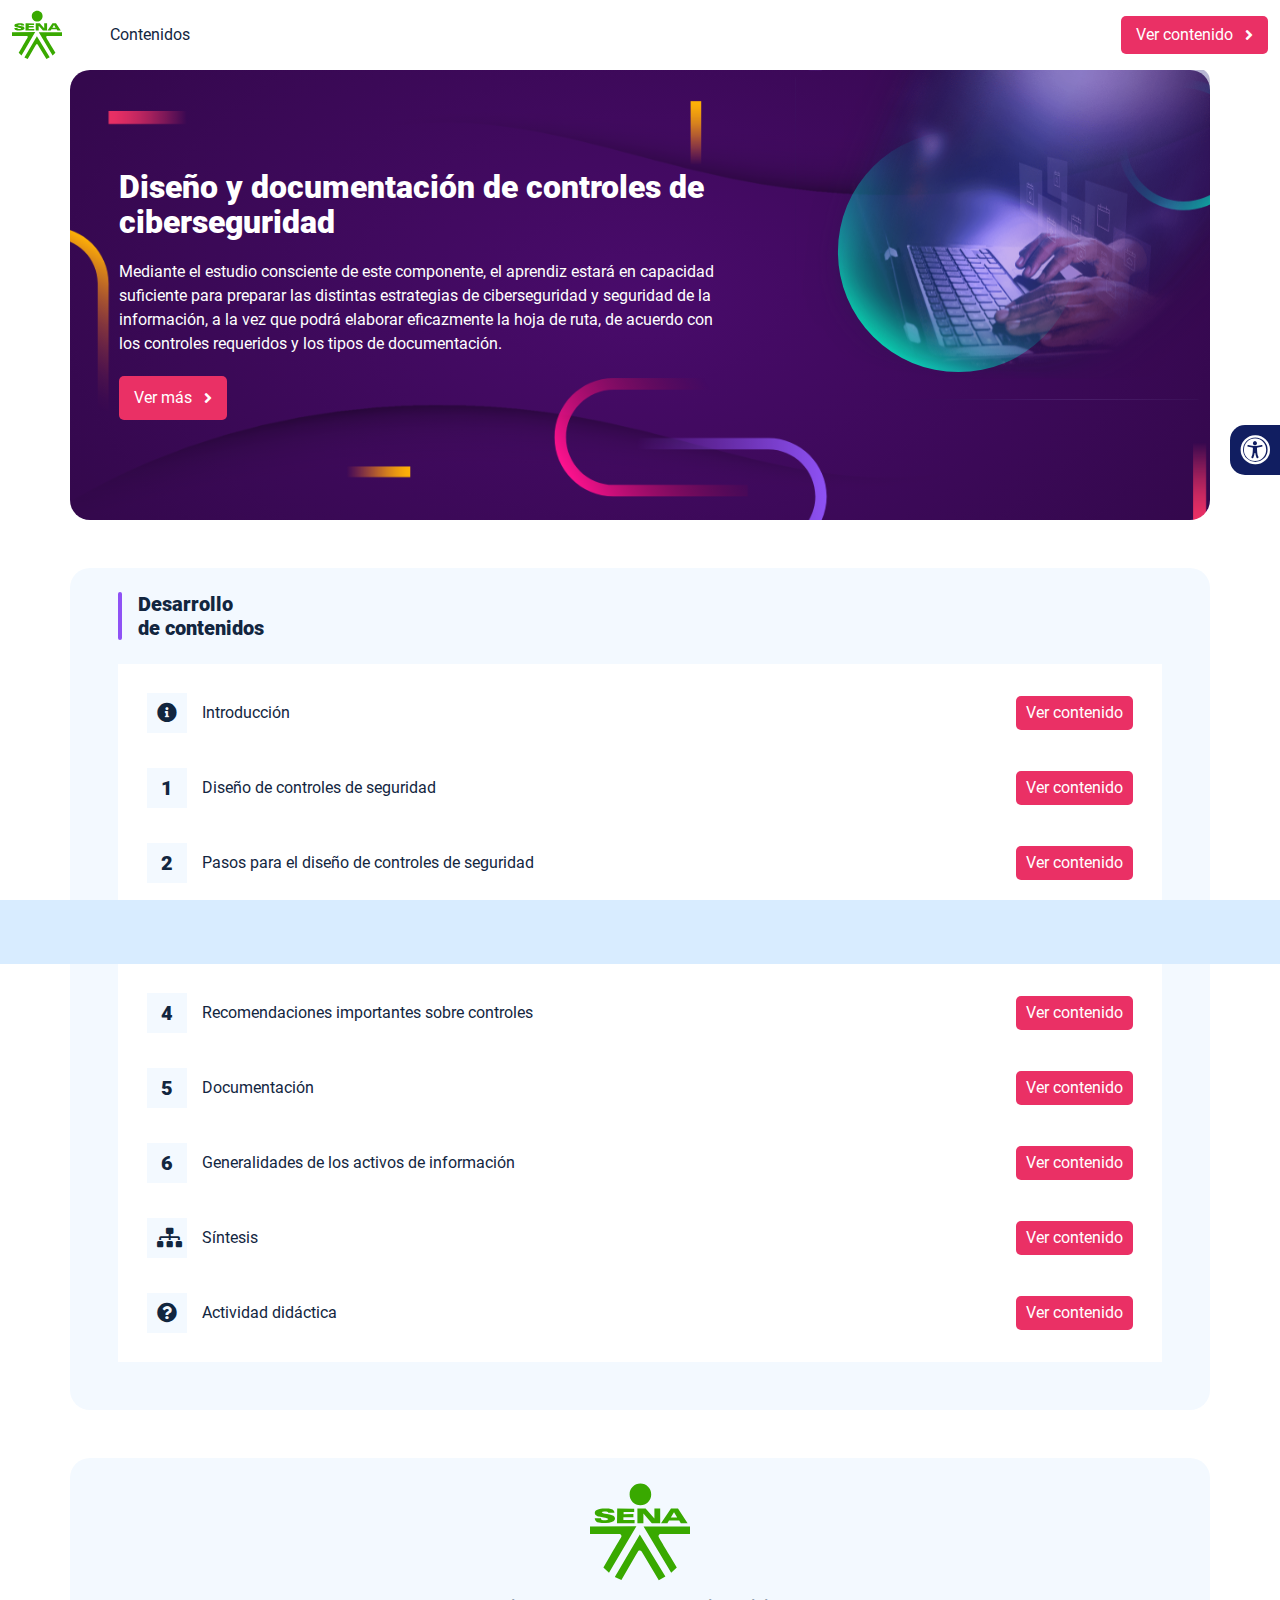
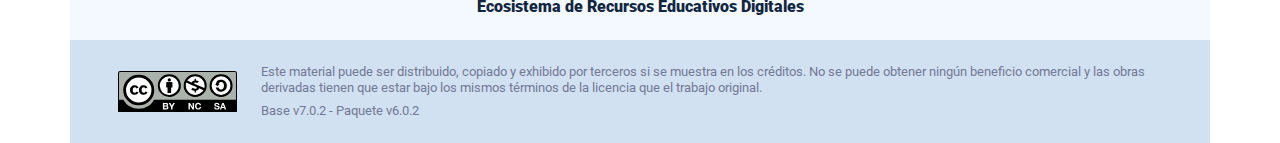
<file: index.html>
<!DOCTYPE html><html lang=""><head><meta charset="utf-8"><meta http-equiv="X-UA-Compatible" content="IE=edge"><meta name="viewport" content="width=device-width,initial-scale=1"><link rel="icon" href="favicon.ico"><title>Diseño y documentación de controles de ciberseguridad</title><link href="css/chunk-110f1f0b.52141945.css" rel="prefetch"><link href="css/chunk-179248a2.52141945.css" rel="prefetch"><link href="css/chunk-2a9fce91.52141945.css" rel="prefetch"><link href="css/chunk-515a8379.da194529.css" rel="prefetch"><link href="css/chunk-59974754.761ff2f7.css" rel="prefetch"><link href="css/chunk-5d1ce150.52141945.css" rel="prefetch"><link href="css/chunk-60cbc06b.09438581.css" rel="prefetch"><link href="css/chunk-623f2040.52141945.css" rel="prefetch"><link href="css/chunk-6a43ec24.52141945.css" rel="prefetch"><link href="css/chunk-6e1e538a.3ba0a060.css" rel="prefetch"><link href="css/chunk-6e613899.52141945.css" rel="prefetch"><link href="css/chunk-766a929b.65260a39.css" rel="prefetch"><link href="css/chunk-7794bb60.52141945.css" rel="prefetch"><link href="css/comple.42ceea7e.css" rel="prefetch"><link href="css/creditos.0fb9ba6f.css" rel="prefetch"><link href="css/glosario.e6608166.css" rel="prefetch"><link href="css/intro.c459fce1.css" rel="prefetch"><link href="css/referencias.092f24f9.css" rel="prefetch"><link href="css/tema2.c94cb2d8.css" rel="prefetch"><link href="css/tema3.4459e556.css" rel="prefetch"><link href="js/actividad.664279de.js" rel="prefetch"><link href="js/chunk-0206bfa0.4e4e9358.js" rel="prefetch"><link href="js/chunk-110f1f0b.e9d2396b.js" rel="prefetch"><link href="js/chunk-13a6037e.18c8b515.js" rel="prefetch"><link href="js/chunk-179248a2.a7c6b5bb.js" rel="prefetch"><link href="js/chunk-18f95272.522886c1.js" rel="prefetch"><link href="js/chunk-2a9fce91.ac62848a.js" rel="prefetch"><link href="js/chunk-2c06842c.a0b1f3f8.js" rel="prefetch"><link href="js/chunk-2d0c5615.563c7a50.js" rel="prefetch"><link href="js/chunk-2d0e96ec.aec2be44.js" rel="prefetch"><link href="js/chunk-2d208d90.50eca3c9.js" rel="prefetch"><link href="js/chunk-2d21d0e2.922d9eaa.js" rel="prefetch"><link href="js/chunk-2d22c123.1e2d2dac.js" rel="prefetch"><link href="js/chunk-2e80bb9a.b5b7ff0d.js" rel="prefetch"><link href="js/chunk-319206de.4b48841b.js" rel="prefetch"><link href="js/chunk-36769079.5c84a32c.js" rel="prefetch"><link href="js/chunk-4cdd78c0.79a8f9aa.js" rel="prefetch"><link href="js/chunk-515a8379.fe65e27a.js" rel="prefetch"><link href="js/chunk-53ccb27e.f252d68a.js" rel="prefetch"><link href="js/chunk-55d286b8.dd9dc7e0.js" rel="prefetch"><link href="js/chunk-59974754.6b676ade.js" rel="prefetch"><link href="js/chunk-5d1ce150.3fa85d4b.js" rel="prefetch"><link href="js/chunk-60cbc06b.a20fa46f.js" rel="prefetch"><link href="js/chunk-623f2040.ff7f5db3.js" rel="prefetch"><link href="js/chunk-659152b8.3365e423.js" rel="prefetch"><link href="js/chunk-6a43ec24.bf0bf759.js" rel="prefetch"><link href="js/chunk-6e1e538a.60f1790b.js" rel="prefetch"><link href="js/chunk-6e613899.d18866c0.js" rel="prefetch"><link href="js/chunk-766a929b.55c448fa.js" rel="prefetch"><link href="js/chunk-7794bb60.ce3ee071.js" rel="prefetch"><link href="js/chunk-c796899c.c41c409f.js" rel="prefetch"><link href="js/chunk-e8a7823a.e2ae0da6.js" rel="prefetch"><link href="js/chunk-fde47172.661c8197.js" rel="prefetch"><link href="js/comple.e8d8cfac.js" rel="prefetch"><link href="js/creditos.3c54068e.js" rel="prefetch"><link href="js/glosario.d899868c.js" rel="prefetch"><link href="js/intro.17408cd6.js" rel="prefetch"><link href="js/referencias.8ac46166.js" rel="prefetch"><link href="js/sintesis.d1fe974b.js" rel="prefetch"><link href="js/tema1.a1bfb187.js" rel="prefetch"><link href="js/tema2.6507eb92.js" rel="prefetch"><link href="js/tema3.bdcf3b30.js" rel="prefetch"><link href="js/tema4.cd4bafc8.js" rel="prefetch"><link href="js/tema5.b1ef9509.js" rel="prefetch"><link href="js/tema6.526f908b.js" rel="prefetch"><link href="css/app.ad75113f.css" rel="preload" as="style"><link href="css/chunk-vendors.3714d23d.css" rel="preload" as="style"><link href="js/app.56b010fa.js" rel="preload" as="script"><link href="js/chunk-vendors.85c32519.js" rel="preload" as="script"><link href="css/chunk-vendors.3714d23d.css" rel="stylesheet"><link href="css/app.ad75113f.css" rel="stylesheet"></head><body><noscript><strong>We're sorry but Diseño y documentación de controles de ciberseguridad doesn't work properly without JavaScript enabled. Please enable it to continue.</strong></noscript><div id="app"></div><script src="js/chunk-vendors.85c32519.js"></script><script src="js/app.56b010fa.js"></script></body></html>
</file>
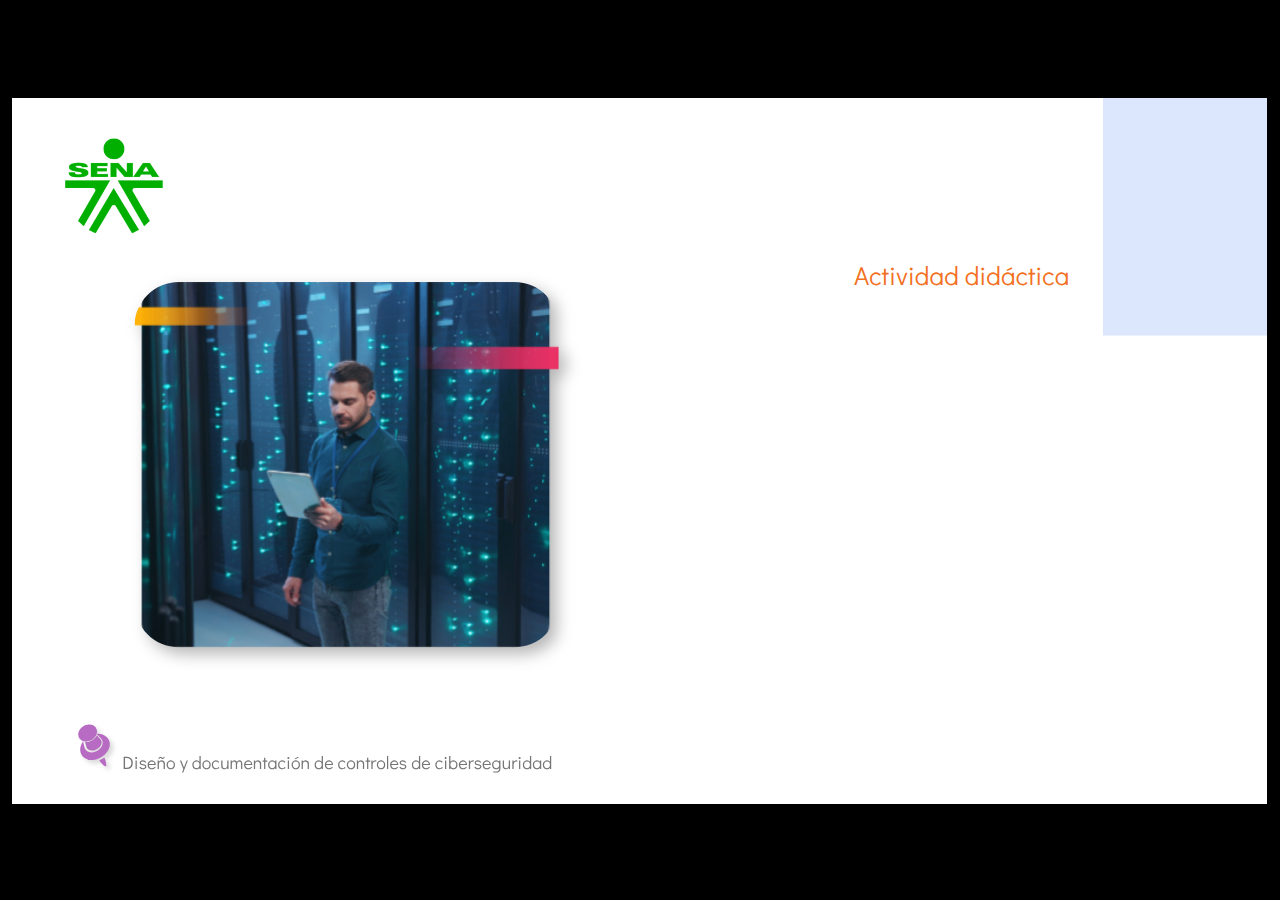
<file: actividades/index.html>
﻿<!doctype html>
<html lang="es">
<head>
  <meta charset="utf-8">
  <!-- Creado con Storyline 360 x64 - http://www.articulate.com  -->
  <!-- version: 3.83.31444.0 -->
  <title>Actividad did&#225;ctica</title>
  <meta http-equiv="x-ua-compatible" content="IE=edge"/>
  <meta name="viewport" content="width=device-width,initial-scale=1,user-scalable=no,shrink-to-fit=no,minimal-ui"/>
  <meta name="apple-mobile-web-app-capable" content="yes"/>
  <link rel="shortcut icon" href="favicon.ico" type="image/x-icon" id="favicon"/>
  <style>
    html, body { height: 100%; padding: 0; margin: 0 }
    #app { height: 100%; width: 100%; }
  </style>

  <script>
    window.DS = {};
    window.globals = {
      DATA_PATH_BASE: '',
      HAS_FRAME: true,
      HAS_SLIDE: true,

      lmsPresent: false,
      tinCanPresent: false,
      cmi5Present: false,
      aoSupport: false,
      scale: 'show all',
      captureRc: false,
      browserSize: 'optimal',
      bgColor: '#000000',
      features: 'BackgroundAudioTriggers,BackgroundAudioVolumeVariable,ConnectionMessages,DropInBase,DropInVectors,LayerPresentAsDialog,MultiLineTextEntry,MultipleQuizTracking,PlayerTooltips,UpdatedThemeEditor',
      themeName: 'classic',
      preloaderColor: '#FFFFFF',
      suppressAnalytics: false,
      productChannel: 'stable',
      publishSource: 'storyline',
      aid: 'aid|5304b41d-7af7-4125-b8d1-83eb222823e2',
      cid: 'f3536a6d-5872-4a82-8f5c-3dd19a65b731',
      playerVersion: '3.83.31444.0',
      publishTimestamp: '2023-12-18T18:12:12.7841664Z',
      maxIosVideoElements: 10,
      connectionSettings: { mode: 'disabled' },

      
      parseParams: function(qs) {
        if (window.globals.parsedParams != null) {
          return window.globals.parsedParams;
        }
        qs = (qs || window.location.search.substr(1)).split('+').join(' ');
        var params = {},
            tokens,
            re = /[?&]?([^=]+)=([^&]*)/g;

        while (tokens = re.exec(qs)) {
          params[decodeURIComponent(tokens[1]).trim()] =
            decodeURIComponent(tokens[2]).trim();
        }
        window.globals.parsedParams = params;
        return params;
      }

    };
  </script>
  <script>
    var isIe11 = ('ActiveXObject' in window || window.MSBlobBuilder != null)
      && window.msCrypto != null && !window.ActiveXObject;
    if (isIe11) {
      window.globals.unsupportedBrowser = true;
      document.write(atob('[base64]'));
    }
  </script>
  
  <script>window.THREE = { };</script>
  
</head>
<body style="background: #000000" class="cs-HTML theme-classic">
  <!-- 360 -->
  <script>!function(){var e,i=/iPhone/i,o=/iPod/i,n=/iPad/i,t=/\biOS-universal(?:.+)Mac\b/i,r=/\bAndroid(?:.+)Mobile\b/i,a=/Android/i,d=/(?:SD4930UR|\bSilk(?:.+)Mobile\b)/i,p=/Silk/i,l=/Windows Phone/i,u=/\bWindows(?:.+)ARM\b/i,b=/BlackBerry/i,s=/BB10/i,c=/Opera Mini/i,f=/\b(CriOS|Chrome)(?:.+)Mobile/i,h=/Mobile(?:.+)Firefox\b/i,v=function(e){return void 0!==e&&"MacIntel"===e.platform&&"number"==typeof e.maxTouchPoints&&e.maxTouchPoints>1&&"undefined"==typeof MSStream};e=function(e){var m={userAgent:"",platform:"",maxTouchPoints:0};e||"undefined"==typeof navigator?"string"==typeof e?m.userAgent=e:e&&e.userAgent&&(m={userAgent:e.userAgent,platform:e.platform,maxTouchPoints:e.maxTouchPoints||0}):m={userAgent:navigator.userAgent,platform:navigator.platform,maxTouchPoints:navigator.maxTouchPoints||0};var g=m.userAgent,y=g.split("[FBAN");void 0!==y[1]&&(g=y[0]),void 0!==(y=g.split("Twitter"))[1]&&(g=y[0]);var A=function(e){return function(i){return i.test(e)}}(g),w={apple:{phone:A(i)&&!A(l),ipod:A(o),tablet:!A(i)&&(A(n)||v(m))&&!A(l),universal:A(t),device:(A(i)||A(o)||A(n)||A(t)||v(m))&&!A(l)},amazon:{phone:A(d),tablet:!A(d)&&A(p),device:A(d)||A(p)},android:{phone:!A(l)&&A(d)||!A(l)&&A(r),tablet:!A(l)&&!A(d)&&!A(r)&&(A(p)||A(a)),device:!A(l)&&(A(d)||A(p)||A(r)||A(a))||A(/\bokhttp\b/i)},windows:{phone:A(l),tablet:A(u),device:A(l)||A(u)},other:{blackberry:A(b),blackberry10:A(s),opera:A(c),firefox:A(h),chrome:A(f),device:A(b)||A(s)||A(c)||A(h)||A(f)},any:!1,phone:!1,tablet:!1};return w.any=w.apple.device||w.android.device||w.windows.device||w.other.device,w.phone=w.apple.phone||w.android.phone||w.windows.phone,w.tablet=w.apple.tablet||w.android.tablet||w.windows.tablet,w}(),"object"==typeof exports&&"undefined"!=typeof module?module.exports=e:"function"==typeof define&&define.amd?define((function(){return e})):this.isMobile=e}();
    window.isMobile.apple.tablet = window.isMobile.apple.tablet ||
      (navigator.platform === 'MacIntel' && navigator.maxTouchPoints > 1);
    window.isMobile.apple.device = window.isMobile.apple.device || window.isMobile.apple.tablet;
    window.isMobile.tablet = window.isMobile.tablet || window.isMobile.apple.tablet;
    window.isMobile.any = window.isMobile.any || window.isMobile.apple.tablet;
  </script>

  <div id="focus-sink" tabindex="-1"></div>

  <div id="preso"></div>
  <script>
    (function() {

      var classTypes = [ 'desktop', 'mobile', 'phone', 'tablet' ];

      var addDeviceClasses = function(prefix, testObj) {
        var curr, i;
        for (i = 0; i < classTypes.length; i++) {
          curr = classTypes[i];
          if (testObj[curr]) {
            document.body.classList.add(prefix + curr);
          }
        }
      };

      var params = window.globals.parseParams(),
          isDevicePreview = params.devicepreview === '1',
          isPhoneOverride = params.deviceType === 'phone' || (isDevicePreview && params.phone == '1'),
          isTabletOverride = (params.deviceType === 'tablet' || isDevicePreview) && !isPhoneOverride,
          isMobileOverride = isPhoneOverride || isTabletOverride;

      var deviceView = {
        desktop: !window.isMobile.any && !isMobileOverride,
        mobile: window.isMobile.any || isMobileOverride,
        phone: isPhoneOverride || (window.isMobile.phone && !isTabletOverride),
        tablet: isTabletOverride || window.isMobile.tablet
      };

      window.globals.deviceView = deviceView;
      window.isMobile.desktop = !window.isMobile.any;
      window.isMobile.mobile = window.isMobile.any;

      addDeviceClasses('view-', deviceView);

    })();
  </script>
  
  <script src='story_content/user.js' type=text/javascript></script>
  <div class="slide-loader"></div>

  <script>
    if (window.globals.deviceView.isMobile) { var doc = document, loader = doc.body.querySelector('.slide-loader'); [ 1, 2, 3 ].forEach(function(n) { var d = doc.createElement('div'); d.style.backgroundColor = window.globals.preloaderColor; d.classList.add('mobile-loader-dot'); d.classList.add('dot' + n); loader.appendChild(d); }); }
  </script>

  <div class="mobile-load-title-overlay" style="display: none">
    <div class="mobile-load-title">Actividad did&#225;ctica</div>
  </div>

  <div class="mobile-chrome-warning"></div>

  
<style>
  .warn-connection-dialog {
    display: none;
    background: transparent;
    pointer-events: all;
    position: fixed;
    left: 0;
    top: 0;
    width: 100%;
    height: 100%;
    z-index: 999;
  }

  .warn-connection-content {
    pointer-events: all;
    border-radius: 4px;
    background: white;
    border: 1px solid #E7E7E7;
    color: #333333;
    box-shadow: 0 2px 4px rgba(0, 0, 0, 0.25);
    transition: all 150ms ease-out;
    position: absolute;
    white-space: nowrap;
  }

  .view-phone.is-landscape .warn-connection-content {
    left: 23px;
    bottom: 23px;
  }

  .view-tablet.is-landscape .warn-connection-content {
    left: 50%;
    top: 20px;
    transform: translateX(-50%);
  }

  .view-mobile.is-portrait .warn-connection-content {
    transform: translate(-50%, calc(-100% - 15px));
  }

  .warn-connection-content p {
    display: inline-block;
    margin: 0 8px 0 0;
    line-height: 33px;
    font-size: 11px;
  }

  .warn-connection-content svg {
    position: relative;
    vertical-align: middle;
    margin: 0 2px 2px 8px;
  }

  .view-desktop .warn-connection-content {
    left: 1.5em;
    bottom: 1.5em;
  }

  .view-desktop .warn-connection-content p {
    font-size: 1.1em;
  }

  .is-offline .warn-connection-dialog {
    display: block;
  }

  .is-offline .cs-panel * {
    pointer-events: none !important;
  }

  .is-offline .cs-panel {
    pointer-events: all !important;
  }

  .is-offline #nav-controls * {
    pointer-events: none !important;
  }

  .is-offline #nav-controls {
    pointer-events: all !important;
  }
</style>

<div class="warn-connection-dialog" role="alertdialog" aria-modal="true" tabindex="0" aria-labelledby="warn-connection-message">
  <div class="warn-connection-content">
    <svg width="17" height="15" viewBox="0 0 17 15" xmlns="http://www.w3.org/2000/svg">
      <path fill="#8F0000" stroke="white" d="M16.07,12.98 L15.88,12.23 L9.51,1.21 C8.97,0.26,7.6,0.26,7.06,1.21 L0.69,12.23 C0.15,13.16,0.81,14.36,1.91,14.36 H14.65 C15.47,14.36,16.05,13.7,16.07,12.98 Z"/>
      <path fill="white" stroke="white" d="M8.58,5.5 C8.35,5.28,8.5,5.35,8.21,5.32 C8.09,5.35,7.97,5.49,7.96,5.67 C7.97,5.79,7.98,5.92,7.98,6.04 L7.98,6.04 C7.99,6.17,8,6.31,8.01,6.43 L8.01,6.44 C8.03,6.92,8.06,7.41,8.09,7.9 L8.09,7.9 C8.12,8.39,8.14,8.88,8.17,9.37 C8.17,9.39,8.18,9.42,8.2,9.44 C8.23,9.46,8.25,9.47,8.28,9.47 C8.31,9.47,8.34,9.46,8.35,9.44 C8.37,9.43,8.38,9.4,8.39,9.35 L8.39,9.34 C8.39,9.24,8.4,9.15,8.4,9.05 L8.4,9.05 C8.41,8.96,8.41,8.86,8.42,8.75 C8.43,8.44,8.45,8.12,8.47,7.81 L8.47,7.81 C8.49,7.49,8.51,7.18,8.53,6.87 C8.55,6.46,8.56,6.05,8.59,5.64 L8.6,5.62 C8.6,5.57,8.59,5.53,8.58,5.5 L8.21,5.32 Z"/>
      <circle fill="white" stroke="white" cx="8.3" cy="11.35" r="0.3"/>
    </svg>
    <p id="warn-connection-message">You are offline. Trying to reconnect...</p>
  </div>
</div>

<script>
  (function() {
    window.DS.connection = {
      warningShown: false,
      assets: {},
      loadingAssetGroup: false,
      retryDelay: 500
    };

    var connectionSettings = window.globals.connectionSettings || {};

    // The `window.globals.features` variable must be set in `webpack.dev.config` when testing locally - it is not enough
    // to have it in the data - but it must be set there as well.
    var useConnectionMessages = window.AbortController != null &&
      window.location.protocol != 'file:' &&
      window.globals.features.indexOf('ConnectionMessages') != -1 &&
      connectionSettings.mode === 'normal';

    window.DS.connection.useConnectionMessages = useConnectionMessages;

    var assetCount = 0;
    var checkLoadedId;


    if (useConnectionMessages && connectionSettings != null) {
      var contentEl = document.querySelector('.warn-connection-content');
      var messageEl = contentEl.querySelector('p');

      if (connectionSettings.useDarkTheme) {
        contentEl.style.borderColor = '#BABBBA';
        contentEl.style.backgroundColor = '#282828';
        contentEl.style.color = '#FFFFFF';
      }

      if (connectionSettings.message != null) {
        messageEl.textContent = window.decodeURIComponent(connectionSettings.message);
      }
    }

    function checkAssetsReady() {
      for (var i in DS.connection.assets) {
        if (!DS.connection.assets[i].success) {
          return false;
        }
      }
      return true;
    }

    function stopAssetGroup() {
      if (!useConnectionMessages) { return; }

      assetCount = 0;

      DS.connection.oldAssetGroup = DS.connection.assets;
      DS.connection.assets = {};
      DS.connection.loadingAssetGroup = false;
      clearInterval(checkLoadedId);
    }

    function startAssetGroup() {
      if (!useConnectionMessages) { return; }
      var ticks = 0;
      clearInterval(checkLoadedId);
      checkLoadedId = setInterval(function() {
        var loaded = 0;
        if (assetCount === 0 && loaded === 0) {
          clearInterval(checkLoadedId);
          return;
        }

        for (var i in DS.connection.assets) {
          if (DS.connection.assets[i].success) {
            loaded++;
          }
        }

        if (assetCount === loaded && checkAssetsReady()) {
          for (var i in DS.connection.assets) {
            if (DS.connection.assets[i].action) {
              DS.connection.assets[i].action();
            }
          }
          hideWarning();
          stopAssetGroup();
        }
      }, 100)
    }

    function requiredAsset(url, action, retry, type) {
      if (!useConnectionMessages) { return; }
      if (DS.connection.assets[url]) { return; }

      DS.connection.assets[url] = {
        success: false, action: action, retry: retry, type: type
      };
      assetCount = Object.keys(DS.connection.assets).length;
      if (!DS.connection.loadingAssetGroup) {
        startAssetGroup();
      }
      DS.connection.loadingAssetGroup = true;
    }

    function assetLoaded(url) {
      if (!useConnectionMessages) { return; }
      if (DS.connection.assets[url]) {
        DS.connection.assets[url].success = true;
      }
    }

    function assetFailed(url) {
      if (!useConnectionMessages) { return; }
      if (!DS.connection.assets[url]) {
        if (/\.js$/.test(url) && url.indexOf('transcripts') === -1) {
          setTimeout(function() {
            if (DS.connection.lastSlideLoaded != null) {
              DS.connection.lastSlideLoaded();
            }
          }, DS.connection.retryDelay);
        }
        return;
      }
      if (!DS.connection.warningShown) { showWarning(); }
      if (DS.connection.assets[url].retry) {
        setTimeout(function() {
          if (!DS.connection.assets[url].success) {
            DS.connection.assets[url].retry()
          }
        }, DS.connection.retryDelay);
      }
    }

    function hideWarning() {
      document.body.classList.remove('is-offline');
      DS.connection.warningShown = false;
      enableKeys();
    }
    DS.connection.hideWarning = hideWarning

    function showWarning(btn) {
      document.body.classList.add('is-offline')
      DS.connection.warningShown = true;
      updateWarningPosition();
      disableKeys();
    }

    function updateWarningPosition() {
      if (!DS.connection.warningShown) {
        return;
      }

      var isPortrait = document.body.classList.contains('is-portrait');
      var isMobile = document.body.classList.contains('view-mobile');
      var warningEl = document.querySelector('.warn-connection-content');

      if (isPortrait && isMobile) {
        var slide = document.querySelector('.primary-slide');
        var slideRect = slide != null
          ? slide.getBoundingClientRect()
          : { top: window.innerHeight, left: 0, width: window.innerWidth };

        warningEl.style.top = `${slideRect.top}px`
        warningEl.style.left = `${slideRect.left + slideRect.width / 2}px`
      } else {
        warningEl.style.top = null;
        warningEl.style.left = null;
      }

      window.requestAnimationFrame(updateWarningPosition);
    }

    function onDisableKeyDown(e) {
      e.preventDefault();
      e.stopImmediatePropagation();
    }

    function onDisableKeyUp(e) {
      e.preventDefault();
      e.stopImmediatePropagation();
    }

    var accStyle = document.createElement('style');
    var warnDialogEl = document.querySelector('.warn-connection-dialog');

    function disableKeys() {
      if (DS.views && DS.views.nsStack && DS.views.nsStack.length === 1) {
        DS.views.nsStack[0].tabReachable = false
        DS.views.nsStack[0].updateTabIndex(true, true);
      }

      accStyle.innerHTML = '.acc-shadow-dom { display: none; }';
      document.body.appendChild(accStyle);

      warnDialogEl.parentNode.append(warnDialogEl);
      warnDialogEl.focus();
    }

    function enableKeys() {
      accStyle.remove();
      if (DS.views && DS.views.nsStack && DS.views.nsStack.length === 1 && DS.views.nsStack[0].name === '_frame') {
        DS.views.nsStack[0].tabReachable = true;
        DS.views.nsStack[0].updateTabIndex();
      }
    }

    // these will all be noops if the feature flag isn't set in
    // the data and `window.globals.features`
    DS.connection.requiredAsset = requiredAsset;
    DS.connection.assetLoaded = assetLoaded;
    DS.connection.assetFailed = assetFailed;
    DS.connection.stopAssetGroup = stopAssetGroup;
    DS.connection.startAssetGroup = startAssetGroup;
  })();
</script>


  <script>
    
    if (window.autoSpider && window.vInterfaceObject) {
      document.querySelector('.mobile-load-title-overlay').style.display = 'none';
    }
  </script>

  

  <link rel="stylesheet" href="html5/data/css/output.min.css" data-noprefix/>
</body>
<script src="html5/lib/scripts/bootstrapper.min.js"></script>
</html>
</file>
<file: css/chunk-110f1f0b.52141945.css>
.actividad[data-v-c4e6906c]{background-color:#f2f2f2}.horizontal-scroll__wrapper[data-v-c4e6906c]{overflow:hidden}.horizontal-scroll[data-v-c4e6906c]{display:flex;transition:transform .5s ease-in-out;align-items:center;flex-wrap:nowrap}.horizontal-scroll[data-v-c4e6906c]:not(.row){width:100%}.horizontal-scroll--item-fw[data-v-c4e6906c]>div{flex-grow:0;flex-shrink:0;width:100%;margin:0!important}
</file>
<file: css/chunk-179248a2.52141945.css>
.actividad[data-v-c4e6906c]{background-color:#f2f2f2}.horizontal-scroll__wrapper[data-v-c4e6906c]{overflow:hidden}.horizontal-scroll[data-v-c4e6906c]{display:flex;transition:transform .5s ease-in-out;align-items:center;flex-wrap:nowrap}.horizontal-scroll[data-v-c4e6906c]:not(.row){width:100%}.horizontal-scroll--item-fw[data-v-c4e6906c]>div{flex-grow:0;flex-shrink:0;width:100%;margin:0!important}
</file>
<file: css/chunk-2a9fce91.52141945.css>
.actividad[data-v-c4e6906c]{background-color:#f2f2f2}.horizontal-scroll__wrapper[data-v-c4e6906c]{overflow:hidden}.horizontal-scroll[data-v-c4e6906c]{display:flex;transition:transform .5s ease-in-out;align-items:center;flex-wrap:nowrap}.horizontal-scroll[data-v-c4e6906c]:not(.row){width:100%}.horizontal-scroll--item-fw[data-v-c4e6906c]>div{flex-grow:0;flex-shrink:0;width:100%;margin:0!important}
</file>
<file: css/chunk-515a8379.da194529.css>
.actividad{background-color:#f2f2f2}.banner-interno{position:relative}.banner-interno__fondo{position:absolute;top:0;bottom:-50px;left:0;right:0;background-color:#fff;background-size:cover;background-position:50%}.banner-interno__titulo{display:flex;align-items:center}.banner-interno__titulo__icono{display:block;width:32px;height:32px;border-radius:50%;background-color:#fff;position:relative}.banner-interno__titulo__icono i{color:#fff;position:absolute;left:50%;top:50%;transform:translate(-50%,-50%)}.banner-interno__titulo h1,.banner-interno__titulo h2,.banner-interno__titulo h3,.banner-interno__titulo h4,.banner-interno__titulo h5,.banner-interno__titulo h6{color:#fff;line-height:1.1em}
</file>
<file: css/chunk-59974754.761ff2f7.css>
.actividad{background-color:#f2f2f2}.aside-menu{position:fixed;top:70px;min-height:calc(100vh - 70px);max-height:calc(100vh - 70px);background-color:#f3f9ff;transition:flex .5s ease-in-out,width .5s ease-in-out;overflow-x:hidden;z-index:100001;width:300px}.aside-menu__black-background{position:fixed;inset:0;top:70px;background:rgba(0,0,0,.8);cursor:pointer}.aside-menu a{color:#111e61}.aside-menu__content{width:300px;display:flex;flex-direction:column;justify-content:space-between;min-height:calc(100vh - 70px);max-height:calc(100vh - 70px);border-right:1px solid #d8ecff;position:absolute;background:#fff}@media (max-height:800px){.aside-menu__content{min-height:800px;max-height:800px;overflow-y:auto}}.aside-menu__header{padding:10px;text-align:center;background-color:#d8ecff}.aside-menu__header h4{margin:0}.aside-menu__menu{overflow-y:auto;flex-grow:1;list-style:none;padding-left:0;margin-bottom:0}.aside-menu__menu__item--active .aside-menu__menu__item__lnk,.aside-menu__menu__item--active .aside-menu__sec-menu__item__lnk{background-color:#d8ecff;font-weight:700}.aside-menu__menu__item--sub-menu:hover,.aside-menu__menu__item:hover,.aside-menu__sec-menu__item:hover{background-color:#d8ecff}.aside-menu__menu__item--sub-menu{padding-left:10px}.aside-menu__menu__item--sub-menu--active .aside-menu__menu__item__lnk,.aside-menu__menu__item--sub-menu--active .aside-menu__sec-menu__item__lnk{background-color:#d8ecff;font-weight:700;position:relative}.aside-menu__menu__item--sub-menu--active .aside-menu__menu__item__lnk:before,.aside-menu__menu__item--sub-menu--active .aside-menu__sec-menu__item__lnk:before{content:"";display:block;position:absolute;left:0;bottom:0;top:0;width:4px;border-radius:2px;background-color:#8f52f5}.aside-menu__menu__item__lnk,.aside-menu__sec-menu__item__lnk{display:flex;align-items:center;padding:10px 15px;line-height:1.1em}.aside-menu__menu__item__lnk i,.aside-menu__menu__item__lnk span,.aside-menu__sec-menu__item__lnk i,.aside-menu__sec-menu__item__lnk span{margin-right:10px}.aside-menu__menu__item__lnk i:last-child,.aside-menu__menu__item__lnk span:last-child,.aside-menu__sec-menu__item__lnk i:last-child,.aside-menu__sec-menu__item__lnk span:last-child{margin-right:0}.aside-menu__sec-menu{background-color:#d8ecff;padding:10px 0;flex-shrink:0;margin-bottom:0}.aside-menu__sec-menu__item{padding:10px 15px}.aside-menu__sec-menu__item__lnk{padding:0;border-radius:1em}.aside-menu__sec-menu__item__lnk i{display:block;width:2em;height:2em;padding:.5em 0;text-align:center;background-color:#fff;border-radius:50%}.aside-menu__sec-menu__item__lnk:hover{background-color:#fff}@media (max-width:576px){.aside-menu__sec-menu{padding-bottom:110px}}.main-menu-enter-active{animation:main-menu-open-animation .3s}.main-menu-enter-active .aside-menu__black-background{animation:main-menu-background-animation .3s}.main-menu-leave-active{animation:main-menu-open-animation .3s reverse}.main-menu-leave-active .aside-menu__black-background{animation:main-menu-background-animation .3s reverse}@keyframes main-menu-open-animation{0%{width:0}to{width:300px}}@keyframes main-menu-background-animation{0%{opacity:0}to{opacity:1}}
</file>
<file: css/chunk-5d1ce150.52141945.css>
.actividad[data-v-c4e6906c]{background-color:#f2f2f2}.horizontal-scroll__wrapper[data-v-c4e6906c]{overflow:hidden}.horizontal-scroll[data-v-c4e6906c]{display:flex;transition:transform .5s ease-in-out;align-items:center;flex-wrap:nowrap}.horizontal-scroll[data-v-c4e6906c]:not(.row){width:100%}.horizontal-scroll--item-fw[data-v-c4e6906c]>div{flex-grow:0;flex-shrink:0;width:100%;margin:0!important}
</file>
<file: css/chunk-60cbc06b.09438581.css>
.actividad[data-v-7e5a4120]{background-color:#f2f2f2}.header[data-v-7e5a4120]{position:sticky;top:0;padding-top:10px;padding-bottom:10px;background-color:#fff;z-index:10010;line-height:1.1em}.header__logo[data-v-7e5a4120]{width:50px}@media (max-width:576px){.header__componente-formativo[data-v-7e5a4120]{font-size:.8em}}.header__menu[data-v-7e5a4120]{cursor:pointer}.header__menu span[data-v-7e5a4120]{font-size:.7em;display:block;line-height:1em;text-align:center;color:#111e61}.header__menu__btn[data-v-7e5a4120]{width:30px;height:30px;position:relative;margin-bottom:4px}.header__menu__btn .line-1[data-v-7e5a4120],.header__menu__btn .line-2[data-v-7e5a4120],.header__menu__btn .line-3[data-v-7e5a4120]{height:4px;width:30px;background-color:#111e61;transform-origin:center center;position:absolute;left:0;border-radius:2px}.header__menu__btn .line-1[data-v-7e5a4120]{top:4px;animation:line-1-inactive-data-v-7e5a4120 .5s ease-in-out forwards}.header__menu__btn .line-2[data-v-7e5a4120]{top:13px;animation:line-2-inactive-data-v-7e5a4120 .5s ease-in-out forwards}.header__menu__btn .line-3[data-v-7e5a4120]{top:22px;animation:line-3-inactive-data-v-7e5a4120 .5s ease-in-out forwards}.header__menu__btn[data-v-7e5a4120]:hover{cursor:pointer}.header__menu__btn--open .line-1[data-v-7e5a4120]{animation:line-1-active-data-v-7e5a4120 .5s ease-in-out forwards}.header__menu__btn--open .line-2[data-v-7e5a4120]{animation:line-2-active-data-v-7e5a4120 .5s ease-in-out forwards}.header__menu__btn--open .line-3[data-v-7e5a4120]{animation:line-3-active-data-v-7e5a4120 .5s ease-in-out forwards}@keyframes line-1-active-data-v-7e5a4120{0%{transform:translate(0) rotate(0)}50%{transform:translateY(9px) rotate(0)}to{transform:translateY(9px) rotate(45deg)}}@keyframes line-2-active-data-v-7e5a4120{0%{transform:scale(1)}to{transform:scale(0)}}@keyframes line-3-active-data-v-7e5a4120{0%{transform:translate(0) rotate(0)}50%{transform:translateY(-9px) rotate(0)}to{transform:translateY(-9px) rotate(-45deg)}}@keyframes line-1-inactive-data-v-7e5a4120{0%{transform:translateY(9px) rotate(45deg)}50%{transform:translateY(9px) rotate(0)}to{transform:translate(0) rotate(0)}}@keyframes line-2-inactive-data-v-7e5a4120{0%{transform:scale(0)}to{transform:scale(1)}}@keyframes line-3-inactive-data-v-7e5a4120{0%{transform:translateY(-9px) rotate(-45deg)}50%{transform:translateY(-9px) rotate(0)}to{transform:translate(0) rotate(0)}}
</file>
<file: css/chunk-623f2040.52141945.css>
.actividad[data-v-c4e6906c]{background-color:#f2f2f2}.horizontal-scroll__wrapper[data-v-c4e6906c]{overflow:hidden}.horizontal-scroll[data-v-c4e6906c]{display:flex;transition:transform .5s ease-in-out;align-items:center;flex-wrap:nowrap}.horizontal-scroll[data-v-c4e6906c]:not(.row){width:100%}.horizontal-scroll--item-fw[data-v-c4e6906c]>div{flex-grow:0;flex-shrink:0;width:100%;margin:0!important}
</file>
<file: css/chunk-6a43ec24.52141945.css>
.actividad[data-v-c4e6906c]{background-color:#f2f2f2}.horizontal-scroll__wrapper[data-v-c4e6906c]{overflow:hidden}.horizontal-scroll[data-v-c4e6906c]{display:flex;transition:transform .5s ease-in-out;align-items:center;flex-wrap:nowrap}.horizontal-scroll[data-v-c4e6906c]:not(.row){width:100%}.horizontal-scroll--item-fw[data-v-c4e6906c]>div{flex-grow:0;flex-shrink:0;width:100%;margin:0!important}
</file>
<file: css/chunk-6e1e538a.3ba0a060.css>
.actividad[data-v-4f6b7c58]{background-color:#f2f2f2}.accesibilidad[data-v-4f6b7c58]{position:fixed;right:0;top:50vh;height:50px;background-color:#111e61;border-top-left-radius:15px;border-bottom-left-radius:15px;transform:translateY(-50%) translateX(100%) translateX(-50px);overflow:hidden;transition:transform .3s ease-in-out,height .3s ease-in-out}.accesibilidad[data-v-4f6b7c58]:hover{transform:translateY(-50%) translateX(0);height:12.75rem}.accesibilidad [data-v-4f6b7c58]{color:#fff}.accesibilidad__menu__content .accesibilidad__menu__item[data-v-4f6b7c58]{cursor:pointer}.accesibilidad__menu__content .accesibilidad__menu__item[data-v-4f6b7c58]:hover{background-color:#273685}.accesibilidad__menu__content .accesibilidad__menu__item[data-v-4f6b7c58]:last-child{border:none}.accesibilidad__menu__item[data-v-4f6b7c58]{display:flex;align-items:center;padding:10px;border-bottom:1px solid #273685;line-height:1em;-moz-user-select:none;user-select:none}.accesibilidad__menu i[data-v-4f6b7c58]{font-size:30px;font-style:normal;margin-right:10px;line-height:1em}.accesibilidad__menu img[data-v-4f6b7c58]{width:30px;margin-right:10px}
</file>
<file: css/chunk-6e613899.52141945.css>
.actividad[data-v-c4e6906c]{background-color:#f2f2f2}.horizontal-scroll__wrapper[data-v-c4e6906c]{overflow:hidden}.horizontal-scroll[data-v-c4e6906c]{display:flex;transition:transform .5s ease-in-out;align-items:center;flex-wrap:nowrap}.horizontal-scroll[data-v-c4e6906c]:not(.row){width:100%}.horizontal-scroll--item-fw[data-v-c4e6906c]>div{flex-grow:0;flex-shrink:0;width:100%;margin:0!important}
</file>
<file: css/chunk-766a929b.65260a39.css>
.actividad{background-color:#f2f2f2}.barra-avance{display:flex;align-items:center;justify-content:space-between;position:fixed;bottom:0;left:0;width:100%;padding:10px;background-color:#d8ecff;transition:transform .5s ease-in-out;z-index:100000}.barra-avance__barra{margin:0 20px;flex:1;position:relative;max-width:800px}.barra-avance__barra--amarilla,.barra-avance__barra--blanca{height:4px}.barra-avance__barra--amarilla:after,.barra-avance__barra--amarilla:before,.barra-avance__barra--blanca:after,.barra-avance__barra--blanca:before{content:"";display:block;width:10px;height:10px;border-radius:50%;position:absolute;top:50%}.barra-avance__barra--amarilla:before,.barra-avance__barra--blanca:before{left:0;transform:translate(-50%,-50%)}.barra-avance__barra--amarilla:after,.barra-avance__barra--blanca:after{right:0;transform:translate(50%,-50%)}.barra-avance__barra--blanca{background-color:#fff}.barra-avance__barra--blanca:after,.barra-avance__barra--blanca:before{background-color:#fff}.barra-avance__barra--amarilla{position:absolute;width:100%;top:0;background-color:#ea3065}.barra-avance__barra--amarilla:after,.barra-avance__barra--amarilla:before{background-color:#ea3065}.barra-avance__boton--regresar{background-color:#b0c0d2}.barra-avance__boton--regresar span{color:#111e61!important}.barra-avance__boton--disable{opacity:0;pointer-events:none}.barra-avance--open{transform:translateY(0)}.barra-avance--close{transform:translateY(100%)}
</file>
<file: css/chunk-7794bb60.52141945.css>
.actividad[data-v-c4e6906c]{background-color:#f2f2f2}.horizontal-scroll__wrapper[data-v-c4e6906c]{overflow:hidden}.horizontal-scroll[data-v-c4e6906c]{display:flex;transition:transform .5s ease-in-out;align-items:center;flex-wrap:nowrap}.horizontal-scroll[data-v-c4e6906c]:not(.row){width:100%}.horizontal-scroll--item-fw[data-v-c4e6906c]>div{flex-grow:0;flex-shrink:0;width:100%;margin:0!important}
</file>
<file: css/comple.42ceea7e.css>
.banner-interno{position:relative}.banner-interno__fondo{position:absolute;top:0;bottom:-50px;left:0;right:0;background-color:#fff;background-size:cover;background-position:50%}.banner-interno__titulo{display:flex;align-items:center}.banner-interno__titulo__icono{display:block;width:32px;height:32px;border-radius:50%;background-color:#fff;position:relative}.banner-interno__titulo__icono i{color:#fff;position:absolute;left:50%;top:50%;transform:translate(-50%,-50%)}.banner-interno__titulo h1,.banner-interno__titulo h2,.banner-interno__titulo h3,.banner-interno__titulo h4,.banner-interno__titulo h5,.banner-interno__titulo h6{color:#fff;line-height:1.1em}.actividad{background-color:#f2f2f2}.complementario__enlaces{display:flex;justify-content:center;flex-wrap:wrap}.complementario__enlaces a{margin:0 5px}.complementario__btn{font-size:1.5em;line-height:1em}table{width:calc(100% - 1px);min-width:800px}table thead{background-color:#d8ecff}table thead th{border-color:#d8ecff}table td,table th{padding:25px 20px;text-align:center}
</file>
<file: css/creditos.0fb9ba6f.css>
.banner-interno{position:relative}.banner-interno__fondo{position:absolute;top:0;bottom:-50px;left:0;right:0;background-color:#fff;background-size:cover;background-position:50%}.banner-interno__titulo{display:flex;align-items:center}.banner-interno__titulo__icono{display:block;width:32px;height:32px;border-radius:50%;background-color:#fff;position:relative}.banner-interno__titulo__icono i{color:#fff;position:absolute;left:50%;top:50%;transform:translate(-50%,-50%)}.banner-interno__titulo h1,.banner-interno__titulo h2,.banner-interno__titulo h3,.banner-interno__titulo h4,.banner-interno__titulo h5,.banner-interno__titulo h6{color:#fff;line-height:1.1em}.actividad{background-color:#f2f2f2}.creditos-vista .tarjeta.credito{background-color:#d2e1f1}.creditos{color:#727997;overflow-x:auto}.creditos__item{min-width:490px}.creditos p{line-height:1.3em;margin-bottom:0;color:#727997}.creditos__titulo{font-weight:700;background-color:#d2e1f1;padding:5px 10px;border-top-radius:5px;border-top-left-radius:5px;border-top-right-radius:5px}.creditos table td,.creditos table th{border-color:#d2e1f1}
</file>
<file: css/glosario.e6608166.css>
.banner-interno{position:relative}.banner-interno__fondo{position:absolute;top:0;bottom:-50px;left:0;right:0;background-color:#fff;background-size:cover;background-position:50%}.banner-interno__titulo{display:flex;align-items:center}.banner-interno__titulo__icono{display:block;width:32px;height:32px;border-radius:50%;background-color:#fff;position:relative}.banner-interno__titulo__icono i{color:#fff;position:absolute;left:50%;top:50%;transform:translate(-50%,-50%)}.banner-interno__titulo h1,.banner-interno__titulo h2,.banner-interno__titulo h3,.banner-interno__titulo h4,.banner-interno__titulo h5,.banner-interno__titulo h6{color:#fff;line-height:1.1em}.actividad{background-color:#f2f2f2}.glosario__letra-item{display:flex}.glosario__letra-item__texto{padding-top:5px}.glosario__letra-item__letra__icono{width:32px;height:32px;position:relative;line-height:1em;border-radius:50%;background-color:#d2e1f1}.glosario__letra-item__letra__icono span{position:absolute;left:50%;top:50%;transform:translate(-50%,-50%);font-size:1.1em;font-weight:900}
</file>
<file: css/intro.c459fce1.css>
.actividad[data-v-4cff09a6]{background-color:#f2f2f2}
</file>
<file: css/referencias.092f24f9.css>
.banner-interno{position:relative}.banner-interno__fondo{position:absolute;top:0;bottom:-50px;left:0;right:0;background-color:#fff;background-size:cover;background-position:50%}.banner-interno__titulo{display:flex;align-items:center}.banner-interno__titulo__icono{display:block;width:32px;height:32px;border-radius:50%;background-color:#fff;position:relative}.banner-interno__titulo__icono i{color:#fff;position:absolute;left:50%;top:50%;transform:translate(-50%,-50%)}.banner-interno__titulo h1,.banner-interno__titulo h2,.banner-interno__titulo h3,.banner-interno__titulo h4,.banner-interno__titulo h5,.banner-interno__titulo h6{color:#fff;line-height:1.1em}.actividad{background-color:#f2f2f2}.referencias__item:last-child hr{display:none}.referencias__item a{color:#2196f3;text-decoration:underline;overflow-wrap:break-word}
</file>
<file: css/tema2.c94cb2d8.css>
.actividad[data-v-0ff5adf1]{background-color:#f2f2f2}.psicologia-color .cuadros-p[data-v-0ff5adf1]{min-height:750px!important}.cuadros-p:hover .cuadros-p_titulo[data-v-0ff5adf1]{place-self:center;margin-top:0!important}@media (max-width:1000px){.psicologia-color[data-v-0ff5adf1]{display:block!important}.cuadros-p[data-v-0ff5adf1]:hover{min-height:1100px!important}}.tabs-b.color-acento-contenido .tabs-b__tab--active[data-v-0ff5adf1]{border-top-color:#ea3065!important}
</file>
<file: css/tema3.4459e556.css>
.actividad{background-color:#f2f2f2}@media (max-width:700px){.slyder-a__btn--atrs,.slyder-a__btn--sigt{top:25%!important}}
</file>
<file: css/app.ad75113f.css>
*{box-sizing:inherit}:after,:before{box-sizing:inherit}html{height:100%;line-height:1.15;box-sizing:border-box;-webkit-font-smoothing:antialiased;-moz-osx-font-smoothing:grayscale;-webkit-text-size-adjust:100%;-ms-text-size-adjust:100%;text-rendering:optimizeLegibility}a,abbr,acronym,address,applet,article,aside,audio,b,big,blockquote,body,canvas,caption,center,cite,code,dd,del,details,dfn,div,dl,dt,em,embed,fieldset,figcaption,figure,footer,form,h1,h2,h3,h4,h5,h6,header,hgroup,html,i,iframe,img,ins,kbd,label,legend,li,mark,menu,nav,object,ol,output,p,pre,q,ruby,s,samp,section,small,span,strike,strong,sub,summary,sup,table,tbody,td,tfoot,th,thead,time,tr,tt,u,ul,var,video{margin:0;padding:0;border:0;outline:0;background:transparent;vertical-align:baseline}article,aside,details,figcaption,figure,footer,header,main,menu,nav,section,summary{display:block}[hidden],template{display:none}hr{box-sizing:content-box;height:0;border-bottom:1px solid #e8e8e8;border-left:0;border-right:0;border-top:0;margin:1.5em 0;overflow:visible}[hidden]{display:none}a{font-family:Roboto,sans-serif;font-size:1em;font-weight:400;text-decoration:none;color:#12263f;background-color:transparent;transition:all .15s ease-in-out;-webkit-text-decoration-skip:objects}a:active,a:hover{outline-width:0}a:active,a:focus,a:hover{color:#000}[type=button],[type=reset],[type=submit],button{-moz-appearance:none;appearance:none;cursor:pointer;display:inline-block;vertical-align:middle;border:0;border-radius:5px;color:#fff;background-color:#ea3065;font-family:Roboto,sans-serif;font-weight:400;font-size:1em;-webkit-font-smoothing:antialiased;line-height:1em;white-space:nowrap;text-decoration:none;text-transform:none;padding:.75em 1.5em;margin:0;-moz-user-select:none;user-select:none;overflow:visible;transition:background-color .15s ease-in-out}[type=button]:focus,[type=button]:hover,[type=reset]:focus,[type=reset]:hover,[type=submit]:focus,[type=submit]:hover,button:focus,button:hover{background-color:#ea3065;color:#fff}[type=button]:disabled,[type=reset]:disabled,[type=submit]:disabled,button:disabled{cursor:not-allowed;opacity:.5}[type=button]:disabled:hover,[type=reset]:disabled:hover,[type=submit]:disabled:hover,button:disabled:hover{background-color:#ea3065}input,select,textarea{margin:0;display:block;font-family:Roboto,sans-serif;font-size:16px}input{overflow:visible}[type=color],[type=date],[type=datetime-local],[type=datetime],[type=email],[type=month],[type=number],[type=password],[type=search],[type=tel],[type=text],[type=time],[type=url],[type=week],input:not([type]),select,select[multiple],textarea{background-color:#fff;border:1px solid #e8e8e8;border-radius:5px;box-shadow:inset 0 1px 3px rgba(0,0,0,.06);box-sizing:inherit;margin-bottom:.75em;padding:.5em;transition:border-color .15s ease-in-out;width:100%}[type=color]:hover,[type=date]:hover,[type=datetime-local]:hover,[type=datetime]:hover,[type=email]:hover,[type=month]:hover,[type=number]:hover,[type=password]:hover,[type=search]:hover,[type=tel]:hover,[type=text]:hover,[type=time]:hover,[type=url]:hover,[type=week]:hover,input:not([type]):hover,select:hover,select[multiple]:hover,textarea:hover{border-color:shade(#e8e8e8,20%)}[type=color]:focus,[type=date]:focus,[type=datetime-local]:focus,[type=datetime]:focus,[type=email]:focus,[type=month]:focus,[type=number]:focus,[type=password]:focus,[type=search]:focus,[type=tel]:focus,[type=text]:focus,[type=time]:focus,[type=url]:focus,[type=week]:focus,input:not([type]):focus,select:focus,select[multiple]:focus,textarea:focus{border-color:#8f52f5;box-shadow:inset 0 1px 3px rgba(0,0,0,.06),0 0 5px rgba(36,6,54,.7);outline:none}[type=color]:disabled,[type=date]:disabled,[type=datetime-local]:disabled,[type=datetime]:disabled,[type=email]:disabled,[type=month]:disabled,[type=number]:disabled,[type=password]:disabled,[type=search]:disabled,[type=tel]:disabled,[type=text]:disabled,[type=time]:disabled,[type=url]:disabled,[type=week]:disabled,input:not([type]):disabled,select:disabled,select[multiple]:disabled,textarea:disabled{background-color:shade(#fff,5%);cursor:not-allowed}[type=color]:disabled:hover,[type=date]:disabled:hover,[type=datetime-local]:disabled:hover,[type=datetime]:disabled:hover,[type=email]:disabled:hover,[type=month]:disabled:hover,[type=number]:disabled:hover,[type=password]:disabled:hover,[type=search]:disabled:hover,[type=tel]:disabled:hover,[type=text]:disabled:hover,[type=time]:disabled:hover,[type=url]:disabled:hover,[type=week]:disabled:hover,input:not([type]):disabled:hover,select:disabled:hover,select[multiple]:disabled:hover,textarea:disabled:hover{border:1px solid #e8e8e8}select{text-transform:none;max-width:100%;border-radius:5px}::-webkit-file-upload-button{background-color:#ea3065;border:none;cursor:pointer;color:#fff;border-radius:5px;padding:.75em 1.5em}::-webkit-file-upload-button:hover{background-color:#ea3065}optgroup{font-weight:700}fieldset{border:1px solid #e8e8e8;background-color:transparent;padding:1.5em;-webkit-margin-start:0;-webkit-margin-end:0;-webkit-padding-before:1.5em;-webkit-padding-start:1.5em;-webkit-padding-end:1.5em;-webkit-padding-after:1.5em}legend{box-sizing:border-box;color:inherit;display:table;max-width:100%;padding:0;white-space:normal;font-weight:600;-webkit-padding-start:0;-webkit-padding-end:0}label,legend{margin-bottom:.375em}label{display:block;font-size:1em;font-family:Roboto,sans-serif;font-weight:900}textarea{overflow:auto;resize:vertical}[type=checkbox],[type=radio]{box-sizing:border-box;padding:0;display:inline;margin-right:.375em}[type=number]::-webkit-inner-spin-button,[type=number]::-webkit-outer-spin-button{height:auto}[type=search]{-webkit-appearance:textfield;outline-offset:-2px}[type=search]::-webkit-search-cancel-button,[type=search]::-webkit-search-decoration{-webkit-appearance:none;-moz-appearance:none}::-moz-placeholder{color:#999}::placeholder{color:#999}::-webkit-file-upload-button{-webkit-appearance:button;-moz-appearance:button;font:inherit}[type=file]{margin-bottom:.75em;width:100%}[type=button],[type=reset],[type=submit],button{-webkit-appearance:button}[type=button]::-moz-focus-inner,[type=reset]::-moz-focus-inner,[type=submit]::-moz-focus-inner,button::-moz-focus-inner{border-style:none;padding:0}[type=button]:-moz-focusring,[type=reset]:-moz-focusring,[type=submit]:-moz-focusring,button:-moz-focusring{outline:1px dotted ButtonText}progress{vertical-align:baseline}ol,ul{list-style:none;margin-bottom:1em}dt{font-weight:700}figure,img,picture,svg{margin:0;width:100%;max-width:100%}figcaption{display:block;background-color:#e8e8e8;padding:.75em 1.5em;font-size:.8em;font-weight:700}img,svg{display:block;border-style:none}svg:not(:root){overflow:hidden}audio,canvas,progress,video{display:inline-block}audio:not([controls]){display:none;height:0}template{display:none}table{border-collapse:collapse;border-spacing:0;table-layout:fixed;width:100%}td,th,tr{vertical-align:middle}td,th{border:1px solid #e8e8e8;padding:.75em}th{font-size:.875em;line-height:1.2}td{line-height:1.5}body{font-size:16px;font-weight:400;line-height:1.5}body,h1,h2,h3,h4,h5,h6{color:#12263f;font-family:Roboto,sans-serif}h1,h2,h3,h4,h5,h6{font-weight:900;line-height:1.2;margin:0 0 .75em}h1{font-size:2em}h2{font-size:1.5em}h3{font-size:1.25em}h4{font-size:1.125em}h5{font-size:1em}h6{font-size:.875em}p{font-family:Roboto,sans-serif;font-size:1em;font-weight:400;line-height:1.5;color:#12263f;margin-bottom:1em}b,strong{font-weight:700}dfn,em,i{font-style:italic}br{line-height:2em}u{text-decoration:underline}code,kbd,pre,samp{color:#727997;font-family:Lucida Console,Courier New,monospace;font-size:1em}sub,sup{font-size:75%;line-height:0;position:relative;vertical-align:baseline}sub{bottom:-.25em}sup{top:-.5em}small{font-size:80%}mark{background-color:#ffeb3b;color:#000}abbr[title]{border-bottom:none;text-decoration:underline;text-decoration:underline dotted}blockquote,q{quotes:none}::selection{background:#2196f3!important;color:#fff!important;text-shadow:none}::-moz-selection{background:#2196f3!important;color:#fff!important;text-shadow:none}img::selection{background:transparent}img::-moz-selection{background:transparent}body{-webkit-tap-highlight-color:#2196F3!important}details,menu{display:block}summary{display:list-item}@media print{*{background:transparent!important;color:#000!important;box-shadow:none!important;text-shadow:none!important}:after,:before,:first-letter,:first-line{background:transparent!important;color:#000!important;box-shadow:none!important;text-shadow:none!important}a,a:visited{text-decoration:underline}a[href]:after{content:" (" attr(href) ")"}a abbr[title]:after{content:" (" attr(title) ")"}a[href^="#"]:after,a[href^="javascript:"]:after{content:""}blockquote,pre{border:1px solid #999;page-break-inside:avoid}thead{display:table-header-group}img,tr{page-break-inside:avoid}img{max-width:100%!important}h2,h3,p{orphans:3;widows:3}h2,h3{page-break-after:avoid}}[data-aos][data-aos][data-aos-duration="50"],body[data-aos-duration="50"] [data-aos]{transition-duration:50ms}[data-aos][data-aos][data-aos-delay="50"],body[data-aos-delay="50"] [data-aos]{transition-delay:0s}[data-aos][data-aos][data-aos-delay="50"].aos-animate,body[data-aos-delay="50"] [data-aos].aos-animate{transition-delay:50ms}[data-aos][data-aos][data-aos-duration="100"],body[data-aos-duration="100"] [data-aos]{transition-duration:.1s}[data-aos][data-aos][data-aos-delay="100"],body[data-aos-delay="100"] [data-aos]{transition-delay:0s}[data-aos][data-aos][data-aos-delay="100"].aos-animate,body[data-aos-delay="100"] [data-aos].aos-animate{transition-delay:.1s}[data-aos][data-aos][data-aos-duration="150"],body[data-aos-duration="150"] [data-aos]{transition-duration:.15s}[data-aos][data-aos][data-aos-delay="150"],body[data-aos-delay="150"] [data-aos]{transition-delay:0s}[data-aos][data-aos][data-aos-delay="150"].aos-animate,body[data-aos-delay="150"] [data-aos].aos-animate{transition-delay:.15s}[data-aos][data-aos][data-aos-duration="200"],body[data-aos-duration="200"] [data-aos]{transition-duration:.2s}[data-aos][data-aos][data-aos-delay="200"],body[data-aos-delay="200"] [data-aos]{transition-delay:0s}[data-aos][data-aos][data-aos-delay="200"].aos-animate,body[data-aos-delay="200"] [data-aos].aos-animate{transition-delay:.2s}[data-aos][data-aos][data-aos-duration="250"],body[data-aos-duration="250"] [data-aos]{transition-duration:.25s}[data-aos][data-aos][data-aos-delay="250"],body[data-aos-delay="250"] [data-aos]{transition-delay:0s}[data-aos][data-aos][data-aos-delay="250"].aos-animate,body[data-aos-delay="250"] [data-aos].aos-animate{transition-delay:.25s}[data-aos][data-aos][data-aos-duration="300"],body[data-aos-duration="300"] [data-aos]{transition-duration:.3s}[data-aos][data-aos][data-aos-delay="300"],body[data-aos-delay="300"] [data-aos]{transition-delay:0s}[data-aos][data-aos][data-aos-delay="300"].aos-animate,body[data-aos-delay="300"] [data-aos].aos-animate{transition-delay:.3s}[data-aos][data-aos][data-aos-duration="350"],body[data-aos-duration="350"] [data-aos]{transition-duration:.35s}[data-aos][data-aos][data-aos-delay="350"],body[data-aos-delay="350"] [data-aos]{transition-delay:0s}[data-aos][data-aos][data-aos-delay="350"].aos-animate,body[data-aos-delay="350"] [data-aos].aos-animate{transition-delay:.35s}[data-aos][data-aos][data-aos-duration="400"],body[data-aos-duration="400"] [data-aos]{transition-duration:.4s}[data-aos][data-aos][data-aos-delay="400"],body[data-aos-delay="400"] [data-aos]{transition-delay:0s}[data-aos][data-aos][data-aos-delay="400"].aos-animate,body[data-aos-delay="400"] [data-aos].aos-animate{transition-delay:.4s}[data-aos][data-aos][data-aos-duration="450"],body[data-aos-duration="450"] [data-aos]{transition-duration:.45s}[data-aos][data-aos][data-aos-delay="450"],body[data-aos-delay="450"] [data-aos]{transition-delay:0s}[data-aos][data-aos][data-aos-delay="450"].aos-animate,body[data-aos-delay="450"] [data-aos].aos-animate{transition-delay:.45s}[data-aos][data-aos][data-aos-duration="500"],body[data-aos-duration="500"] [data-aos]{transition-duration:.5s}[data-aos][data-aos][data-aos-delay="500"],body[data-aos-delay="500"] [data-aos]{transition-delay:0s}[data-aos][data-aos][data-aos-delay="500"].aos-animate,body[data-aos-delay="500"] [data-aos].aos-animate{transition-delay:.5s}[data-aos][data-aos][data-aos-duration="550"],body[data-aos-duration="550"] [data-aos]{transition-duration:.55s}[data-aos][data-aos][data-aos-delay="550"],body[data-aos-delay="550"] [data-aos]{transition-delay:0s}[data-aos][data-aos][data-aos-delay="550"].aos-animate,body[data-aos-delay="550"] [data-aos].aos-animate{transition-delay:.55s}[data-aos][data-aos][data-aos-duration="600"],body[data-aos-duration="600"] [data-aos]{transition-duration:.6s}[data-aos][data-aos][data-aos-delay="600"],body[data-aos-delay="600"] [data-aos]{transition-delay:0s}[data-aos][data-aos][data-aos-delay="600"].aos-animate,body[data-aos-delay="600"] [data-aos].aos-animate{transition-delay:.6s}[data-aos][data-aos][data-aos-duration="650"],body[data-aos-duration="650"] [data-aos]{transition-duration:.65s}[data-aos][data-aos][data-aos-delay="650"],body[data-aos-delay="650"] [data-aos]{transition-delay:0s}[data-aos][data-aos][data-aos-delay="650"].aos-animate,body[data-aos-delay="650"] [data-aos].aos-animate{transition-delay:.65s}[data-aos][data-aos][data-aos-duration="700"],body[data-aos-duration="700"] [data-aos]{transition-duration:.7s}[data-aos][data-aos][data-aos-delay="700"],body[data-aos-delay="700"] [data-aos]{transition-delay:0s}[data-aos][data-aos][data-aos-delay="700"].aos-animate,body[data-aos-delay="700"] [data-aos].aos-animate{transition-delay:.7s}[data-aos][data-aos][data-aos-duration="750"],body[data-aos-duration="750"] [data-aos]{transition-duration:.75s}[data-aos][data-aos][data-aos-delay="750"],body[data-aos-delay="750"] [data-aos]{transition-delay:0s}[data-aos][data-aos][data-aos-delay="750"].aos-animate,body[data-aos-delay="750"] [data-aos].aos-animate{transition-delay:.75s}[data-aos][data-aos][data-aos-duration="800"],body[data-aos-duration="800"] [data-aos]{transition-duration:.8s}[data-aos][data-aos][data-aos-delay="800"],body[data-aos-delay="800"] [data-aos]{transition-delay:0s}[data-aos][data-aos][data-aos-delay="800"].aos-animate,body[data-aos-delay="800"] [data-aos].aos-animate{transition-delay:.8s}[data-aos][data-aos][data-aos-duration="850"],body[data-aos-duration="850"] [data-aos]{transition-duration:.85s}[data-aos][data-aos][data-aos-delay="850"],body[data-aos-delay="850"] [data-aos]{transition-delay:0s}[data-aos][data-aos][data-aos-delay="850"].aos-animate,body[data-aos-delay="850"] [data-aos].aos-animate{transition-delay:.85s}[data-aos][data-aos][data-aos-duration="900"],body[data-aos-duration="900"] [data-aos]{transition-duration:.9s}[data-aos][data-aos][data-aos-delay="900"],body[data-aos-delay="900"] [data-aos]{transition-delay:0s}[data-aos][data-aos][data-aos-delay="900"].aos-animate,body[data-aos-delay="900"] [data-aos].aos-animate{transition-delay:.9s}[data-aos][data-aos][data-aos-duration="950"],body[data-aos-duration="950"] [data-aos]{transition-duration:.95s}[data-aos][data-aos][data-aos-delay="950"],body[data-aos-delay="950"] [data-aos]{transition-delay:0s}[data-aos][data-aos][data-aos-delay="950"].aos-animate,body[data-aos-delay="950"] [data-aos].aos-animate{transition-delay:.95s}[data-aos][data-aos][data-aos-duration="1000"],body[data-aos-duration="1000"] [data-aos]{transition-duration:1s}[data-aos][data-aos][data-aos-delay="1000"],body[data-aos-delay="1000"] [data-aos]{transition-delay:0s}[data-aos][data-aos][data-aos-delay="1000"].aos-animate,body[data-aos-delay="1000"] [data-aos].aos-animate{transition-delay:1s}[data-aos][data-aos][data-aos-duration="1050"],body[data-aos-duration="1050"] [data-aos]{transition-duration:1.05s}[data-aos][data-aos][data-aos-delay="1050"],body[data-aos-delay="1050"] [data-aos]{transition-delay:0s}[data-aos][data-aos][data-aos-delay="1050"].aos-animate,body[data-aos-delay="1050"] [data-aos].aos-animate{transition-delay:1.05s}[data-aos][data-aos][data-aos-duration="1100"],body[data-aos-duration="1100"] [data-aos]{transition-duration:1.1s}[data-aos][data-aos][data-aos-delay="1100"],body[data-aos-delay="1100"] [data-aos]{transition-delay:0s}[data-aos][data-aos][data-aos-delay="1100"].aos-animate,body[data-aos-delay="1100"] [data-aos].aos-animate{transition-delay:1.1s}[data-aos][data-aos][data-aos-duration="1150"],body[data-aos-duration="1150"] [data-aos]{transition-duration:1.15s}[data-aos][data-aos][data-aos-delay="1150"],body[data-aos-delay="1150"] [data-aos]{transition-delay:0s}[data-aos][data-aos][data-aos-delay="1150"].aos-animate,body[data-aos-delay="1150"] [data-aos].aos-animate{transition-delay:1.15s}[data-aos][data-aos][data-aos-duration="1200"],body[data-aos-duration="1200"] [data-aos]{transition-duration:1.2s}[data-aos][data-aos][data-aos-delay="1200"],body[data-aos-delay="1200"] [data-aos]{transition-delay:0s}[data-aos][data-aos][data-aos-delay="1200"].aos-animate,body[data-aos-delay="1200"] [data-aos].aos-animate{transition-delay:1.2s}[data-aos][data-aos][data-aos-duration="1250"],body[data-aos-duration="1250"] [data-aos]{transition-duration:1.25s}[data-aos][data-aos][data-aos-delay="1250"],body[data-aos-delay="1250"] [data-aos]{transition-delay:0s}[data-aos][data-aos][data-aos-delay="1250"].aos-animate,body[data-aos-delay="1250"] [data-aos].aos-animate{transition-delay:1.25s}[data-aos][data-aos][data-aos-duration="1300"],body[data-aos-duration="1300"] [data-aos]{transition-duration:1.3s}[data-aos][data-aos][data-aos-delay="1300"],body[data-aos-delay="1300"] [data-aos]{transition-delay:0s}[data-aos][data-aos][data-aos-delay="1300"].aos-animate,body[data-aos-delay="1300"] [data-aos].aos-animate{transition-delay:1.3s}[data-aos][data-aos][data-aos-duration="1350"],body[data-aos-duration="1350"] [data-aos]{transition-duration:1.35s}[data-aos][data-aos][data-aos-delay="1350"],body[data-aos-delay="1350"] [data-aos]{transition-delay:0s}[data-aos][data-aos][data-aos-delay="1350"].aos-animate,body[data-aos-delay="1350"] [data-aos].aos-animate{transition-delay:1.35s}[data-aos][data-aos][data-aos-duration="1400"],body[data-aos-duration="1400"] [data-aos]{transition-duration:1.4s}[data-aos][data-aos][data-aos-delay="1400"],body[data-aos-delay="1400"] [data-aos]{transition-delay:0s}[data-aos][data-aos][data-aos-delay="1400"].aos-animate,body[data-aos-delay="1400"] [data-aos].aos-animate{transition-delay:1.4s}[data-aos][data-aos][data-aos-duration="1450"],body[data-aos-duration="1450"] [data-aos]{transition-duration:1.45s}[data-aos][data-aos][data-aos-delay="1450"],body[data-aos-delay="1450"] [data-aos]{transition-delay:0s}[data-aos][data-aos][data-aos-delay="1450"].aos-animate,body[data-aos-delay="1450"] [data-aos].aos-animate{transition-delay:1.45s}[data-aos][data-aos][data-aos-duration="1500"],body[data-aos-duration="1500"] [data-aos]{transition-duration:1.5s}[data-aos][data-aos][data-aos-delay="1500"],body[data-aos-delay="1500"] [data-aos]{transition-delay:0s}[data-aos][data-aos][data-aos-delay="1500"].aos-animate,body[data-aos-delay="1500"] [data-aos].aos-animate{transition-delay:1.5s}[data-aos][data-aos][data-aos-duration="1550"],body[data-aos-duration="1550"] [data-aos]{transition-duration:1.55s}[data-aos][data-aos][data-aos-delay="1550"],body[data-aos-delay="1550"] [data-aos]{transition-delay:0s}[data-aos][data-aos][data-aos-delay="1550"].aos-animate,body[data-aos-delay="1550"] [data-aos].aos-animate{transition-delay:1.55s}[data-aos][data-aos][data-aos-duration="1600"],body[data-aos-duration="1600"] [data-aos]{transition-duration:1.6s}[data-aos][data-aos][data-aos-delay="1600"],body[data-aos-delay="1600"] [data-aos]{transition-delay:0s}[data-aos][data-aos][data-aos-delay="1600"].aos-animate,body[data-aos-delay="1600"] [data-aos].aos-animate{transition-delay:1.6s}[data-aos][data-aos][data-aos-duration="1650"],body[data-aos-duration="1650"] [data-aos]{transition-duration:1.65s}[data-aos][data-aos][data-aos-delay="1650"],body[data-aos-delay="1650"] [data-aos]{transition-delay:0s}[data-aos][data-aos][data-aos-delay="1650"].aos-animate,body[data-aos-delay="1650"] [data-aos].aos-animate{transition-delay:1.65s}[data-aos][data-aos][data-aos-duration="1700"],body[data-aos-duration="1700"] [data-aos]{transition-duration:1.7s}[data-aos][data-aos][data-aos-delay="1700"],body[data-aos-delay="1700"] [data-aos]{transition-delay:0s}[data-aos][data-aos][data-aos-delay="1700"].aos-animate,body[data-aos-delay="1700"] [data-aos].aos-animate{transition-delay:1.7s}[data-aos][data-aos][data-aos-duration="1750"],body[data-aos-duration="1750"] [data-aos]{transition-duration:1.75s}[data-aos][data-aos][data-aos-delay="1750"],body[data-aos-delay="1750"] [data-aos]{transition-delay:0s}[data-aos][data-aos][data-aos-delay="1750"].aos-animate,body[data-aos-delay="1750"] [data-aos].aos-animate{transition-delay:1.75s}[data-aos][data-aos][data-aos-duration="1800"],body[data-aos-duration="1800"] [data-aos]{transition-duration:1.8s}[data-aos][data-aos][data-aos-delay="1800"],body[data-aos-delay="1800"] [data-aos]{transition-delay:0s}[data-aos][data-aos][data-aos-delay="1800"].aos-animate,body[data-aos-delay="1800"] [data-aos].aos-animate{transition-delay:1.8s}[data-aos][data-aos][data-aos-duration="1850"],body[data-aos-duration="1850"] [data-aos]{transition-duration:1.85s}[data-aos][data-aos][data-aos-delay="1850"],body[data-aos-delay="1850"] [data-aos]{transition-delay:0s}[data-aos][data-aos][data-aos-delay="1850"].aos-animate,body[data-aos-delay="1850"] [data-aos].aos-animate{transition-delay:1.85s}[data-aos][data-aos][data-aos-duration="1900"],body[data-aos-duration="1900"] [data-aos]{transition-duration:1.9s}[data-aos][data-aos][data-aos-delay="1900"],body[data-aos-delay="1900"] [data-aos]{transition-delay:0s}[data-aos][data-aos][data-aos-delay="1900"].aos-animate,body[data-aos-delay="1900"] [data-aos].aos-animate{transition-delay:1.9s}[data-aos][data-aos][data-aos-duration="1950"],body[data-aos-duration="1950"] [data-aos]{transition-duration:1.95s}[data-aos][data-aos][data-aos-delay="1950"],body[data-aos-delay="1950"] [data-aos]{transition-delay:0s}[data-aos][data-aos][data-aos-delay="1950"].aos-animate,body[data-aos-delay="1950"] [data-aos].aos-animate{transition-delay:1.95s}[data-aos][data-aos][data-aos-duration="2000"],body[data-aos-duration="2000"] [data-aos]{transition-duration:2s}[data-aos][data-aos][data-aos-delay="2000"],body[data-aos-delay="2000"] [data-aos]{transition-delay:0s}[data-aos][data-aos][data-aos-delay="2000"].aos-animate,body[data-aos-delay="2000"] [data-aos].aos-animate{transition-delay:2s}[data-aos][data-aos][data-aos-duration="2050"],body[data-aos-duration="2050"] [data-aos]{transition-duration:2.05s}[data-aos][data-aos][data-aos-delay="2050"],body[data-aos-delay="2050"] [data-aos]{transition-delay:0s}[data-aos][data-aos][data-aos-delay="2050"].aos-animate,body[data-aos-delay="2050"] [data-aos].aos-animate{transition-delay:2.05s}[data-aos][data-aos][data-aos-duration="2100"],body[data-aos-duration="2100"] [data-aos]{transition-duration:2.1s}[data-aos][data-aos][data-aos-delay="2100"],body[data-aos-delay="2100"] [data-aos]{transition-delay:0s}[data-aos][data-aos][data-aos-delay="2100"].aos-animate,body[data-aos-delay="2100"] [data-aos].aos-animate{transition-delay:2.1s}[data-aos][data-aos][data-aos-duration="2150"],body[data-aos-duration="2150"] [data-aos]{transition-duration:2.15s}[data-aos][data-aos][data-aos-delay="2150"],body[data-aos-delay="2150"] [data-aos]{transition-delay:0s}[data-aos][data-aos][data-aos-delay="2150"].aos-animate,body[data-aos-delay="2150"] [data-aos].aos-animate{transition-delay:2.15s}[data-aos][data-aos][data-aos-duration="2200"],body[data-aos-duration="2200"] [data-aos]{transition-duration:2.2s}[data-aos][data-aos][data-aos-delay="2200"],body[data-aos-delay="2200"] [data-aos]{transition-delay:0s}[data-aos][data-aos][data-aos-delay="2200"].aos-animate,body[data-aos-delay="2200"] [data-aos].aos-animate{transition-delay:2.2s}[data-aos][data-aos][data-aos-duration="2250"],body[data-aos-duration="2250"] [data-aos]{transition-duration:2.25s}[data-aos][data-aos][data-aos-delay="2250"],body[data-aos-delay="2250"] [data-aos]{transition-delay:0s}[data-aos][data-aos][data-aos-delay="2250"].aos-animate,body[data-aos-delay="2250"] [data-aos].aos-animate{transition-delay:2.25s}[data-aos][data-aos][data-aos-duration="2300"],body[data-aos-duration="2300"] [data-aos]{transition-duration:2.3s}[data-aos][data-aos][data-aos-delay="2300"],body[data-aos-delay="2300"] [data-aos]{transition-delay:0s}[data-aos][data-aos][data-aos-delay="2300"].aos-animate,body[data-aos-delay="2300"] [data-aos].aos-animate{transition-delay:2.3s}[data-aos][data-aos][data-aos-duration="2350"],body[data-aos-duration="2350"] [data-aos]{transition-duration:2.35s}[data-aos][data-aos][data-aos-delay="2350"],body[data-aos-delay="2350"] [data-aos]{transition-delay:0s}[data-aos][data-aos][data-aos-delay="2350"].aos-animate,body[data-aos-delay="2350"] [data-aos].aos-animate{transition-delay:2.35s}[data-aos][data-aos][data-aos-duration="2400"],body[data-aos-duration="2400"] [data-aos]{transition-duration:2.4s}[data-aos][data-aos][data-aos-delay="2400"],body[data-aos-delay="2400"] [data-aos]{transition-delay:0s}[data-aos][data-aos][data-aos-delay="2400"].aos-animate,body[data-aos-delay="2400"] [data-aos].aos-animate{transition-delay:2.4s}[data-aos][data-aos][data-aos-duration="2450"],body[data-aos-duration="2450"] [data-aos]{transition-duration:2.45s}[data-aos][data-aos][data-aos-delay="2450"],body[data-aos-delay="2450"] [data-aos]{transition-delay:0s}[data-aos][data-aos][data-aos-delay="2450"].aos-animate,body[data-aos-delay="2450"] [data-aos].aos-animate{transition-delay:2.45s}[data-aos][data-aos][data-aos-duration="2500"],body[data-aos-duration="2500"] [data-aos]{transition-duration:2.5s}[data-aos][data-aos][data-aos-delay="2500"],body[data-aos-delay="2500"] [data-aos]{transition-delay:0s}[data-aos][data-aos][data-aos-delay="2500"].aos-animate,body[data-aos-delay="2500"] [data-aos].aos-animate{transition-delay:2.5s}[data-aos][data-aos][data-aos-duration="2550"],body[data-aos-duration="2550"] [data-aos]{transition-duration:2.55s}[data-aos][data-aos][data-aos-delay="2550"],body[data-aos-delay="2550"] [data-aos]{transition-delay:0s}[data-aos][data-aos][data-aos-delay="2550"].aos-animate,body[data-aos-delay="2550"] [data-aos].aos-animate{transition-delay:2.55s}[data-aos][data-aos][data-aos-duration="2600"],body[data-aos-duration="2600"] [data-aos]{transition-duration:2.6s}[data-aos][data-aos][data-aos-delay="2600"],body[data-aos-delay="2600"] [data-aos]{transition-delay:0s}[data-aos][data-aos][data-aos-delay="2600"].aos-animate,body[data-aos-delay="2600"] [data-aos].aos-animate{transition-delay:2.6s}[data-aos][data-aos][data-aos-duration="2650"],body[data-aos-duration="2650"] [data-aos]{transition-duration:2.65s}[data-aos][data-aos][data-aos-delay="2650"],body[data-aos-delay="2650"] [data-aos]{transition-delay:0s}[data-aos][data-aos][data-aos-delay="2650"].aos-animate,body[data-aos-delay="2650"] [data-aos].aos-animate{transition-delay:2.65s}[data-aos][data-aos][data-aos-duration="2700"],body[data-aos-duration="2700"] [data-aos]{transition-duration:2.7s}[data-aos][data-aos][data-aos-delay="2700"],body[data-aos-delay="2700"] [data-aos]{transition-delay:0s}[data-aos][data-aos][data-aos-delay="2700"].aos-animate,body[data-aos-delay="2700"] [data-aos].aos-animate{transition-delay:2.7s}[data-aos][data-aos][data-aos-duration="2750"],body[data-aos-duration="2750"] [data-aos]{transition-duration:2.75s}[data-aos][data-aos][data-aos-delay="2750"],body[data-aos-delay="2750"] [data-aos]{transition-delay:0s}[data-aos][data-aos][data-aos-delay="2750"].aos-animate,body[data-aos-delay="2750"] [data-aos].aos-animate{transition-delay:2.75s}[data-aos][data-aos][data-aos-duration="2800"],body[data-aos-duration="2800"] [data-aos]{transition-duration:2.8s}[data-aos][data-aos][data-aos-delay="2800"],body[data-aos-delay="2800"] [data-aos]{transition-delay:0s}[data-aos][data-aos][data-aos-delay="2800"].aos-animate,body[data-aos-delay="2800"] [data-aos].aos-animate{transition-delay:2.8s}[data-aos][data-aos][data-aos-duration="2850"],body[data-aos-duration="2850"] [data-aos]{transition-duration:2.85s}[data-aos][data-aos][data-aos-delay="2850"],body[data-aos-delay="2850"] [data-aos]{transition-delay:0s}[data-aos][data-aos][data-aos-delay="2850"].aos-animate,body[data-aos-delay="2850"] [data-aos].aos-animate{transition-delay:2.85s}[data-aos][data-aos][data-aos-duration="2900"],body[data-aos-duration="2900"] [data-aos]{transition-duration:2.9s}[data-aos][data-aos][data-aos-delay="2900"],body[data-aos-delay="2900"] [data-aos]{transition-delay:0s}[data-aos][data-aos][data-aos-delay="2900"].aos-animate,body[data-aos-delay="2900"] [data-aos].aos-animate{transition-delay:2.9s}[data-aos][data-aos][data-aos-duration="2950"],body[data-aos-duration="2950"] [data-aos]{transition-duration:2.95s}[data-aos][data-aos][data-aos-delay="2950"],body[data-aos-delay="2950"] [data-aos]{transition-delay:0s}[data-aos][data-aos][data-aos-delay="2950"].aos-animate,body[data-aos-delay="2950"] [data-aos].aos-animate{transition-delay:2.95s}[data-aos][data-aos][data-aos-duration="3000"],body[data-aos-duration="3000"] [data-aos]{transition-duration:3s}[data-aos][data-aos][data-aos-delay="3000"],body[data-aos-delay="3000"] [data-aos]{transition-delay:0s}[data-aos][data-aos][data-aos-delay="3000"].aos-animate,body[data-aos-delay="3000"] [data-aos].aos-animate{transition-delay:3s}[data-aos]{pointer-events:none}[data-aos].aos-animate{pointer-events:auto}[data-aos][data-aos][data-aos-easing=linear],body[data-aos-easing=linear] [data-aos]{transition-timing-function:cubic-bezier(.25,.25,.75,.75)}[data-aos][data-aos][data-aos-easing=ease],body[data-aos-easing=ease] [data-aos]{transition-timing-function:ease}[data-aos][data-aos][data-aos-easing=ease-in],body[data-aos-easing=ease-in] [data-aos]{transition-timing-function:ease-in}[data-aos][data-aos][data-aos-easing=ease-out],body[data-aos-easing=ease-out] [data-aos]{transition-timing-function:ease-out}[data-aos][data-aos][data-aos-easing=ease-in-out],body[data-aos-easing=ease-in-out] [data-aos]{transition-timing-function:ease-in-out}[data-aos][data-aos][data-aos-easing=ease-in-back],body[data-aos-easing=ease-in-back] [data-aos]{transition-timing-function:cubic-bezier(.6,-.28,.735,.045)}[data-aos][data-aos][data-aos-easing=ease-out-back],body[data-aos-easing=ease-out-back] [data-aos]{transition-timing-function:cubic-bezier(.175,.885,.32,1.275)}[data-aos][data-aos][data-aos-easing=ease-in-out-back],body[data-aos-easing=ease-in-out-back] [data-aos]{transition-timing-function:cubic-bezier(.68,-.55,.265,1.55)}[data-aos][data-aos][data-aos-easing=ease-in-sine],body[data-aos-easing=ease-in-sine] [data-aos]{transition-timing-function:cubic-bezier(.47,0,.745,.715)}[data-aos][data-aos][data-aos-easing=ease-out-sine],body[data-aos-easing=ease-out-sine] [data-aos]{transition-timing-function:cubic-bezier(.39,.575,.565,1)}[data-aos][data-aos][data-aos-easing=ease-in-out-sine],body[data-aos-easing=ease-in-out-sine] [data-aos]{transition-timing-function:cubic-bezier(.445,.05,.55,.95)}[data-aos][data-aos][data-aos-easing=ease-in-quad],body[data-aos-easing=ease-in-quad] [data-aos]{transition-timing-function:cubic-bezier(.55,.085,.68,.53)}[data-aos][data-aos][data-aos-easing=ease-out-quad],body[data-aos-easing=ease-out-quad] [data-aos]{transition-timing-function:cubic-bezier(.25,.46,.45,.94)}[data-aos][data-aos][data-aos-easing=ease-in-out-quad],body[data-aos-easing=ease-in-out-quad] [data-aos]{transition-timing-function:cubic-bezier(.455,.03,.515,.955)}[data-aos][data-aos][data-aos-easing=ease-in-cubic],body[data-aos-easing=ease-in-cubic] [data-aos]{transition-timing-function:cubic-bezier(.55,.085,.68,.53)}[data-aos][data-aos][data-aos-easing=ease-out-cubic],body[data-aos-easing=ease-out-cubic] [data-aos]{transition-timing-function:cubic-bezier(.25,.46,.45,.94)}[data-aos][data-aos][data-aos-easing=ease-in-out-cubic],body[data-aos-easing=ease-in-out-cubic] [data-aos]{transition-timing-function:cubic-bezier(.455,.03,.515,.955)}[data-aos][data-aos][data-aos-easing=ease-in-quart],body[data-aos-easing=ease-in-quart] [data-aos]{transition-timing-function:cubic-bezier(.55,.085,.68,.53)}[data-aos][data-aos][data-aos-easing=ease-out-quart],body[data-aos-easing=ease-out-quart] [data-aos]{transition-timing-function:cubic-bezier(.25,.46,.45,.94)}[data-aos][data-aos][data-aos-easing=ease-in-out-quart],body[data-aos-easing=ease-in-out-quart] [data-aos]{transition-timing-function:cubic-bezier(.455,.03,.515,.955)}@media screen{html:not(.no-js) [data-aos^=fade][data-aos^=fade]{opacity:0;transition-property:opacity,transform}html:not(.no-js) [data-aos^=fade][data-aos^=fade].aos-animate{opacity:1;transform:none}html:not(.no-js) [data-aos=fade-up]{transform:translate3d(0,100px,0)}html:not(.no-js) [data-aos=fade-down]{transform:translate3d(0,-100px,0)}html:not(.no-js) [data-aos=fade-right]{transform:translate3d(-100px,0,0)}html:not(.no-js) [data-aos=fade-left]{transform:translate3d(100px,0,0)}html:not(.no-js) [data-aos=fade-up-right]{transform:translate3d(-100px,100px,0)}html:not(.no-js) [data-aos=fade-up-left]{transform:translate3d(100px,100px,0)}html:not(.no-js) [data-aos=fade-down-right]{transform:translate3d(-100px,-100px,0)}html:not(.no-js) [data-aos=fade-down-left]{transform:translate3d(100px,-100px,0)}html:not(.no-js) [data-aos^=zoom][data-aos^=zoom]{opacity:0;transition-property:opacity,transform}html:not(.no-js) [data-aos^=zoom][data-aos^=zoom].aos-animate{opacity:1;transform:translateZ(0) scale(1)}html:not(.no-js) [data-aos=zoom-in]{transform:scale(.6)}html:not(.no-js) [data-aos=zoom-in-up]{transform:translate3d(0,100px,0) scale(.6)}html:not(.no-js) [data-aos=zoom-in-down]{transform:translate3d(0,-100px,0) scale(.6)}html:not(.no-js) [data-aos=zoom-in-right]{transform:translate3d(-100px,0,0) scale(.6)}html:not(.no-js) [data-aos=zoom-in-left]{transform:translate3d(100px,0,0) scale(.6)}html:not(.no-js) [data-aos=zoom-out]{transform:scale(1.2)}html:not(.no-js) [data-aos=zoom-out-up]{transform:translate3d(0,100px,0) scale(1.2)}html:not(.no-js) [data-aos=zoom-out-down]{transform:translate3d(0,-100px,0) scale(1.2)}html:not(.no-js) [data-aos=zoom-out-right]{transform:translate3d(-100px,0,0) scale(1.2)}html:not(.no-js) [data-aos=zoom-out-left]{transform:translate3d(100px,0,0) scale(1.2)}html:not(.no-js) [data-aos^=flip][data-aos^=flip]{backface-visibility:hidden;transition-property:transform}html:not(.no-js) [data-aos=flip-left]{transform:perspective(2500px) rotateY(-100deg)}html:not(.no-js) [data-aos=flip-left].aos-animate{transform:perspective(2500px) rotateY(0)}html:not(.no-js) [data-aos=flip-right]{transform:perspective(2500px) rotateY(100deg)}html:not(.no-js) [data-aos=flip-right].aos-animate{transform:perspective(2500px) rotateY(0)}html:not(.no-js) [data-aos=flip-up]{transform:perspective(2500px) rotateX(-100deg)}html:not(.no-js) [data-aos=flip-up].aos-animate{transform:perspective(2500px) rotateX(0)}html:not(.no-js) [data-aos=flip-down]{transform:perspective(2500px) rotateX(100deg)}html:not(.no-js) [data-aos=flip-down].aos-animate{transform:perspective(2500px) rotateX(0)}}.actividad{background-color:#f2f2f2}.acordion{position:relative}.acordion__header{display:flex;align-items:center;margin-bottom:25px;cursor:pointer;justify-content:space-between}.acordion__accion__btn--a,.acordion__accion__btn--b{width:40px;height:40px;border-radius:50%;position:relative}.acordion__accion__btn--a i,.acordion__accion__btn--b i{position:absolute;top:50%;left:50%;transform:translate(-50%,-50%)}.acordion__accion__btn--a{background-color:#fff;box-shadow:0 3px 5px 0 rgba(17,30,97,.3)}.acordion__accion__btn--b{border:1px solid #111e61}.acordion__contenido{overflow:hidden;transition:height .5s ease-in-out}.acordion .indicador__container{transform:translateY(15px)}.bloque-texto-a{position:relative}.bloque-texto-a:before{content:"";display:block;position:absolute;top:0;bottom:0;left:50%;right:0}.bloque-texto-a>div{position:relative}.bloque-texto-a__texto{background-color:#fff}.bloque-texto-a.color-primario{background-color:#c77cf1}.bloque-texto-a.color-primario:before{background-color:#34084d}.bloque-texto-a.color-secundario{background-color:#ffd26c}.bloque-texto-a.color-secundario:before{background-color:#ffb206}.bloque-texto-a.color-acento-contenido{background-color:#ddcbfc}.bloque-texto-a.color-acento-contenido:before{background-color:#8f52f5}.bloque-texto-a.color-acento-botones{background-color:#f8bbcc}.bloque-texto-b{position:relative}.bloque-texto-b:before{content:"";display:block;position:absolute;top:40%;bottom:0;left:35%;right:0}.bloque-texto-b__texto{position:relative}.bloque-texto-b__texto *{display:inline}.bloque-texto-b i{font-size:2.5em;color:#8f52f5}.bloque-texto-b i:first-of-type{margin-right:15px}.bloque-texto-b i:last-of-type{margin-left:15px;vertical-align:text-top}.bloque-texto-b.color-primario:before{background-color:#34084d}.bloque-texto-b.color-secundario:before{background-color:#ffb206}.bloque-texto-b.color-acento-contenido:before{background-color:#8f52f5}.bloque-texto-b.color-acento-botones:before{background-color:#ea3065}.bloque-texto-c i{font-size:2.5em;color:#8f52f5}.bloque-texto-c:after{content:"";display:block;width:30px;height:30px;background-color:#8f52f5;position:relative;left:calc(100% - 30px)}.bloque-texto-c.color-primario{background-color:#34084d}.bloque-texto-c.color-secundario{background-color:#ffb206}.bloque-texto-c.color-acento-contenido{background-color:#8f52f5}.bloque-texto-c.color-acento-botones{background-color:#ea3065}.bloque-texto-d{border-top:1px solid #8f52f5;position:relative}.bloque-texto-d:before{content:"";display:block;position:absolute;top:40%;bottom:0;left:35%;right:0}.bloque-texto-d__texto{position:relative}.bloque-texto-d__texto *{display:inline}.bloque-texto-d i{font-size:2.5em;color:#8f52f5}.bloque-texto-d i:first-of-type{margin-right:15px}.bloque-texto-d i:last-of-type{margin-left:15px;vertical-align:text-top}.bloque-texto-d__autor,.bloque-texto-e__autor{text-align:right;position:relative}.bloque-texto-d.color-primario:before{background-color:#34084d}.bloque-texto-d.color-secundario:before{background-color:#ffb206}.bloque-texto-d.color-acento-contenido:before{background-color:#8f52f5}.bloque-texto-d.color-acento-botones:before{background-color:#ea3065}.bloque-texto-e__texto *{display:inline}.bloque-texto-e i{font-size:2.5em;color:#8f52f5}.bloque-texto-e i:first-of-type{margin-right:15px}.bloque-texto-e i:last-of-type{margin-left:15px;vertical-align:text-top}.bloque-texto-e.color-primario{background-color:#34084d}.bloque-texto-e.color-secundario{background-color:#ffb206}.bloque-texto-e.color-acento-contenido{background-color:#8f52f5}.bloque-texto-e.color-acento-botones{background-color:#ea3065}.bloque-texto-f{display:flex;flex-direction:column;position:relative;padding-bottom:50px}.bloque-texto-f:before{content:"";display:block;position:absolute;top:0;left:0;right:0;bottom:50px}.bloque-texto-f__comillas{position:static}.bloque-texto-f__comillas i{position:absolute;font-size:2.5em;color:#8f52f5}.bloque-texto-f__comillas i:first-of-type{margin-right:15px;top:0;left:40px;transform:translate(-50%,-50%)}.bloque-texto-f__comillas i:last-of-type{margin-left:15px;vertical-align:text-top;top:calc(100% - 50px);right:10px;margin:0;transform:translate(-50%,-50%)}.bloque-texto-f__texto{position:relative}.bloque-texto-f__texto *{display:inline}.bloque-texto-f__autor{text-align:center;position:relative}.bloque-texto-f__avatar{position:relative;height:50px}.bloque-texto-f__avatar__img{background-color:#fff;position:absolute;top:0;left:50%;transform:translateX(-50%);width:100px;border-radius:50%;overflow:hidden;border:5px solid #fff;box-shadow:0 0 10px 0 rgba(0,0,0,.3)}.bloque-texto-f.color-primario:before{background-color:#34084d}.bloque-texto-f.color-secundario:before{background-color:#ffb206}.bloque-texto-f.color-acento-contenido:before{background-color:#8f52f5}.bloque-texto-f.color-acento-botones:before{background-color:#ea3065}.bloque-texto-g{position:relative;display:flex;justify-content:flex-end}.bloque-texto-g__img{width:50%;position:absolute;top:0;left:0;bottom:0;background-position:50%;background-size:cover}.bloque-texto-g__texto{position:relative;width:60%;background-color:hsla(0,0%,100%,.95)}.bloque-texto-g__texto *{display:inline}.bloque-texto-g--inverso{justify-content:flex-start}.bloque-texto-g--inverso .bloque-texto-g__img{left:auto;right:0}@media (max-width:992px){.bloque-texto-g{padding-top:40%!important}.bloque-texto-g__img{width:100%;height:50%}.bloque-texto-g__texto{width:100%}}@media (max-width:576px){.bloque-texto-g{padding-top:200px!important}.bloque-texto-g__img{height:250px}}.bloque-texto-g.color-primario{background-color:#34084d}.bloque-texto-g.color-secundario{background-color:#ffb206}.bloque-texto-g.color-acento-contenido{background-color:#8f52f5}.bloque-texto-g.color-acento-botones{background-color:#ea3065}.tabs-a__tab{display:block;width:100%;text-align:left;background-color:#d8ecff;padding:15px 20px;border-radius:5px;color:#111e61;line-height:1.2em}.tabs-a__tab__text{overflow:hidden;text-overflow:ellipsis}.tabs-a__tab:last-child{margin-bottom:0!important}.tabs-a__tab:active,.tabs-a__tab:focus,.tabs-a__tab:hover{color:#111e61}.tabs-a__tab__selected{font-weight:700}@media (min-width:992px){.tabs-a__tab__selected{position:relative}.tabs-a__tab__selected:before{content:"";display:block;position:absolute;right:0;top:50%;width:15px;height:15px;transform:translate(5px,-50%) rotate(45deg);background-color:#ea3065}}.tabs-a__content-item{opacity:0}.tabs-a__content-item--active{animation:tab-content-active .5s ease-in-out forwards}.tabs-a.color-primario .tabs-a__tab:active,.tabs-a.color-primario .tabs-a__tab:focus,.tabs-a.color-primario .tabs-a__tab:hover{background-color:#34084d;color:#fff}.tabs-a.color-primario .tabs-a__tab__selected{background-color:#34084d;color:#fff}.tabs-a.color-primario .tabs-a__tab__selected:before{background-color:#34084d}.tabs-a.color-secundario .tabs-a__tab:active,.tabs-a.color-secundario .tabs-a__tab:focus,.tabs-a.color-secundario .tabs-a__tab:hover{background-color:#ffb206;color:#12263f}.tabs-a.color-secundario .tabs-a__tab__selected{background-color:#ffb206;color:#12263f}.tabs-a.color-secundario .tabs-a__tab__selected:before{background-color:#ffb206}.tabs-a.color-acento-contenido .tabs-a__tab:active,.tabs-a.color-acento-contenido .tabs-a__tab:focus,.tabs-a.color-acento-contenido .tabs-a__tab:hover{background-color:#8f52f5;color:#12263f}.tabs-a.color-acento-contenido .tabs-a__tab__selected{background-color:#8f52f5;color:#12263f}.tabs-a.color-acento-contenido .tabs-a__tab__selected:before{background-color:#8f52f5}.tabs-a.color-acento-botones .tabs-a__tab:active,.tabs-a.color-acento-botones .tabs-a__tab:focus,.tabs-a.color-acento-botones .tabs-a__tab:hover{background-color:#ea3065;color:#12263f}.tabs-a.color-acento-botones .tabs-a__tab__selected{background-color:#ea3065;color:#12263f}.tabs-a.color-acento-botones .tabs-a__tab__selected:before{background-color:#ea3065}@keyframes tab-content-active{0%{opacity:0}to{opacity:1}}.tabs-b{border-bottom:1px solid #afafaf}.tabs-b__tab{display:flex;flex-direction:column;align-items:center;padding:20px;background-color:#f6f6f6;border-right:2px solid #afafaf;border-bottom:2px solid #afafaf;cursor:pointer}.tabs-b__tab:active,.tabs-b__tab:focus,.tabs-b__tab:hover{background-color:#e8e8e8}.tabs-b__tab:last-child{border-right:none}.tabs-b__tab__icon{width:50px;margin-bottom:20px}.tabs-b__tab__title{text-align:center;font-size:.875em;line-height:1.1em;display:flex;height:100%;align-items:center}.tabs-b__tab--active{background-color:transparent;border-top:5px solid!important;border-bottom:none}.tabs-b__tab--active:active,.tabs-b__tab--active:focus,.tabs-b__tab--active:hover{background-color:transparent}.tabs-b__tab--active .tabs-b__tab__title{font-weight:700}@media (min-width:576px) and (max-width:992px){.tabs-b__tab{border-top:2px solid #afafaf}.tabs-b__tab:first-child{border-left:2px solid #afafaf}.tabs-b__tab:last-child{border-right:2px solid #afafaf}.tabs-b__tab:nth-child(4){border-left:2px solid #afafaf}.tabs-b__tab:nth-child(n+4){border-top:none}.tabs-b__tab--active:nth-child(-n+3){border-bottom:2px solid #afafaf}}@media (max-width:576px){.tabs-b__tab:last-child{border-right:2px solid #afafaf}.tabs-b__tab:nth-child(-n+2){border-top:2px solid #afafaf}.tabs-b__tab:nth-child(odd){border-left:2px solid #afafaf}}.tabs-b.color-primario .tabs-b__tab--active{border-top-color:#34084d!important}.tabs-b.color-secundario .tabs-b__tab--active{border-top-color:#ffb206!important}.tabs-b.color-acento-contenido .tabs-b__tab--active{border-top-color:#8f52f5!important}.tabs-b.color-acento-botones .tabs-b__tab--active{border-top-color:#ea3065!important}.tabs-c{border-bottom:1px solid #afafaf}.tabs-c__header{margin-bottom:15px}.tabs-c__tab{border-bottom:4px solid #e8e8e8;line-height:1.2;text-align:center;display:flex;align-items:center;justify-content:center;position:relative}.tabs-c__tab:after,.tabs-c__tab:before{content:"";display:block;position:absolute;transform:translate(-50%,-50%)}.tabs-c__tab:after{width:2px;height:20px;top:50%;right:-2px;background-color:#e8e8e8}.tabs-c__tab:last-child:after{display:none}@media (min-width:992px) and (max-width:1200px){.tabs-c__tab:nth-child(3n):after{display:none}}@media (min-width:576px) and (max-width:992px){.tabs-c__tab:nth-child(2n):after{display:none}}@media (max-width:576px){.tabs-c__tab:after{display:none}}.tabs-c__tab--active{border-bottom:4px solid!important}.tabs-c__tab--active:before{width:0;height:0;border-left:10px solid transparent;border-right:10px solid transparent;border-top:10px solid;left:50%;top:calc(100% + 6px)}.tabs-c__tab--active:active,.tabs-c__tab--active:focus,.tabs-c__tab--active:hover{background-color:transparent}.tabs-c__tab--active .tabs-b__tab__title{font-weight:700}.tabs-c.color-primario .tabs-c__tab--active{border-bottom-color:#34084d!important}.tabs-c.color-primario .tabs-c__tab--active:before{border-top-color:#34084d}.tabs-c.color-secundario .tabs-c__tab--active{border-bottom-color:#ffb206!important}.tabs-c.color-secundario .tabs-c__tab--active:before{border-top-color:#ffb206}.tabs-c.color-acento-contenido .tabs-c__tab--active{border-bottom-color:#8f52f5!important}.tabs-c.color-acento-contenido .tabs-c__tab--active:before{border-top-color:#8f52f5}.tabs-c.color-acento-botones .tabs-c__tab--active{border-bottom-color:#ea3065!important}.tabs-c.color-acento-botones .tabs-c__tab--active:before{border-top-color:#ea3065}.fade-enter-active,.fade-leave-active{transition:opacity .5s}.fade-enter,.fade-leave-to{opacity:0}table *{line-height:1.2}table caption{margin-top:5px;color:#12263f;font-size:.8em;background-color:#e8e8e8;padding:.75em 1.5em;font-weight:700}.tabla-a{overflow-x:auto}.tabla-a table{min-width:700px}.tabla-a thead{border-top:5px solid;color:#111e61;background-color:#e8e8e8}.tabla-a th{border-color:#e8e8e8;font-weight:700;text-align:center;font-size:1.125em}.tabla-a.color-primario thead{border-color:#34084d}.tabla-a.color-secundario thead{border-color:#ffb206}.tabla-a.color-acento-contenido thead{border-color:#8f52f5}.tabla-a.color-acento-botones thead{border-color:#ea3065}.tabla-b,.tabla-c{overflow-x:auto}.tabla-b__header{background-color:#8f52f5;padding:15px;text-align:center;position:sticky;left:0}.tabla-b__header *{color:#fff}.tabla-b table,.tabla-c table{table-layout:auto;min-width:700px}.tabla-b tr:nth-child(2n),.tabla-c tr:nth-child(2n){background-color:hsla(0,0%,91%,.4)}.tabla-b td,.tabla-b th,.tabla-c td,.tabla-c th{border:none;padding:20px 40px}.tabla-b th,.tabla-c th{width:200px;border-right:1px solid #e8e8e8}.color-primario.tabla-c .tabla-b__header,.tabla-b.color-primario .tabla-b__header{background-color:#34084d}.color-primario.tabla-c .tabla-b__header *,.tabla-b.color-primario .tabla-b__header *{color:#fff}.color-secundario.tabla-c .tabla-b__header,.tabla-b.color-secundario .tabla-b__header{background-color:#ffb206}.color-secundario.tabla-c .tabla-b__header *,.tabla-b.color-secundario .tabla-b__header *{color:#12263f}.color-acento-contenido.tabla-c .tabla-b__header,.tabla-b.color-acento-contenido .tabla-b__header{background-color:#8f52f5}.color-acento-contenido.tabla-c .tabla-b__header *,.tabla-b.color-acento-contenido .tabla-b__header *{color:#12263f}.color-acento-botones.tabla-c .tabla-b__header,.tabla-b.color-acento-botones .tabla-b__header{background-color:#ea3065}.color-acento-botones.tabla-c .tabla-b__header *,.tabla-b.color-acento-botones .tabla-b__header *{color:#12263f}.tabla-c{box-shadow:0 0 10px 0 rgba(0,0,0,.25)}.tabla-c table{border-radius:10px;border-collapse:collapse}.tabla-c caption{border-radius:0}.tabla-c td,.tabla-c th{border:none;padding:20px}.tabla-c th{width:16%}.tabla-c th+td{width:36%}.tabla-c td{width:16%}.tabla-c td:first-child{width:36%}.linea-tiempo-a{position:relative;padding:30px 0}.linea-tiempo-a__row{display:flex;align-items:center;margin-bottom:90px;position:relative;cursor:pointer}.linea-tiempo-a__row:after,.linea-tiempo-a__row:before{content:"";display:block;top:50%;left:50%;width:40px;height:40px;border-radius:50%;position:absolute;transform:translate(-50%,-50%)}.linea-tiempo-a__row:after{width:20px;height:20px;background:#d2e1f1}.linea-tiempo-a__row:nth-child(2n){flex-direction:row-reverse}.linea-tiempo-a__row:nth-child(2n) .linea-tiempo-a__content{text-align:left}.linea-tiempo-a__row:nth-child(2n) .linea-tiempo-a__text{align-items:flex-start;margin-right:0;margin-left:80px}.linea-tiempo-a__row:nth-child(2n) .linea-tiempo-a__icon{justify-content:flex-end}.linea-tiempo-a__row:nth-child(2n) .linea-tiempo-a__icon__container{margin-left:0;margin-right:50px}.linea-tiempo-a__row:nth-child(2n) .linea-tiempo-a__icon__container:before{left:auto;right:0;transform:translate(35%,-50%) rotate(45deg)}.linea-tiempo-a__row:nth-child(2n):hover .linea-tiempo-a__icon__container{transform:scale(1.3) translateX(-15px)}.linea-tiempo-a__row:nth-child(2n):hover .linea-tiempo-a__text{transform:translateX(-30px)}.linea-tiempo-a__row:hover .linea-tiempo-a__icon__container{transform:scale(1.3) translateX(15px)}.linea-tiempo-a__row:hover .linea-tiempo-a__text{transform:translateX(30px)}.linea-tiempo-a__row:last-child{margin-bottom:0}.linea-tiempo-a__content{width:50%;text-align:right}.linea-tiempo-a__content span{display:block;margin:0;max-width:250px;line-height:1.1em}.linea-tiempo-a__text{display:flex;flex-direction:column;align-items:flex-end;margin-right:80px;transition:transform .3s ease-in-out}.linea-tiempo-a__icon{display:flex}.linea-tiempo-a__icon__container{position:relative;width:130px;height:130px;background:#8f52f5;border-radius:50%;margin-left:50px;transition:transform .3s ease-in-out;display:flex;justify-content:center;align-items:center}.linea-tiempo-a__icon__container:before{content:"";display:block;top:50%;left:0;width:30px;height:30px;position:absolute;background:#8f52f5;transform:translate(-35%,-50%) rotate(45deg)}.linea-tiempo-a__icon__container span{position:relative;text-align:center;font-weight:900}.linea-tiempo-a__icon img{width:60px;position:absolute;top:50%;left:50%;transform:translate(-50%,-50%)}.linea-tiempo-a:before{content:"";display:block;top:0;left:50%;width:10px;height:100%;border-radius:5px;position:absolute;background:#d2e1f1;transform:translate(-50%)}@media screen and (max-width:768px){.linea-tiempo-a__row:nth-child(2n) .linea-tiempo-a__text{margin-left:40px}.linea-tiempo-a__row:nth-child(2n):hover .linea-tiempo-a__icon__container{transform:scale(1.3) translateX(-5px)}.linea-tiempo-a__row:nth-child(2n):hover .linea-tiempo-a__text{transform:translateX(-10px)}.linea-tiempo-a__row:hover .linea-tiempo-a__icon__container{transform:scale(1.3) translateX(5px)}.linea-tiempo-a__row:hover .linea-tiempo-a__text{transform:translateX(10px)}.linea-tiempo-a__text{margin-right:40px}}@media screen and (max-width:450px){.linea-tiempo-a__content span{font-size:16px}.linea-tiempo-a__icon__container{width:100px;height:100px}.linea-tiempo-a__icon__container span{font-size:16px}.linea-tiempo-a__icon__inner{width:100%;height:100%}.linea-tiempo-a__icon__inner:after{width:70px;height:70px}.linea-tiempo-a__icon img{width:40px}}.linea-tiempo-a.color-primario .linea-tiempo-a__row:before{background-color:#34084d}.linea-tiempo-a.color-primario .linea-tiempo-a__icon__container{background-color:#34084d;color:#fff}.linea-tiempo-a.color-primario .linea-tiempo-a__icon__container:before{background-color:#34084d}.linea-tiempo-a.color-secundario .linea-tiempo-a__row:before{background-color:#ffb206}.linea-tiempo-a.color-secundario .linea-tiempo-a__icon__container{background-color:#ffb206;color:#12263f}.linea-tiempo-a.color-secundario .linea-tiempo-a__icon__container:before{background-color:#ffb206}.linea-tiempo-a.color-acento-contenido .linea-tiempo-a__row:before{background-color:#8f52f5}.linea-tiempo-a.color-acento-contenido .linea-tiempo-a__icon__container{background-color:#8f52f5;color:#12263f}.linea-tiempo-a.color-acento-contenido .linea-tiempo-a__icon__container:before{background-color:#8f52f5}.linea-tiempo-a.color-acento-botones .linea-tiempo-a__row:before{background-color:#ea3065}.linea-tiempo-a.color-acento-botones .linea-tiempo-a__icon__container{background-color:#ea3065;color:#12263f}.linea-tiempo-a.color-acento-botones .linea-tiempo-a__icon__container:before{background-color:#ea3065}.linea-tiempo-b{position:relative}.linea-tiempo-b__icon{padding-top:100%;border-radius:50%;position:relative}.linea-tiempo-b__icon:after{content:"";display:block;width:15px;height:4px;position:absolute;left:100%;top:50%;transform:translateY(-50%)}.linea-tiempo-b__icon img{position:absolute;width:80%;top:50%;left:50%;transform:translate(-50%,-50%)}.linea-tiempo-b__row{margin-bottom:50px}.linea-tiempo-b__row:last-child{margin-bottom:0}@media (min-width:768px){.linea-tiempo-b__row:nth-child(odd){flex-direction:row-reverse}.linea-tiempo-b__row:nth-child(odd) .linea-tiempo-b__content{text-align:right}.linea-tiempo-b__row:nth-child(odd) .linea-tiempo-b__icon:after{right:100%;left:auto}}.linea-tiempo-b__line{margin-left:calc(50% - 2px)}.linea-tiempo-b__line:after{content:"";display:block;position:absolute;border-left:4px dotted #727997;top:0;bottom:0}.linea-tiempo-b.color-primario .linea-tiempo-b__icon{background-color:#34084d}.linea-tiempo-b.color-primario .linea-tiempo-b__icon:after{background-color:#34084d}.linea-tiempo-b.color-secundario .linea-tiempo-b__icon{background-color:#ffb206}.linea-tiempo-b.color-secundario .linea-tiempo-b__icon:after{background-color:#ffb206}.linea-tiempo-b.color-acento-contenido .linea-tiempo-b__icon{background-color:#8f52f5}.linea-tiempo-b.color-acento-contenido .linea-tiempo-b__icon:after{background-color:#8f52f5}.linea-tiempo-b.color-acento-botones .linea-tiempo-b__icon{background-color:#ea3065}.linea-tiempo-b.color-acento-botones .linea-tiempo-b__icon:after{background-color:#ea3065}.linea-tiempo-c{display:flex;flex-direction:column}.linea-tiempo-c__header{display:flex;align-items:center}.linea-tiempo-c__header__items{display:flex;flex:auto}.linea-tiempo-c__header__items .horizontal-scroll{align-items:flex-end!important}.linea-tiempo-c__header__item{display:flex;flex-direction:column;align-items:center;cursor:pointer}.linea-tiempo-c__header__item__year{line-height:1.1em;text-align:center;margin-bottom:10px}.linea-tiempo-c__header__item__line-container{width:100%;display:flex;align-items:center}.linea-tiempo-c__header__item__line-container:after,.linea-tiempo-c__header__item__line-container:before{content:"";display:block;width:50%;height:3px;background-color:#ccc}.linea-tiempo-c__header__item__dot{min-width:20px;max-width:20px;min-height:20px;max-height:20px;border:3px solid #ccc;border-radius:50%}.linea-tiempo-c__header__item--active .linea-tiempo-c__header__item__year{font-weight:900}.linea-tiempo-c__header__item--active .linea-tiempo-c__header__item__line-container:before{background-color:#8f52f5}.linea-tiempo-c__header__item--active .linea-tiempo-c__header__item__dot{border-color:#8f52f5;position:relative}.linea-tiempo-c__header__item--active .linea-tiempo-c__header__item__dot:after{content:"";display:block;width:9px;height:9px;background-color:#8f52f5;border-radius:50%;position:absolute;left:50%;top:50%;transform:translate(-50%,-50%)}.linea-tiempo-c__header__item--before .linea-tiempo-c__header__item__line-container:after,.linea-tiempo-c__header__item--before .linea-tiempo-c__header__item__line-container:before{background-color:#8f52f5}.linea-tiempo-c__header__item--before .linea-tiempo-c__header__item__dot{border-color:#8f52f5}.linea-tiempo-c__header__item:first-child .linea-tiempo-c__header__item__line-container:before{background-color:transparent!important}.linea-tiempo-c__header__item:last-child .linea-tiempo-c__header__item__line-container:after{background-color:transparent!important}.linea-tiempo-c__header__btn,.linea-tiempo-c__header__btn--left,.linea-tiempo-c__header__btn--right,.pasos-b__header__btn--left,.pasos-b__header__btn--right{min-width:50px;max-width:50px;min-height:50px;max-height:50px;flex:auto;border-radius:50%;border:2px solid #ccc;background-color:#fff;position:relative;cursor:pointer;transition:border-color .2s ease-in-out}.linea-tiempo-c__header__btn--left i,.linea-tiempo-c__header__btn--right i,.linea-tiempo-c__header__btn i,.pasos-b__header__btn--left i,.pasos-b__header__btn--right i{position:absolute;left:50%;top:50%;transform:translate(-45%,-45%);font-size:1.3em;display:block;line-height:1em}.linea-tiempo-c__header__btn--left:hover,.linea-tiempo-c__header__btn--right:hover,.linea-tiempo-c__header__btn:hover,.pasos-b__header__btn--left:hover,.pasos-b__header__btn--right:hover{border-color:#8f52f5}@media (max-width:768px){.linea-tiempo-c__header__items{flex-wrap:wrap;justify-content:center}.linea-tiempo-c__header__item{flex:none;min-width:25%;margin-bottom:10px}}@media (max-width:576px){.linea-tiempo-c__header__btn,.linea-tiempo-c__header__btn--left,.linea-tiempo-c__header__btn--right,.pasos-b__header__btn--left,.pasos-b__header__btn--right{min-width:30px;max-width:30px;min-height:30px;max-height:30px}}.linea-tiempo-c.color-primario .linea-tiempo-c__header__item--active .linea-tiempo-c__header__item__line-container:before{background-color:#34084d}.linea-tiempo-c.color-primario .linea-tiempo-c__header__item--active .linea-tiempo-c__header__item__dot{border-color:#34084d}.linea-tiempo-c.color-primario .linea-tiempo-c__header__item--active .linea-tiempo-c__header__item__dot:after{background-color:#34084d}.linea-tiempo-c.color-primario .linea-tiempo-c__header__item--before .linea-tiempo-c__header__item__line-container:after,.linea-tiempo-c.color-primario .linea-tiempo-c__header__item--before .linea-tiempo-c__header__item__line-container:before{background-color:#34084d}.linea-tiempo-c.color-primario .linea-tiempo-c__header__item--before .linea-tiempo-c__header__item__dot{border-color:#34084d}.linea-tiempo-c.color-secundario .linea-tiempo-c__header__item--active .linea-tiempo-c__header__item__line-container:before{background-color:#ffb206}.linea-tiempo-c.color-secundario .linea-tiempo-c__header__item--active .linea-tiempo-c__header__item__dot{border-color:#ffb206}.linea-tiempo-c.color-secundario .linea-tiempo-c__header__item--active .linea-tiempo-c__header__item__dot:after{background-color:#ffb206}.linea-tiempo-c.color-secundario .linea-tiempo-c__header__item--before .linea-tiempo-c__header__item__line-container:after,.linea-tiempo-c.color-secundario .linea-tiempo-c__header__item--before .linea-tiempo-c__header__item__line-container:before{background-color:#ffb206}.linea-tiempo-c.color-secundario .linea-tiempo-c__header__item--before .linea-tiempo-c__header__item__dot{border-color:#ffb206}.linea-tiempo-c.color-acento-contenido .linea-tiempo-c__header__item--active .linea-tiempo-c__header__item__line-container:before{background-color:#8f52f5}.linea-tiempo-c.color-acento-contenido .linea-tiempo-c__header__item--active .linea-tiempo-c__header__item__dot{border-color:#8f52f5}.linea-tiempo-c.color-acento-contenido .linea-tiempo-c__header__item--active .linea-tiempo-c__header__item__dot:after{background-color:#8f52f5}.linea-tiempo-c.color-acento-contenido .linea-tiempo-c__header__item--before .linea-tiempo-c__header__item__line-container:after,.linea-tiempo-c.color-acento-contenido .linea-tiempo-c__header__item--before .linea-tiempo-c__header__item__line-container:before{background-color:#8f52f5}.linea-tiempo-c.color-acento-contenido .linea-tiempo-c__header__item--before .linea-tiempo-c__header__item__dot{border-color:#8f52f5}.linea-tiempo-c.color-acento-botones .linea-tiempo-c__header__item--active .linea-tiempo-c__header__item__line-container:before{background-color:#ea3065}.linea-tiempo-c.color-acento-botones .linea-tiempo-c__header__item--active .linea-tiempo-c__header__item__dot{border-color:#ea3065}.linea-tiempo-c.color-acento-botones .linea-tiempo-c__header__item--active .linea-tiempo-c__header__item__dot:after{background-color:#ea3065}.linea-tiempo-c.color-acento-botones .linea-tiempo-c__header__item--before .linea-tiempo-c__header__item__line-container:after,.linea-tiempo-c.color-acento-botones .linea-tiempo-c__header__item--before .linea-tiempo-c__header__item__line-container:before{background-color:#ea3065}.linea-tiempo-c.color-acento-botones .linea-tiempo-c__header__item--before .linea-tiempo-c__header__item__dot{border-color:#ea3065}.linea-tiempo-c .indicador__container{transform:translateY(10px)}.linea-tiempo-d__item--selected .linea-tiempo-d__item__content__title,.linea-tiempo-d__item--selected .linea-tiempo-d__item__number{font-weight:700}.linea-tiempo-d__item__col-number{display:flex;flex-direction:column}.linea-tiempo-d__item__dots{flex:1;display:flex;justify-content:center;padding:5px 0}.linea-tiempo-d__item__dots:after{content:"";display:block;width:0;height:100%;border-left:5px dotted #d8ecff}.linea-tiempo-d__item__number{justify-content:center;min-width:40px;transition:background-color .3s ease-in-out,color .3s ease-in-out}.linea-tiempo-d__item__content__title,.linea-tiempo-d__item__number{display:flex;align-items:center;height:40px;cursor:pointer}.linea-tiempo-d__item__content__title:hover{font-weight:700}.linea-tiempo-d__item__content__slot{overflow:hidden;transition:height .5s ease-in-out}.linea-tiempo-d .tarjeta{border-radius:5px}.linea-tiempo-d.color-primario .linea-tiempo-d__item--selected .linea-tiempo-d__item__number{background-color:#34084d;color:#fff}.linea-tiempo-d.color-secundario .linea-tiempo-d__item--selected .linea-tiempo-d__item__number{background-color:#ffb206;color:#12263f}.linea-tiempo-d.color-acento-contenido .linea-tiempo-d__item--selected .linea-tiempo-d__item__number{background-color:#8f52f5;color:#12263f}.linea-tiempo-d.color-acento-botones .linea-tiempo-d__item--selected .linea-tiempo-d__item__number{background-color:#ea3065;color:#12263f}.linea-tiempo-e{width:100%;position:relative}.linea-tiempo-e:before{content:"";position:absolute;top:0;bottom:0;left:25%;width:5px;background:#ddd;transform:translateX(-50%)}.linea-tiempo-e__item{display:flex;position:relative;padding:25px 0}.linea-tiempo-e__item__header{margin-bottom:.5em;width:25%;padding-right:30px;text-align:right;position:relative}.linea-tiempo-e__item__header:before{content:"";position:absolute;width:20px;height:20px;border-radius:50%;border:5px solid;background-color:#fff;top:20px;right:-20px;z-index:99;transform:translateX(-50%)}.linea-tiempo-e__item__body{width:75%;padding-left:30px}@media (max-width:576px){.linea-tiempo-e:before{display:none}.linea-tiempo-e .linea-tiempo-e__item{flex-direction:column}.linea-tiempo-e .linea-tiempo-e__item__header{width:100%;text-align:left;padding:0;margin-bottom:15px}.linea-tiempo-e .linea-tiempo-e__item__header:before{display:none}.linea-tiempo-e .linea-tiempo-e__item__body{width:100%;padding:0}}.linea-tiempo-e.color-primario .linea-tiempo-e__item__header:before{border-color:#34084d}.linea-tiempo-e.color-secundario .linea-tiempo-e__item__header:before{border-color:#ffb206}.linea-tiempo-e.color-acento-contenido .linea-tiempo-e__item__header:before{border-color:#8f52f5}.linea-tiempo-e.color-acento-botones .linea-tiempo-e__item__header:before{border-color:#ea3065}.anexo{display:block;background-color:#f3f9ff;position:relative;margin-left:30px;padding:20px;padding-left:50px;white-space:normal;text-align:left;border-radius:10px}.anexo *{line-height:1.2;color:#2196f3}.anexo p{margin-bottom:0}.anexo__icono{width:45px;position:absolute;left:-15px;top:0}.anexo:active,.anexo:focus,.anexo:hover{background-color:#daecff}.pasos-a,.pasos-a__numero{position:relative}.pasos-a__numero{align-self:stretch}.pasos-a__numero:after{content:"";position:absolute;border-left:3px solid;z-index:1}.pasos-a .bottom:after{height:50%;left:50%;top:50%}.pasos-a .full:after{height:100%;left:50%}.pasos-a .top:after{height:50%;left:50%;top:0}.pasos-a__linea div{padding:0;height:40px}.pasos-a__linea .hor-line{border-top:3px solid;margin:0;top:17px;position:relative}.pasos-a__linea__esquina{display:flex;overflow:hidden}.pasos-a__linea__esquina__linea{border:3px solid;width:100%;position:relative;border-radius:15px}.pasos-a__linea .top-right{left:50%;top:-50%}.pasos-a__linea .left-bottom{left:calc(-50% + 3px);top:calc(50% - 3px)}.pasos-a__linea .top-left{left:calc(-50% + 3px);top:-50%}.pasos-a__linea .right-bottom{left:50%;top:calc(50% - 3px)}.pasos-a__circle{width:50px;height:50px;min-width:50px;border-radius:50%;z-index:2;position:relative}.pasos-a__circle div{position:absolute;top:50%;left:50%;transform:translate(-50%,-50%)}.pasos-a.color-primario .pasos-a__numero:after{border-left-color:#34084d}.pasos-a.color-primario .pasos-a__linea .hor-line{border-top-color:#34084d}.pasos-a.color-primario .pasos-a__linea__esquina__linea{border-color:#34084d}.pasos-a.color-primario .pasos-a__circle{background-color:#34084d}.pasos-a.color-primario .pasos-a__circle div{color:#fff}.pasos-a.color-secundario .pasos-a__numero:after{border-left-color:#ffb206}.pasos-a.color-secundario .pasos-a__linea .hor-line{border-top-color:#ffb206}.pasos-a.color-secundario .pasos-a__linea__esquina__linea{border-color:#ffb206}.pasos-a.color-secundario .pasos-a__circle{background-color:#ffb206}.pasos-a.color-secundario .pasos-a__circle div{color:#12263f}.pasos-a.color-acento-contenido .pasos-a__numero:after{border-left-color:#8f52f5}.pasos-a.color-acento-contenido .pasos-a__linea .hor-line{border-top-color:#8f52f5}.pasos-a.color-acento-contenido .pasos-a__linea__esquina__linea{border-color:#8f52f5}.pasos-a.color-acento-contenido .pasos-a__circle{background-color:#8f52f5}.pasos-a.color-acento-contenido .pasos-a__circle div{color:#12263f}.pasos-a.color-acento-botones .pasos-a__numero:after{border-left-color:#ea3065}.pasos-a.color-acento-botones .pasos-a__linea .hor-line{border-top-color:#ea3065}.pasos-a.color-acento-botones .pasos-a__linea__esquina__linea{border-color:#ea3065}.pasos-a.color-acento-botones .pasos-a__circle{background-color:#ea3065}.pasos-a.color-acento-botones .pasos-a__circle div{color:#12263f}.pasos-b{flex-direction:column}.pasos-b,.pasos-b__header{display:flex}.pasos-b__header__items{display:flex;flex:auto}.pasos-b__header__item{display:flex;flex-direction:column;align-items:center}.pasos-b__header__item__tittle{text-align:center;line-height:1.1em}.pasos-b__header__item__line-container{width:100%;display:flex;align-items:center;margin-bottom:10px}.pasos-b__header__item__line-container:after,.pasos-b__header__item__line-container:before{content:"";display:block;width:50%;height:3px;background-color:#ccc}.pasos-b__header__item__dot{min-width:40px;max-width:40px;min-height:40px;max-height:40px;border:3px solid #ccc;border-radius:50%;position:relative}.pasos-b__header__item__dot i,.pasos-b__header__item__dot span{display:block;position:absolute;left:50%;top:50%;transform:translate(-50%,-50%);line-height:1em}.pasos-b__header__item__dot i{color:#fff;display:none}.pasos-b__header__item--active .pasos-b__header__item__tittle{font-weight:900}.pasos-b__header__item--active .pasos-b__header__item__line-container:before{background-color:#6ec071}.pasos-b__header__item--active .pasos-b__header__item__dot{position:relative}.pasos-b__header__item--active .pasos-b__header__item__dot span{color:#fff}.pasos-b__header__item--before .pasos-b__header__item__line-container:after,.pasos-b__header__item--before .pasos-b__header__item__line-container:before{background-color:#6ec071}.pasos-b__header__item--before .pasos-b__header__item__dot{border-color:#6ec071;background-color:#6ec071}.pasos-b__header__item--before .pasos-b__header__item__dot span{display:none}.pasos-b__header__item--before .pasos-b__header__item__dot i{display:block}.pasos-b__header__item:first-child .pasos-b__header__item__line-container:before{background-color:transparent}.pasos-b__header__item:last-child .pasos-b__header__item__line-container:after{background-color:transparent}.pasos-b__header__btn{min-width:50px;max-width:50px;min-height:50px;max-height:50px;flex:auto;border-radius:50%;border:2px solid #ccc;background-color:#fff;position:relative;cursor:pointer;transition:border-color .2s ease-in-out}.pasos-b__header__btn i{position:absolute;left:50%;top:50%;transform:translate(-45%,-45%);font-size:1.3em;display:block;line-height:1em}.pasos-b__header__btn:hover{border-color:#8f52f5}.pasos-b__header .horizontal-scroll{align-items:baseline!important}@media (max-width:768px){.pasos-b__header__items{flex-wrap:wrap;justify-content:center}.pasos-b__header__item{flex:none;min-width:25%;margin-bottom:10px}}@media (max-width:576px){.pasos-b__header__btn{min-width:30px;max-width:30px;min-height:30px;max-height:30px}}.pasos-b.color-primario .pasos-b__header__item--active .pasos-b__header__item__dot{border-color:#34084d;background-color:#34084d}.pasos-b.color-primario .pasos-b__header__item--active .pasos-b__header__item__dot span{color:#fff}.pasos-b.color-secundario .pasos-b__header__item--active .pasos-b__header__item__dot{border-color:#ffb206;background-color:#ffb206}.pasos-b.color-secundario .pasos-b__header__item--active .pasos-b__header__item__dot span{color:#12263f}.pasos-b.color-acento-contenido .pasos-b__header__item--active .pasos-b__header__item__dot{border-color:#8f52f5;background-color:#8f52f5}.pasos-b.color-acento-contenido .pasos-b__header__item--active .pasos-b__header__item__dot span{color:#12263f}.pasos-b.color-acento-botones .pasos-b__header__item--active .pasos-b__header__item__dot{border-color:#ea3065;background-color:#ea3065}.pasos-b.color-acento-botones .pasos-b__header__item--active .pasos-b__header__item__dot span{color:#12263f}.pasos-b .indicador__container{transform:translateY(15px)}.video{position:relative;padding-top:56.25%}.video iframe{position:absolute;top:0;left:0;width:100%;height:100%}.imagen-titulo,.imagen-titulo--der,.imagen-titulo--izq{position:relative}.imagen-titulo--der:before,.imagen-titulo--izq:before,.imagen-titulo:before{content:"";display:block;position:absolute;width:50%;height:70%;bottom:-10px;border-radius:10px}.imagen-titulo--der figure,.imagen-titulo--izq figure,.imagen-titulo figure{position:relative}.imagen-titulo__titulo{position:absolute;bottom:10%;background-color:#ffb206;padding:10px}.imagen-titulo--der{margin-right:10px}.imagen-titulo--der:before{right:-10px}.imagen-titulo--der .imagen-titulo__titulo{right:0}.imagen-titulo--izq{margin-left:10px}.imagen-titulo--izq:before{left:-10px}.imagen-titulo--izq .imagen-titulo__titulo{left:0}.color-primario.imagen-titulo--der:before,.color-primario.imagen-titulo--izq:before,.imagen-titulo.color-primario:before{background-color:#34084d}.color-primario.imagen-titulo--der .imagen-titulo__titulo,.color-primario.imagen-titulo--izq .imagen-titulo__titulo,.imagen-titulo.color-primario .imagen-titulo__titulo{background-color:#34084d}.color-primario.imagen-titulo--der .imagen-titulo__titulo *,.color-primario.imagen-titulo--izq .imagen-titulo__titulo *,.imagen-titulo.color-primario .imagen-titulo__titulo *{color:#fff}.color-secundario.imagen-titulo--der:before,.color-secundario.imagen-titulo--izq:before,.imagen-titulo.color-secundario:before{background-color:#ffb206}.color-secundario.imagen-titulo--der .imagen-titulo__titulo,.color-secundario.imagen-titulo--izq .imagen-titulo__titulo,.imagen-titulo.color-secundario .imagen-titulo__titulo{background-color:#ffb206}.color-secundario.imagen-titulo--der .imagen-titulo__titulo *,.color-secundario.imagen-titulo--izq .imagen-titulo__titulo *,.imagen-titulo.color-secundario .imagen-titulo__titulo *{color:#12263f}.color-acento-contenido.imagen-titulo--der:before,.color-acento-contenido.imagen-titulo--izq:before,.imagen-titulo.color-acento-contenido:before{background-color:#8f52f5}.color-acento-contenido.imagen-titulo--der .imagen-titulo__titulo,.color-acento-contenido.imagen-titulo--izq .imagen-titulo__titulo,.imagen-titulo.color-acento-contenido .imagen-titulo__titulo{background-color:#8f52f5}.color-acento-contenido.imagen-titulo--der .imagen-titulo__titulo *,.color-acento-contenido.imagen-titulo--izq .imagen-titulo__titulo *,.imagen-titulo.color-acento-contenido .imagen-titulo__titulo *{color:#12263f}.color-acento-botones.imagen-titulo--der:before,.color-acento-botones.imagen-titulo--izq:before,.imagen-titulo.color-acento-botones:before{background-color:#ea3065}.color-acento-botones.imagen-titulo--der .imagen-titulo__titulo,.color-acento-botones.imagen-titulo--izq .imagen-titulo__titulo,.imagen-titulo.color-acento-botones .imagen-titulo__titulo{background-color:#ea3065}.color-acento-botones.imagen-titulo--der .imagen-titulo__titulo *,.color-acento-botones.imagen-titulo--izq .imagen-titulo__titulo *,.imagen-titulo.color-acento-botones .imagen-titulo__titulo *{color:#12263f}.tarjeta{border-radius:20px}.tarjeta--container>.tarjeta{border-radius:0}.tarjeta--container>.tarjeta:first-child{border-top-left-radius:20px;border-bottom-left-radius:20px}.tarjeta--container>.tarjeta:last-child{border-top-right-radius:20px;border-bottom-right-radius:20px}.tarjeta--blanca{background-color:#fff}.tarjeta--gris{background-color:#f6f6f6}.tarjeta--azul{background-color:#d8ecff}.tarjeta--boton{border-radius:20px;background-color:#f6f6f6;cursor:pointer;transition:background-color .3s ease-in-out}.tarjeta--boton.color-primario:active,.tarjeta--boton.color-primario:focus,.tarjeta--boton.color-primario:hover{background-color:#34084d}.tarjeta--boton.color-primario:active *,.tarjeta--boton.color-primario:focus *,.tarjeta--boton.color-primario:hover *{color:#fff}.tarjeta--boton.color-secundario:active,.tarjeta--boton.color-secundario:focus,.tarjeta--boton.color-secundario:hover{background-color:#ffb206}.tarjeta--boton.color-secundario:active *,.tarjeta--boton.color-secundario:focus *,.tarjeta--boton.color-secundario:hover *{color:#12263f}.tarjeta--boton.color-acento-contenido:active,.tarjeta--boton.color-acento-contenido:focus,.tarjeta--boton.color-acento-contenido:hover{background-color:#8f52f5}.tarjeta--boton.color-acento-contenido:active *,.tarjeta--boton.color-acento-contenido:focus *,.tarjeta--boton.color-acento-contenido:hover *{color:#12263f}.tarjeta--boton.color-acento-botones:active,.tarjeta--boton.color-acento-botones:focus,.tarjeta--boton.color-acento-botones:hover{background-color:#ea3065}.tarjeta--boton.color-acento-botones:active *,.tarjeta--boton.color-acento-botones:focus *,.tarjeta--boton.color-acento-botones:hover *{color:#12263f}.tarjeta--tabla{background-color:#d8ecff}.tarjeta--tabla:nth-child(2n){background-color:#f3f9ff}.tarjeta.color-primario{background-color:#34084d}.tarjeta.color-primario *{color:#fff}.tarjeta.color-primario--borde{background-color:#bd65ef;color:#12263f;border:4px solid #34084d}.tarjeta.color-secundario{background-color:#ffb206}.tarjeta.color-secundario *{color:#12263f}.tarjeta.color-secundario--borde{background-color:#fff;color:#12263f;border:4px solid #ffb206}.tarjeta.color-acento-contenido{background-color:#8f52f5}.tarjeta.color-acento-contenido *{color:#12263f}.tarjeta.color-acento-contenido--borde{background-color:#fff;color:#12263f;border:4px solid #8f52f5}.tarjeta.color-acento-botones{background-color:#ea3065}.tarjeta.color-acento-botones *{color:#12263f}.tarjeta.color-acento-botones--borde{background-color:#fff;color:#12263f;border:4px solid #ea3065}.tarjeta-avatar{height:100%;position:relative;padding-top:75px}.tarjeta-avatar>img{position:absolute;left:50%;top:0;transform:translateX(-50%);display:block;width:150px;margin:0 auto}.tarjeta-avatar .tarjeta{display:inline-block;padding-top:60px!important;height:100%}.tarjeta-avatar-b{display:flex}.tarjeta-avatar-b__img{min-width:20%;max-width:20%;position:relative;display:flex;align-items:center}.tarjeta-avatar-b .tarjeta{width:100%;margin-left:-10%;padding-left:10%}.tarjeta-numerada{border:2px solid;border-radius:20px;position:relative;margin-left:30px}.tarjeta-numerada__numero{border-radius:60px;width:60px;height:60px;display:inline-block;position:absolute;left:0;top:25px;transform:translateX(-50%)}.tarjeta-numerada__numero div{position:absolute;left:50%;top:50%;transform:translate(-50%,-50%)}.tarjeta-numerada.color-primario{border-color:#34084d}.tarjeta-numerada.color-primario .tarjeta-numerada__numero{background-color:#34084d}.tarjeta-numerada.color-primario .tarjeta-numerada__numero div{color:#fff}.tarjeta-numerada.color-secundario{border-color:#ffb206}.tarjeta-numerada.color-secundario .tarjeta-numerada__numero{background-color:#ffb206}.tarjeta-numerada.color-secundario .tarjeta-numerada__numero div{color:#12263f}.tarjeta-numerada.color-acento-contenido{border-color:#8f52f5}.tarjeta-numerada.color-acento-contenido .tarjeta-numerada__numero{background-color:#8f52f5}.tarjeta-numerada.color-acento-contenido .tarjeta-numerada__numero div{color:#12263f}.tarjeta-numerada.color-acento-botones{border-color:#ea3065}.tarjeta-numerada.color-acento-botones .tarjeta-numerada__numero{background-color:#ea3065}.tarjeta-numerada.color-acento-botones .tarjeta-numerada__numero div{color:#12263f}.tarjeta-flip{background-color:transparent!important;perspective:1000px;height:100%}.tarjeta-flip.tarjeta .tarjeta-flip__contenido,.tarjeta-flip.tarjeta .tarjeta-flip__img{border-radius:20px;overflow:hidden}.tarjeta-flip__contenedor{position:relative;width:100%;height:100%;transition:transform .5s ease-in-out;transform-style:preserve-3d}.tarjeta-flip:hover .tarjeta-flip__contenedor{transform:rotateY(180deg)}.tarjeta-flip__contenido,.tarjeta-flip__img{backface-visibility:hidden}.tarjeta-flip__img{position:absolute;inset:0;background-size:cover;background-position:50%}.tarjeta-flip__contenido{transform:rotateY(180deg);height:100%}.tarjeta-flip.color-primario .tarjeta-flip__img{background-color:#34084d}.tarjeta-flip.color-primario .tarjeta-flip__contenido{background-color:#34084d;color:#fff}.tarjeta-flip.color-secundario .tarjeta-flip__img{background-color:#ffb206}.tarjeta-flip.color-secundario .tarjeta-flip__contenido{background-color:#ffb206;color:#12263f}.tarjeta-flip.color-acento-contenido .tarjeta-flip__img{background-color:#8f52f5}.tarjeta-flip.color-acento-contenido .tarjeta-flip__contenido{background-color:#8f52f5;color:#12263f}.tarjeta-flip.color-acento-botones .tarjeta-flip__img{background-color:#ea3065}.tarjeta-flip.color-acento-botones .tarjeta-flip__contenido{background-color:#ea3065;color:#12263f}.tarjeta-slide{height:100%;position:relative;overflow:hidden}.tarjeta-slide__img{position:absolute;inset:0;background-size:cover;background-position:50%;transform:translate(0);transition:transform .3s ease-in-out}.tarjeta-slide.arriba:hover .tarjeta-slide__img{transform:translateY(-100%)}.tarjeta-slide.abajo:hover .tarjeta-slide__img{transform:translateY(100%)}.tarjeta-slide.izquierda:hover .tarjeta-slide__img{transform:translate(-100%)}.tarjeta-slide.derecha:hover .tarjeta-slide__img{transform:translate(100%)}.tarjeta-slide.color-primario .tarjeta-slide__img{background-color:#34084d}.tarjeta-slide.color-secundario .tarjeta-slide__img{background-color:#ffb206}.tarjeta-slide.color-acento-contenido .tarjeta-slide__img{background-color:#8f52f5}.tarjeta-slide.color-acento-botones .tarjeta-slide__img{background-color:#ea3065}.tarjeta-avatar-slide{overflow-x:hidden}.tarjeta-avatar-slide:hover .tarjeta-avatar-slide__img{transform:translateX(-50%)}.tarjeta-avatar-slide__img{display:flex;width:200%;position:relative;transition:transform .3s ease-in-out}.tarjeta-avatar-slide__img__item{flex:1;display:flex;justify-content:center}.slyder-a{position:relative}.slyder-a__btn--atrs,.slyder-a__btn--sigt{width:50px;height:50px;background-color:#fff;border-radius:50%;background-image:url(../img/arrow.813beb4d.svg);background-repeat:no-repeat;background-size:16px 24px;background-position:50%;border:1px solid #d8ecff;top:50%;z-index:10000;opacity:.7;box-shadow:0 0 0 0 rgba(0,0,0,.3);transition:opacity .3s ease-in-out,box-shadow .3s ease-in-out;cursor:pointer}.slyder-a__btn--atrs:hover,.slyder-a__btn--sigt:hover{opacity:1;box-shadow:0 0 5px 0 rgba(0,0,0,.3);border-color:#fff}.slyder-a__bullets{display:flex;z-index:10000}.slyder-a__bullets__item{width:15px;height:15px;background-color:#fff;border-radius:50%;box-shadow:0 0 5px 0 transparent;margin:0 10px;cursor:pointer;opacity:.7;transition:opacity .3s ease-in-out,box-shadow .3s ease-in-out;border:1px solid #d8ecff}.slyder-a__bullets__item--active{background-color:#727997;border-color:#727997;opacity:1}.slyder-a__bullets__item:hover{opacity:1;box-shadow:0 0 5px 0 rgba(0,0,0,.3);border-color:#727997}.slyder-a__tipo-a{position:absolute;inset:0}.slyder-a__tipo-a .slyder-a__btn--atrs,.slyder-a__tipo-a .slyder-a__btn--sigt{position:absolute}.slyder-a__tipo-a .slyder-a__btn--sigt{transform:translateY(-50%) rotate(-90deg);right:15px}.slyder-a__tipo-a .slyder-a__btn--sigt .indicador__container{transform:translateY(15px) rotate(90deg)}.slyder-a__tipo-a .slyder-a__btn--atrs{transform:translateY(-50%) rotate(90deg);left:15px}.slyder-a__tipo-a .slyder-a__bullets{position:absolute;bottom:50px;left:50%;transform:translateX(-50%)}.slyder-a__tipo-b{position:relative;display:flex;justify-content:space-between;align-items:center}.slyder-a__tipo-b .slyder-a__btn--sigt{transform:rotate(-90deg);right:15px}.slyder-a__tipo-b .slyder-a__btn--sigt .indicador__container{transform:rotate(90deg)}.slyder-a__tipo-b .slyder-a__btn--atrs{transform:rotate(90deg);left:15px}.slyder-a__tipo-b .slyder-a__bullets{position:relative}.slyder-a__tipo-b .hide{opacity:0;pointer-events:none}.slyder-b__img,.slyder-c__img{border-radius:10px;overflow:hidden}.slyder-c__content__header{align-items:center;justify-content:space-between}.slyder-c .indicador__container{transform:translateX(-15px)}.slyder-d__imagen{position:relative}.slyder-d__content{position:absolute;bottom:0}.slyder-d__content__card{background-color:#fff}@media (max-width:768px){.slyder-d__content{position:relative}}.slyder-d .indicador__container{transform:translateY(5px)}.slyder__action{display:flex;align-items:center;justify-content:flex-end}.slyder__btn{display:block;width:30px;height:30px;position:relative;background-color:#e8e8e8;margin-left:15px}.slyder__btn i{position:absolute;top:50%;left:50%;transform:translate(-50%,-50%)}.slyder__btn:hover{background-color:#b0c0d2}.slyder-f{display:flex}.slyder-f__main{width:84%}.slyder-f__main .horizontal-scroll{align-items:stretch!important}.slyder-f__btn{width:8%;display:flex;align-items:center;justify-content:center;cursor:pointer}.slyder-f__btn i{font-size:4rem}.slyder-f__slyde>.tarjeta{height:100%}.modal-a{pointer-events:none}.modal-a__content{position:fixed;top:50%;left:50%;background-color:#fff;width:90%;max-width:1300px;max-height:100vh;overflow-y:auto;z-index:110001;border-radius:20px;transform:translate(-50%,-50%) scale(0);transition:transform .3s ease-in-out}.modal-a__fondo{position:fixed;background-color:rgba(0,0,0,.9);top:0;left:0;bottom:0;right:0;opacity:0;z-index:110000;transition:opacity .3s ease-in-out;cursor:pointer}.modal-a__close-btn{position:absolute;width:30px;height:30px;top:10px;right:10px;border-radius:50%;cursor:pointer}.modal-a__close-btn i{font-size:1.5em;position:absolute;top:50%;left:50%;transform:translate(-50%,-50%)}.modal-a--abierto{pointer-events:auto}.modal-a--abierto .modal-a__content{transform:translate(-50%,-50%) scale(1)}.modal-a--abierto .modal-a__fondo{opacity:1}.img-infografica,.img-infografica-b{position:relative}.img-infografica-b__item,.img-infografica__item{position:absolute;cursor:pointer;transform:translate(-50%,-50%);width:2.5%}.img-infografica-b__item:hover .img-infografica-b__item__tooltip,.img-infografica-b__item:hover .img-infografica__item__tooltip,.img-infografica__item:hover .img-infografica-b__item__tooltip,.img-infografica__item:hover .img-infografica__item__tooltip{opacity:1}.img-infografica-b__item__tooltip,.img-infografica__item__tooltip{position:absolute;bottom:calc(100% + 5px);left:50%;transform:translateX(-50%);background-color:#ccc;padding:10px;width:150px;opacity:0;transition:opacity .3s ease-in-out;pointer-events:none}.img-infografica-b__item__tooltip span,.img-infografica__item__tooltip span{display:block;text-align:center;line-height:1em}.img-infografica-b__item__dot,.img-infografica__item__dot{position:relative;width:100%;padding-top:100%}.img-infografica-b__item__dot i,.img-infografica__item__dot i{position:absolute;top:50%;left:50%;transform:translate(-50%,-50%)}.img-infografica-b__item__dot:after,.img-infografica-b__item__dot:before,.img-infografica__item__dot:after,.img-infografica__item__dot:before{content:"";display:block;width:100%;height:100%;border-radius:50%;position:absolute;top:0;left:0;transition:transform .3s ease-in-out,opacity .3s ease-in-out;opacity:.7}.img-infografica-b__item__dot:after,.img-infografica__item__dot:after{animation:pulse 2s infinite;pointer-events:none}.img-infografica-b__item__numero,.img-infografica__item__numero{position:absolute;left:50%;top:50%;transform:translate(-50%,-50%);font-weight:700;line-height:1em}.img-infografica-b__card,.img-infografica__card{position:absolute;width:300px;opacity:0;pointer-events:none;transition:opacity .3s ease-in-out,transform .3s ease-in-out;transform:translateY(-10px);cursor:pointer}.img-infografica-b__card--selected,.img-infografica__card--selected{opacity:1;transform:translateY(0);pointer-events:auto}.img-infografica-b__indicador,.img-infografica__indicador{position:absolute}.img-infografica-b.color-primario .img-infografica-b__item__dot i,.img-infografica-b.color-primario .img-infografica__item__dot i,.img-infografica.color-primario .img-infografica-b__item__dot i,.img-infografica.color-primario .img-infografica__item__dot i{color:#fff}.img-infografica-b.color-primario .img-infografica-b__item__dot:after,.img-infografica-b.color-primario .img-infografica-b__item__dot:before,.img-infografica-b.color-primario .img-infografica__item__dot:after,.img-infografica-b.color-primario .img-infografica__item__dot:before,.img-infografica.color-primario .img-infografica-b__item__dot:after,.img-infografica.color-primario .img-infografica-b__item__dot:before,.img-infografica.color-primario .img-infografica__item__dot:after,.img-infografica.color-primario .img-infografica__item__dot:before{background-color:#34084d}.img-infografica-b.color-primario .img-infografica__item__numero,.img-infografica.color-primario .img-infografica__item__numero{color:#fff}.img-infografica-b.color-secundario .img-infografica-b__item__dot i,.img-infografica-b.color-secundario .img-infografica__item__dot i,.img-infografica.color-secundario .img-infografica-b__item__dot i,.img-infografica.color-secundario .img-infografica__item__dot i{color:#12263f}.img-infografica-b.color-secundario .img-infografica-b__item__dot:after,.img-infografica-b.color-secundario .img-infografica-b__item__dot:before,.img-infografica-b.color-secundario .img-infografica__item__dot:after,.img-infografica-b.color-secundario .img-infografica__item__dot:before,.img-infografica.color-secundario .img-infografica-b__item__dot:after,.img-infografica.color-secundario .img-infografica-b__item__dot:before,.img-infografica.color-secundario .img-infografica__item__dot:after,.img-infografica.color-secundario .img-infografica__item__dot:before{background-color:#ffb206}.img-infografica-b.color-acento-contenido .img-infografica-b__item__dot i,.img-infografica-b.color-acento-contenido .img-infografica__item__dot i,.img-infografica-b.color-secundario .img-infografica__item__numero,.img-infografica.color-acento-contenido .img-infografica-b__item__dot i,.img-infografica.color-acento-contenido .img-infografica__item__dot i,.img-infografica.color-secundario .img-infografica__item__numero{color:#12263f}.img-infografica-b.color-acento-contenido .img-infografica-b__item__dot:after,.img-infografica-b.color-acento-contenido .img-infografica-b__item__dot:before,.img-infografica-b.color-acento-contenido .img-infografica__item__dot:after,.img-infografica-b.color-acento-contenido .img-infografica__item__dot:before,.img-infografica.color-acento-contenido .img-infografica-b__item__dot:after,.img-infografica.color-acento-contenido .img-infografica-b__item__dot:before,.img-infografica.color-acento-contenido .img-infografica__item__dot:after,.img-infografica.color-acento-contenido .img-infografica__item__dot:before{background-color:#8f52f5}.img-infografica-b.color-acento-botones .img-infografica-b__item__dot i,.img-infografica-b.color-acento-botones .img-infografica__item__dot i,.img-infografica-b.color-acento-contenido .img-infografica__item__numero,.img-infografica.color-acento-botones .img-infografica-b__item__dot i,.img-infografica.color-acento-botones .img-infografica__item__dot i,.img-infografica.color-acento-contenido .img-infografica__item__numero{color:#12263f}.img-infografica-b.color-acento-botones .img-infografica-b__item__dot:after,.img-infografica-b.color-acento-botones .img-infografica-b__item__dot:before,.img-infografica-b.color-acento-botones .img-infografica__item__dot:after,.img-infografica-b.color-acento-botones .img-infografica__item__dot:before,.img-infografica.color-acento-botones .img-infografica-b__item__dot:after,.img-infografica.color-acento-botones .img-infografica-b__item__dot:before,.img-infografica.color-acento-botones .img-infografica__item__dot:after,.img-infografica.color-acento-botones .img-infografica__item__dot:before{background-color:#ea3065}.img-infografica-b.color-acento-botones .img-infografica__item__numero,.img-infografica.color-acento-botones .img-infografica__item__numero{color:#12263f}@media (max-width:768px){.img-infografica-b__item,.img-infografica__item{width:5%}}.img-infografica-b--open .img-infografica-b__img{position:absolute;width:100%}.img-infografica-b__modal{background-color:rgba(0,0,0,.9);animation:entrada-modal .2s ease-in-out forwards}.img-infografica-b__modal__contenido div>*{color:#fff!important}.img-infografica-b__modal__btn-cerrar{position:absolute;right:10px;top:10px;padding:5px;cursor:pointer}.img-infografica-b__modal__btn-cerrar i{display:block;line-height:.8em;font-size:1.5rem;color:#fff}@media (max-width:1200px){.img-infografica-b__modal__btn-cerrar{right:0;top:0}.img-infografica-b__modal__btn-cerrar i{font-size:1rem}}.img-infografica-b.color-primario .img-infografica-b__item__numero,.img-infografica-b.color-primario .img-infografica-b__item__numero i{color:#fff}.img-infografica-b.color-acento-botones .img-infografica-b__item__numero,.img-infografica-b.color-acento-botones .img-infografica-b__item__numero i,.img-infografica-b.color-acento-contenido .img-infografica-b__item__numero,.img-infografica-b.color-acento-contenido .img-infografica-b__item__numero i,.img-infografica-b.color-secundario .img-infografica-b__item__numero,.img-infografica-b.color-secundario .img-infografica-b__item__numero i{color:#12263f}@keyframes pulse{0%{transform:scale(1);opacity:0}10%{opacity:.7}to{transform:scale(2);opacity:0}}@keyframes entrada-modal{0%{transform:scale(.9);opacity:0}to{transform:scale(1);opacity:1}}.indicador__container{position:relative;z-index:1001}.indicador--click,.indicador--hover{position:absolute;top:50%;left:50%;pointer-events:none;z-index:1001}.indicador--click:after,.indicador--hover:after{content:"";display:block;position:absolute;width:50px;height:50px;z-index:1001;background-image:url(../img/puntero.0121b65a.svg)}.indicador--sm{transform:scale(.6)}.indicador--hover:after{animation:indicador-hover 5s infinite}.indicador--click:after{animation:indicador-click 5s infinite}.indicador--click:before{content:"";display:block;position:absolute;width:10px;height:10px;top:0;left:0;border:1px solid #000;border-radius:50%;animation:indicador-onda 5s infinite}.indicador--left .indicador--hover:after{animation:indicador-hover-left 5s infinite}.indicador--left .indicador--click:after{animation:indicador-click-left 5s infinite}@keyframes indicador-hover{0%{transform:translatex(150px);opacity:0}30%{transform:translatex(0);opacity:1}55%{transform:translatex(0);opacity:1}65%{transform:translatex(0);opacity:0}to{transform:translatex(0);opacity:0}}@keyframes indicador-hover-left{0%{transform:translatex(-150px);opacity:0}30%{transform:translatex(0);opacity:1}55%{transform:translatex(0);opacity:1}65%{transform:translatex(0);opacity:0}to{transform:translatex(0);opacity:0}}@keyframes indicador-click{0%{transform:translatex(150px);opacity:0}20%{transform:translatex(0);opacity:1}23%{transform:scale(.9)}27%{transform:scale(1)}30%{transform:translatex(0);opacity:1}40%{transform:translatex(0);opacity:1}50%{transform:translatex(0);opacity:0}to{transform:translatex(0);opacity:0}}@keyframes indicador-click-left{0%{transform:translatex(-150px);opacity:0}20%{transform:translatex(0);opacity:1}23%{transform:scale(.9)}27%{transform:scale(1)}30%{transform:translatex(0);opacity:1}40%{transform:translatex(0);opacity:1}50%{transform:translatex(0);opacity:0}to{transform:translatex(0);opacity:0}}@keyframes indicador-onda{0%{opacity:0}20%{transform:scale(.5);opacity:0}23%{transform:scale(.5);opacity:1}30%{transform:scale(5);opacity:0}to{opacity:0}}.zoom,.zoom__img{position:relative}.zoom__img{cursor:crosshair}.zoom__lens{background:#fff;border-radius:50%;position:absolute;border:2px solid #fff;pointer-events:none;transition:transform .25s ease-in-out,opacity .2s ease;opacity:0;transform-origin:50% 50%;overflow:hidden;z-index:100}.zoom__lens:before{content:"";position:absolute;margin:auto;left:0;top:0;right:0;bottom:0;width:100%;height:100%;border-radius:50%;display:none}.zoom__lens img{position:absolute;left:0;top:0;transition:opacity .25s ease;display:initial;width:auto;max-width:none}.zoom__lens.show{opacity:1}.audio{width:34px;height:34px;display:flex;align-items:center;justify-content:center}.audio__btn{border-radius:50%;width:100%;display:block;padding:0;transition-property:background-color,transform;transition-duration:.2s}.audio__btn:hover{transform:scale(1.1)}.audio .spinner-border{border-right-color:transparent!important}.audio.color-primario .audio__btn,.tarjeta-audio.color-primario .audio__btn,.tarjeta-dialogo.color-primario .audio__btn{background-color:#34084d}.audio.color-primario .audio__btn:hover,.tarjeta-audio.color-primario .audio__btn:hover,.tarjeta-dialogo.color-primario .audio__btn:hover{background-color:#15031f}.audio.color-primario .spinner-border,.tarjeta-audio.color-primario .spinner-border,.tarjeta-dialogo.color-primario .spinner-border{border-color:#34084d}.audio.color-secundario .audio__btn,.tarjeta-audio.color-secundario .audio__btn,.tarjeta-dialogo.color-secundario .audio__btn{background-color:#ffb206}.audio.color-secundario .audio__btn:hover,.tarjeta-audio.color-secundario .audio__btn:hover,.tarjeta-dialogo.color-secundario .audio__btn:hover{background-color:#d29100}.audio.color-secundario .spinner-border,.tarjeta-audio.color-secundario .spinner-border,.tarjeta-dialogo.color-secundario .spinner-border{border-color:#ffb206}.audio.color-acento-contenido .audio__btn,.tarjeta-audio.color-acento-contenido .audio__btn,.tarjeta-dialogo.color-acento-contenido .audio__btn{background-color:#8f52f5}.audio.color-acento-contenido .audio__btn:hover,.tarjeta-audio.color-acento-contenido .audio__btn:hover,.tarjeta-dialogo.color-acento-contenido .audio__btn:hover{background-color:#7022f2}.audio.color-acento-contenido .spinner-border,.tarjeta-audio.color-acento-contenido .spinner-border,.tarjeta-dialogo.color-acento-contenido .spinner-border{border-color:#8f52f5}.audio.color-acento-botones .audio__btn,.tarjeta-audio.color-acento-botones .audio__btn,.tarjeta-dialogo.color-acento-botones .audio__btn{background-color:#ea3065}.audio.color-acento-botones .audio__btn:hover,.tarjeta-audio.color-acento-botones .audio__btn:hover,.tarjeta-dialogo.color-acento-botones .audio__btn:hover{background-color:#d2154b}.audio.color-acento-botones .spinner-border,.tarjeta-audio.color-acento-botones .spinner-border,.tarjeta-dialogo.color-acento-botones .spinner-border{border-color:#ea3065}.audio.color-adicional-1 .audio__btn,.tarjeta-audio.color-adicional-1 .audio__btn,.tarjeta-dialogo.color-adicional-1 .audio__btn{background-color:#cddc39}.audio.color-adicional-1 .audio__btn:hover,.tarjeta-audio.color-adicional-1 .audio__btn:hover,.tarjeta-dialogo.color-adicional-1 .audio__btn:hover{background-color:#b2c022}.audio.color-adicional-1 .spinner-border,.tarjeta-audio.color-adicional-1 .spinner-border,.tarjeta-dialogo.color-adicional-1 .spinner-border{border-color:#cddc39}.audio.color-adicional-2 .audio__btn,.tarjeta-audio.color-adicional-2 .audio__btn,.tarjeta-dialogo.color-adicional-2 .audio__btn{background-color:#00bcd4}.audio.color-adicional-2 .audio__btn:hover,.tarjeta-audio.color-adicional-2 .audio__btn:hover,.tarjeta-dialogo.color-adicional-2 .audio__btn:hover{background-color:#008fa1}.audio.color-adicional-2 .spinner-border,.tarjeta-audio.color-adicional-2 .spinner-border,.tarjeta-dialogo.color-adicional-2 .spinner-border{border-color:#00bcd4}.tarjeta-audio{border:2px solid;padding:.65em .7em .7em 1.5em;border-radius:30px;min-height:60px}.tarjeta-audio__input input[type=range]{-webkit-appearance:none;cursor:ew-resize;border:none;width:100%;border-radius:5px;background-repeat:no-repeat!important;height:4px}.tarjeta-audio__input input[type=range]::-webkit-slider-runnable-track{-webkit-appearance:none;height:4px}.tarjeta-audio__input input[type=range]::-webkit-slider-thumb{-webkit-appearance:none;width:10px;height:10px;margin-top:-3px;border-radius:50%}.tarjeta-audio__input input[type=range]::-moz-range-thumb{-webkit-appearance:none;width:10px;height:10px;border:none}.tarjeta-audio.color-primario{border-color:#34084d}.tarjeta-audio.color-primario .tarjeta-audio__texto{color:#34084d}.tarjeta-audio.color-primario .tarjeta-audio__input input[type=range]{background:rgba(52,8,77,.2);background-image:linear-gradient(#34084d,#34084d)}.tarjeta-audio.color-primario .tarjeta-audio__input input[type=range]::-webkit-slider-runnable-track{background:rgba(52,8,77,.2)}.tarjeta-audio.color-primario .tarjeta-audio__input input[type=range]::-webkit-slider-thumb{background-color:#34084d}.tarjeta-audio.color-primario .tarjeta-audio__input input[type=range]::-moz-range-thumb{background-color:#34084d}.tarjeta-audio.color-secundario{border-color:#ffb206}.tarjeta-audio.color-secundario .tarjeta-audio__texto{color:#ffb206}.tarjeta-audio.color-secundario .tarjeta-audio__input input[type=range]{background:rgba(255,178,6,.2);background-image:linear-gradient(#ffb206,#ffb206)}.tarjeta-audio.color-secundario .tarjeta-audio__input input[type=range]::-webkit-slider-runnable-track{background:rgba(255,178,6,.2)}.tarjeta-audio.color-secundario .tarjeta-audio__input input[type=range]::-webkit-slider-thumb{background-color:#ffb206}.tarjeta-audio.color-secundario .tarjeta-audio__input input[type=range]::-moz-range-thumb{background-color:#ffb206}.tarjeta-audio.color-acento-contenido{border-color:#8f52f5}.tarjeta-audio.color-acento-contenido .tarjeta-audio__texto{color:#8f52f5}.tarjeta-audio.color-acento-contenido .tarjeta-audio__input input[type=range]{background:rgba(143,82,245,.2);background-image:linear-gradient(#8f52f5,#8f52f5)}.tarjeta-audio.color-acento-contenido .tarjeta-audio__input input[type=range]::-webkit-slider-runnable-track{background:rgba(143,82,245,.2)}.tarjeta-audio.color-acento-contenido .tarjeta-audio__input input[type=range]::-webkit-slider-thumb{background-color:#8f52f5}.tarjeta-audio.color-acento-contenido .tarjeta-audio__input input[type=range]::-moz-range-thumb{background-color:#8f52f5}.tarjeta-audio.color-acento-botones{border-color:#ea3065}.tarjeta-audio.color-acento-botones .tarjeta-audio__texto{color:#ea3065}.tarjeta-audio.color-acento-botones .tarjeta-audio__input input[type=range]{background:rgba(234,48,101,.2);background-image:linear-gradient(#ea3065,#ea3065)}.tarjeta-audio.color-acento-botones .tarjeta-audio__input input[type=range]::-webkit-slider-runnable-track{background:rgba(234,48,101,.2)}.tarjeta-audio.color-acento-botones .tarjeta-audio__input input[type=range]::-webkit-slider-thumb{background-color:#ea3065}.tarjeta-audio.color-acento-botones .tarjeta-audio__input input[type=range]::-moz-range-thumb{background-color:#ea3065}.dialogo{border:2px solid;border-radius:10px;overflow:hidden}.dialogo,.dialogo__chat{background-color:#f8f9ff}.dialogo__chat{overflow-y:scroll;overflow-x:hidden;border-radius:10px;height:450px;margin-right:1.5rem;padding-top:.5rem;padding-right:1.5rem}.dialogo__chat::-webkit-scrollbar{width:10px}.dialogo__chat::-webkit-scrollbar-track{border-radius:10px;background-color:#e5e5e5}.dialogo__chat::-webkit-scrollbar-thumb{background-color:#b4bfd8;height:20px;border-radius:10px}.dialogo__chat::-webkit-scrollbar-thumb:hover{background-color:#8f52f5}.dialogo__chat::-webkit-scrollbar-thumb:active{background-color:#8f52f5}@media only screen and (max-width:768px){.dialogo__chat{height:300px;margin-right:0;padding-right:.5rem}.dialogo__chat .dialogo__chat__item{margin-right:0}}@media only screen and (max-width:450px){.dialogo__chat{height:250px}}.dialogo__chat__item{display:flex;align-items:flex-start}.dialogo__chat__item__person{text-align:center;margin-right:1em}.dialogo__chat__item__person img{width:50px;height:50px;border-radius:50%}.dialogo__chat__item__message{display:inline-block}.dialogo__chat__item__message__bubble{text-align:left;padding:1em;border-radius:10px;background-color:#fff;box-shadow:0 2px 10px 0 rgba(0,0,0,.2);position:relative}.dialogo__chat__item__message__bubble--tail:before{content:"";position:absolute;top:0;left:0;width:13px;height:13px;transform:translate(-5px,20px) rotate(45deg);background-color:#fff}@media (max-width:768px){.dialogo__chat__item__message__bubble{padding:.5em}}.dialogo__chat__item__message__text span{line-height:1.4em}.dialogo__chat__item__message__text__drop{border-bottom:2px solid #34084d;background-color:#e1e8ff;border-radius:3px 3px 0 0;min-height:1.8em;vertical-align:baseline;text-align:center}.dialogo__chat__item__message__text__drop.is-active{border-color:#4caf50}.dialogo__chat__item__message__text__drop__response{padding:0 .2em}.dialogo__chat__item__message__text__drop__default{display:inline-block;min-width:50px}.dialogo__chat__item__message__text__esp .dialogo__chat__item__message__text__drop{border-bottom-color:transparent;background-color:#e6e6e6}.dialogo__chat__item__message__text__esp *{color:#666}.dialogo__chat__item__message__translate-btn{padding:.3rem .6rem .4rem .6rem;border-radius:0 0 7px 7px;color:#fff;line-height:1em}.dialogo__chat__item.borde .dialogo__chat__item__message__bubble{border:2px solid}.dialogo__chat__item.borde .dialogo__chat__item__message__bubble--tail:before{border-bottom:2px solid;border-left:2px solid;transform:translate(-8px,20px) rotate(45deg)}.dialogo__chat__item.color-primario .dialogo__chat__item__message__bubble{border-color:#34084d}.dialogo__chat__item.color-primario button{background-color:#34084d;color:#fff}.dialogo__chat__item.color-primario button:hover{background-color:#7212a9}.dialogo__chat__item.color-primario.borde .dialogo__chat__item__message__bubble--tail{border-color:#34084d}.dialogo__chat__item.color-primario.borde .dialogo__chat__item__message__bubble--tail:before{border-color:#34084d}.dialogo__chat__item.color-secundario .dialogo__chat__item__message__bubble{border-color:#ffb206}.dialogo__chat__item.color-secundario button{background-color:#ffb206;color:#12263f}.dialogo__chat__item.color-secundario button:hover{background-color:#ffd26c}.dialogo__chat__item.color-secundario.borde .dialogo__chat__item__message__bubble--tail{border-color:#ffb206}.dialogo__chat__item.color-secundario.borde .dialogo__chat__item__message__bubble--tail:before{border-color:#ffb206}.dialogo__chat__item.color-acento-contenido .dialogo__chat__item__message__bubble{border-color:#8f52f5}.dialogo__chat__item.color-acento-contenido button{background-color:#8f52f5;color:#12263f}.dialogo__chat__item.color-acento-contenido button:hover{background-color:#cdb2fb}.dialogo__chat__item.color-acento-contenido.borde .dialogo__chat__item__message__bubble--tail{border-color:#8f52f5}.dialogo__chat__item.color-acento-contenido.borde .dialogo__chat__item__message__bubble--tail:before{border-color:#8f52f5}.dialogo__chat__item.color-acento-botones .dialogo__chat__item__message__bubble{border-color:#ea3065}.dialogo__chat__item.color-acento-botones button{background-color:#ea3065;color:#12263f}.dialogo__chat__item.color-acento-botones button:hover{background-color:#f38daa}.dialogo__chat__item.color-acento-botones.borde .dialogo__chat__item__message__bubble--tail{border-color:#ea3065}.dialogo__chat__item.color-acento-botones.borde .dialogo__chat__item__message__bubble--tail:before{border-color:#ea3065}.dialogo__chat__item.color-adicional-1 .dialogo__chat__item__message__bubble{border-color:#cddc39}.dialogo__chat__item.color-adicional-1 button{background-color:#cddc39;color:#12263f}.dialogo__chat__item.color-adicional-1 button:hover{background-color:#e3eb90}.dialogo__chat__item.color-adicional-1.borde .dialogo__chat__item__message__bubble--tail{border-color:#cddc39}.dialogo__chat__item.color-adicional-1.borde .dialogo__chat__item__message__bubble--tail:before{border-color:#cddc39}.dialogo__chat__item.color-adicional-2 .dialogo__chat__item__message__bubble{border-color:#00bcd4}.dialogo__chat__item.color-adicional-2 button{background-color:#00bcd4;color:#fff}.dialogo__chat__item.color-adicional-2 button:hover{background-color:#3be9ff}.dialogo__chat__item.color-adicional-2.borde .dialogo__chat__item__message__bubble--tail{border-color:#00bcd4}.dialogo__chat__item.color-adicional-2.borde .dialogo__chat__item__message__bubble--tail:before{border-color:#00bcd4}.dialogo__chat .dialogo__chat__item:nth-child(2n){flex-direction:row-reverse}.dialogo__chat .dialogo__chat__item:nth-child(2n) .dialogo__chat__item__person{margin-right:0;margin-left:1em}.dialogo__chat .dialogo__chat__item:nth-child(2n) .dialogo__chat__item__message__container{text-align:right}.dialogo__chat .dialogo__chat__item:nth-child(2n) .dialogo__chat__item__message__bubble:before{left:auto;right:0;transform:translate(5px,20px) rotate(45deg)}.dialogo__chat.borde{border:2px solid}.dialogo__chat--no-scroll{overflow-y:auto;height:auto}.dialogo__chat.color-primario{border-color:#34084d}.dialogo__chat.color-primario button{background-color:#34084d;color:#fff}.dialogo__chat.color-primario button:hover{background-color:#7212a9}.dialogo__chat.color-secundario{border-color:#ffb206}.dialogo__chat.color-secundario button{background-color:#ffb206;color:#12263f}.dialogo__chat.color-secundario button:hover{background-color:#ffd26c}.dialogo__chat.color-acento-contenido{border-color:#8f52f5}.dialogo__chat.color-acento-contenido button{background-color:#8f52f5;color:#12263f}.dialogo__chat.color-acento-contenido button:hover{background-color:#cdb2fb}.dialogo__chat.color-acento-botones{border-color:#ea3065}.dialogo__chat.color-acento-botones button{background-color:#ea3065;color:#12263f}.dialogo__chat.color-acento-botones button:hover{background-color:#f38daa}.dialogo__chat.color-adicional-1{border-color:#cddc39}.dialogo__chat.color-adicional-1 button{background-color:#cddc39;color:#12263f}.dialogo__chat.color-adicional-1 button:hover{background-color:#e3eb90}.dialogo__chat.color-adicional-2{border-color:#00bcd4}.dialogo__chat.color-adicional-2 button{background-color:#00bcd4;color:#fff}.dialogo__chat.color-adicional-2 button:hover{background-color:#3be9ff}.dialogo__words{display:flex;flex-direction:column}.dialogo__words__content{flex:1 0 0%;display:flex;flex-direction:column}@media only screen and (max-width:768px){.dialogo__words__content{flex-direction:column-reverse}}.dialogo__words__word{display:inline-block;padding:.2em .4em;margin:.2em;cursor:grab;box-shadow:0 2px 3px rgba(0,0,0,.15)}.dialogo__words__word.grabbing{cursor:grabbing;cursor:-webkit-grabbing}.dialogo__words__word.touch-drag{position:fixed;opacity:.7}.dialogo__score{border-radius:10px}.dialogo__score .approved{background-color:#e2f3d5}.dialogo__score .disapproved{background-color:#fbb9be}.dialogo.color-primario{border-color:#34084d}.dialogo.color-primario button{background-color:#34084d;color:#fff}.dialogo.color-primario button:hover{background-color:#7212a9}.dialogo.color-primario .dialogo__header{background-color:#34084d}.dialogo.color-primario .dialogo__header *{color:#fff}.dialogo.color-primario .dialogo__words__word{background-color:#bd65ef;color:#34084d}.dialogo.color-secundario{border-color:#ffb206}.dialogo.color-secundario button{background-color:#ffb206;color:#12263f}.dialogo.color-secundario button:hover{background-color:#ffd26c}.dialogo.color-secundario .dialogo__header{background-color:#ffb206}.dialogo.color-secundario .dialogo__header *{color:#12263f}.dialogo.color-secundario .dialogo__words__word{background-color:#fff;color:#ffb206}.dialogo.color-acento-contenido{border-color:#8f52f5}.dialogo.color-acento-contenido button{background-color:#8f52f5;color:#12263f}.dialogo.color-acento-contenido button:hover{background-color:#cdb2fb}.dialogo.color-acento-contenido .dialogo__header{background-color:#8f52f5}.dialogo.color-acento-contenido .dialogo__header *{color:#12263f}.dialogo.color-acento-contenido .dialogo__words__word{background-color:#fff;color:#8f52f5}.dialogo.color-acento-botones{border-color:#ea3065}.dialogo.color-acento-botones button{background-color:#ea3065;color:#12263f}.dialogo.color-acento-botones button:hover{background-color:#f38daa}.dialogo.color-acento-botones .dialogo__header{background-color:#ea3065}.dialogo.color-acento-botones .dialogo__header *{color:#12263f}.dialogo.color-acento-botones .dialogo__words__word{background-color:#fff;color:#ea3065}.dialogo.color-adicional-1{border-color:#cddc39}.dialogo.color-adicional-1 button{background-color:#cddc39;color:#12263f}.dialogo.color-adicional-1 button:hover{background-color:#e3eb90}.dialogo.color-adicional-1 .dialogo__header{background-color:#cddc39}.dialogo.color-adicional-1 .dialogo__header *{color:#12263f}.dialogo.color-adicional-1 .dialogo__words__word{background-color:#fff;color:#cddc39}.dialogo.color-adicional-2{border-color:#00bcd4}.dialogo.color-adicional-2 button{background-color:#00bcd4;color:#fff}.dialogo.color-adicional-2 button:hover{background-color:#3be9ff}.dialogo.color-adicional-2 .dialogo__header{background-color:#00bcd4}.dialogo.color-adicional-2 .dialogo__header *{color:#fff}.dialogo.color-adicional-2 .dialogo__words__word{background-color:#d4faff;color:#00bcd4}.dialogoChat{border-radius:10px;overflow:hidden;border:2px solid #8f52f5}.dialogoChat__chat{overflow-y:scroll;overflow-x:hidden;height:450px;margin-right:1.5rem;padding-top:.5rem;padding-right:1.5rem}.dialogoChat__chat::-webkit-scrollbar{width:10px}.dialogoChat__chat::-webkit-scrollbar-track{border-radius:10px;background-color:#e5e5e5}.dialogoChat__chat::-webkit-scrollbar-thumb{background-color:#b4bfd8;height:20px;border-radius:10px}.dialogoChat__chat::-webkit-scrollbar-thumb:hover{background-color:#8f52f5}.dialogoChat__chat::-webkit-scrollbar-thumb:active{background-color:#8f52f5}@media only screen and (max-width:768px){.dialogoChat__chat{height:300px;margin-right:0;padding-right:.5rem}.dialogoChat__chat .dialogoChat__chat__item{margin-right:0}}@media only screen and (max-width:450px){.dialogoChat__chat{height:250px}}.dialogoChat__chat__item{display:flex;align-items:flex-start}.dialogoChat__chat__item__person{text-align:center;margin-right:1em}.dialogoChat__chat__item__person img{width:50px;height:50px;border-radius:50%}.dialogoChat__chat__item__message{display:inline-block}.dialogoChat__chat__item__message__bubble{text-align:left;padding:1em;border-radius:10px;background-color:#fff;box-shadow:0 2px 10px 0 rgba(0,0,0,.2);position:relative}.dialogoChat__chat__item__message__bubble:before{content:"";position:absolute;top:0;left:0;width:15px;height:15px;transform:translate(-5px,20px) rotate(45deg);background-color:#fff}@media (max-width:768px){.dialogoChat__chat__item__message__bubble{padding:.5em}}.dialogoChat__chat__item:nth-child(2n){flex-direction:row-reverse}.dialogoChat__chat__item:nth-child(2n) .dialogoChat__chat__item__person{margin-right:0;margin-left:1em}.dialogoChat__chat__item:nth-child(2n) .dialogoChat__chat__item__message__container{text-align:right}.dialogoChat__chat__item:nth-child(2n) .dialogoChat__chat__item__message__bubble:before{left:auto;right:0;transform:translate(5px,20px) rotate(45deg)}.dialogoChat.color-primario{border-color:#34084d}.dialogoChat.color-primario button{background-color:#34084d;color:#fff}.dialogoChat.color-primario button:hover{background-color:#7212a9}.dialogoChat.color-primario .dialogo__header{background-color:#34084d}.dialogoChat.color-primario .dialogo__header *{color:#fff}.dialogoChat.color-secundario{border-color:#ffb206}.dialogoChat.color-secundario button{background-color:#ffb206;color:#12263f}.dialogoChat.color-secundario button:hover{background-color:#ffd26c}.dialogoChat.color-secundario .dialogo__header{background-color:#ffb206}.dialogoChat.color-secundario .dialogo__header *{color:#12263f}.dialogoChat.color-acento-contenido{border-color:#8f52f5}.dialogoChat.color-acento-contenido button{background-color:#8f52f5;color:#12263f}.dialogoChat.color-acento-contenido button:hover{background-color:#cdb2fb}.dialogoChat.color-acento-contenido .dialogo__header{background-color:#8f52f5}.dialogoChat.color-acento-contenido .dialogo__header *{color:#12263f}.dialogoChat.color-acento-botones{border-color:#ea3065}.dialogoChat.color-acento-botones button{background-color:#ea3065;color:#12263f}.dialogoChat.color-acento-botones button:hover{background-color:#f38daa}.dialogoChat.color-acento-botones .dialogo__header{background-color:#ea3065}.dialogoChat.color-acento-botones .dialogo__header *{color:#12263f}.dialogoChat.color-adicional-1{border-color:#cddc39}.dialogoChat.color-adicional-1 button{background-color:#cddc39;color:#12263f}.dialogoChat.color-adicional-1 button:hover{background-color:#e3eb90}.dialogoChat.color-adicional-1 .dialogo__header{background-color:#cddc39}.dialogoChat.color-adicional-1 .dialogo__header *{color:#12263f}.dialogoChat.color-adicional-2{border-color:#00bcd4}.dialogoChat.color-adicional-2 button{background-color:#00bcd4;color:#fff}.dialogoChat.color-adicional-2 button:hover{background-color:#3be9ff}.dialogoChat.color-adicional-2 .dialogo__header{background-color:#00bcd4}.dialogoChat.color-adicional-2 .dialogo__header *{color:#fff}.contenedor-principal{display:flex;align-items:flex-start}.seccion-principal{width:100%}.seccion-principal--barra-avance-open .curso-main-container{padding-bottom:80px!important}.insignia{display:inline-block;color:#fff;background-color:#8f52f5;border-radius:.5em;padding:5px;line-height:1em}.tarjeta__template--azul-claro{background-color:#f3f9ff}.titulo__template--a{position:relative;padding-left:20px}.titulo__template--a span{line-height:1.1em}.titulo__template--a:before{content:"";display:block;width:4px;background-color:#8f52f5;position:absolute;top:0;bottom:0;left:0;border-radius:2px}.container,.container-fluid{position:relative}.curso-main-container{min-height:100vh;background-color:#f3f9ff}.curso-main-container>.container{overflow-x:hidden}.curso-main-container:after{content:"";display:block;height:1px}hr{border-color:#b0c0d2}.video{width:100%;border-radius:10px}.carousel-control-next,.carousel-control-prev{background-color:transparent;border-radius:0}.separador-container{padding:45px 0}.separador{height:20px;overflow:hidden;position:relative}.separador:after{content:"";position:absolute;top:0;left:50%;display:block;background-color:#ccc;width:40%;height:15px;filter:blur(5px);transform:translate(-50%,-50%);border-radius:50%}@font-face{font-family:Roboto;font-style:normal;font-weight:100;font-display:swap;src:local("Roboto Thin"),local("Roboto-Thin"),url(/fonts/roboto-100.woff2) format("woff2");unicode-range:u+00??,u+0131,u+0152-0153,u+02bb-02bc,u+02c6,u+02da,u+02dc,u+2000-206f,u+2074,u+20ac,u+2122,u+2191,u+2193,u+2212,u+2215,u+feff,u+fffd}@font-face{font-family:Roboto;font-style:italic;font-weight:100;font-display:swap;src:local("Roboto Thin Italic"),local("Roboto-Thin-Italic"),url(/fonts/roboto-100-italic.woff2) format("woff2");unicode-range:u+00??,u+0131,u+0152-0153,u+02bb-02bc,u+02c6,u+02da,u+02dc,u+2000-206f,u+2074,u+20ac,u+2122,u+2191,u+2193,u+2212,u+2215,u+feff,u+fffd}@font-face{font-family:Roboto;font-style:normal;font-weight:400;font-display:swap;src:local("Roboto Regular"),local("Roboto-Regular"),url(/fonts/roboto-400.woff2) format("woff2");unicode-range:u+00??,u+0131,u+0152-0153,u+02bb-02bc,u+02c6,u+02da,u+02dc,u+2000-206f,u+2074,u+20ac,u+2122,u+2191,u+2193,u+2212,u+2215,u+feff,u+fffd}@font-face{font-family:Roboto;font-style:italic;font-weight:400;font-display:swap;src:local("Roboto Regular Italic"),local("Roboto-Regular-Italic"),url(/fonts/roboto-400-italic.woff2) format("woff2");unicode-range:u+00??,u+0131,u+0152-0153,u+02bb-02bc,u+02c6,u+02da,u+02dc,u+2000-206f,u+2074,u+20ac,u+2122,u+2191,u+2193,u+2212,u+2215,u+feff,u+fffd}@font-face{font-family:Roboto;font-style:normal;font-weight:700;font-display:swap;src:local("Roboto Bold"),local("Roboto-Bold"),url(/fonts/roboto-700.woff2) format("woff2");unicode-range:u+00??,u+0131,u+0152-0153,u+02bb-02bc,u+02c6,u+02da,u+02dc,u+2000-206f,u+2074,u+20ac,u+2122,u+2191,u+2193,u+2212,u+2215,u+feff,u+fffd}@font-face{font-family:Roboto;font-style:italic;font-weight:700;font-display:swap;src:local("Roboto Bold Italic"),local("Roboto-Bold-Italic"),url(/fonts/roboto-700-italic.woff2) format("woff2");unicode-range:u+00??,u+0131,u+0152-0153,u+02bb-02bc,u+02c6,u+02da,u+02dc,u+2000-206f,u+2074,u+20ac,u+2122,u+2191,u+2193,u+2212,u+2215,u+feff,u+fffd}@font-face{font-family:Roboto;font-style:normal;font-weight:900;font-display:swap;src:local("Roboto Black"),local("Roboto-Black"),url(/fonts/roboto-900.woff2) format("woff2");unicode-range:u+00??,u+0131,u+0152-0153,u+02bb-02bc,u+02c6,u+02da,u+02dc,u+2000-206f,u+2074,u+20ac,u+2122,u+2191,u+2193,u+2212,u+2215,u+feff,u+fffd}@font-face{font-family:Roboto;font-style:italic;font-weight:900;font-display:swap;src:local("Roboto Black Italic"),local("Roboto-Black-Italic"),url(/fonts/roboto-900-italic.woff2) format("woff2");unicode-range:u+00??,u+0131,u+0152-0153,u+02bb-02bc,u+02c6,u+02da,u+02dc,u+2000-206f,u+2074,u+20ac,u+2122,u+2191,u+2193,u+2212,u+2215,u+feff,u+fffd}.h1,.h2,.h3,.h4,.h5,.h6,.titulo-principal__numero span{font-family:Roboto,sans-serif;font-weight:900;line-height:1.2;margin:0 0 .75em;color:#12263f}.h1,.titulo-principal__numero span{font-size:2em}.h2{font-size:1.5em}.h3{font-size:1.25em}.h4{font-size:1.125em}.h5{font-size:1em}.h6{font-size:.875em}.text-small{font-size:.8em}.text-thin,.texto-thin{font-weight:100}.text-regular,.texto-regular{font-weight:400}.text-bold,.texto-bold{font-weight:700}.text-black,.texto-black{font-weight:900}.text-center,.texto-centro{text-align:center}.text-white,.text-white *,.text-white i,.text-white span,.texto-blanco,.texto-blanco *,.texto-blanco i,.texto-blanco span{color:#fff!important}.text-white--hover:active,.text-white--hover:focus,.text-white--hover:hover,.texto-blanco--hover:active,.texto-blanco--hover:focus,.texto-blanco--hover:hover{color:#fff!important}.text-white--hover:active *,.text-white--hover:focus *,.text-white--hover:hover *,.texto-blanco--hover:active *,.texto-blanco--hover:focus *,.texto-blanco--hover:hover *{color:#fff!important}.titulo-principal{border-bottom:3px solid #e8e8e8;margin-bottom:48px;padding-bottom:20px;display:flex;align-items:center}.titulo-principal__numero{min-width:45px;height:45px;margin-right:15px;position:relative}.titulo-principal__numero span{margin-bottom:0;position:absolute;top:50%;left:50%;transform:translate(-50%,-50%)}.titulo-principal h1{margin-bottom:0}.titulo-principal.color-primario .titulo-principal__numero{background-color:#34084d}.titulo-principal.color-primario .titulo-principal__numero span{color:#fff}.titulo-principal.color-secundario .titulo-principal__numero{background-color:#ffb206}.titulo-principal.color-secundario .titulo-principal__numero span{color:#12263f}.titulo-principal.color-acento-contenido .titulo-principal__numero{background-color:#8f52f5}.titulo-principal.color-acento-contenido .titulo-principal__numero span{color:#12263f}.titulo-principal.color-acento-botones .titulo-principal__numero{background-color:#ea3065}.titulo-principal.color-acento-botones .titulo-principal__numero span{color:#12263f}.titulo-segundo{margin-bottom:48px}.titulo-segundo:after{content:"";display:block;height:3px;width:140px;border-left:50px solid;border-left-color:#e8e8e8;background-color:#e8e8e8}.titulo-segundo.color-primario:after{border-left-color:#34084d}.titulo-segundo.color-secundario:after{border-left-color:#ffb206}.titulo-segundo.color-acento-contenido:after{border-left-color:#8f52f5}.titulo-segundo.color-acento-botones:after{border-left-color:#ea3065}.titulo-tercero{margin-bottom:36px}.titulo-cuarto,.titulo-quinto{margin-bottom:24px}.titulo-quinto{text-align:center}.titulo-quinto>*{display:inline-block;border-bottom:4px solid #34084d;padding:0 15px 5px;position:relative}.titulo-quinto>:before{content:"";display:block;position:absolute;transform:translate(-50%,-50%);width:0;height:0;border-left:10px solid transparent;border-right:10px solid transparent;border-top:10px solid;left:50%;top:calc(100% + 6px);border-top-color:#34084d}.titulo-quinto.color-primario>*{border-bottom-color:#34084d!important}.titulo-quinto.color-primario>:before{border-top-color:#34084d}.titulo-quinto.color-secundario>*{border-bottom-color:#ffb206!important}.titulo-quinto.color-secundario>:before{border-top-color:#ffb206}.titulo-quinto.color-acento-contenido>*{border-bottom-color:#8f52f5!important}.titulo-quinto.color-acento-contenido>:before{border-top-color:#8f52f5}.titulo-quinto.color-acento-botones>*{border-bottom-color:#ea3065!important}.titulo-quinto.color-acento-botones>:before{border-top-color:#ea3065}.titulo-sexto{margin-bottom:24px;border-left:5px solid;padding:5px 0 5px 15px}.titulo-sexto h5{display:inline-block;margin-right:10px;margin-bottom:0}.titulo-sexto.color-primario{border-left-color:#34084d}.titulo-sexto.color-secundario{border-left-color:#ffb206}.titulo-sexto.color-acento-contenido{border-left-color:#8f52f5}.titulo-sexto.color-acento-botones{border-left-color:#ea3065}.etiqueta{padding:2px 6px 5px;margin-right:5px;color:#fff;background-color:#34084d}.cajon{position:relative}.cajon:before{content:"";display:block;width:25px;height:10px;position:absolute;top:0;left:0}.cajon.color-primario{background-color:#c77cf1}.cajon.color-primario:before{background-color:#34084d}.cajon.color-secundario{background-color:#ffd26c}.cajon.color-secundario:before{background-color:#ffb206}.cajon.color-acento-contenido{background-color:#ede3fd}.cajon.color-acento-contenido:before{background-color:#8f52f5}.cajon.color-acento-botones{background-color:#fad2de}.cajon.color-acento-botones:before{background-color:#ea3065}.cajon-b{position:relative}.cajon-b:before{content:"";display:block;position:absolute;opacity:.35;top:0;left:0;right:60%;bottom:50%}.cajon-b>*{position:relative}.cajon-b.arriba-derecha:before{top:0;left:60%;right:0;bottom:50%}.cajon-b.abajo-derecha:before{top:50%;left:60%;right:0;bottom:0}.cajon-b.abajo-izquierda:before{top:50%;left:0;right:60%;bottom:0}.cajon-b.color-primario:before{background-color:#34084d}.cajon-b.color-secundario:before{background-color:#ffb206}.cajon-b.color-acento-contenido:before{background-color:#8f52f5}.cajon-b.color-acento-botones:before{background-color:#ea3065}.lista-ol--cuadro li,.lista-ol li,.lista-ul--color li,.lista-ul--separador li,.lista-ul li{margin-bottom:10px}.lista-ol--cuadro li>span:first-of-type,.lista-ol li>span:first-of-type,.lista-ul--color li>span:first-of-type,.lista-ul--separador li>span:first-of-type,.lista-ul li>span:first-of-type{margin-right:5px}.lista-ol--separador li,.lista-ul--separador li{padding-bottom:15px;margin-bottom:15px;border-bottom:1px solid #b0c0d2}.lista-ol--separador li:last-child,.lista-ul--separador li:last-child{padding-bottom:0;border-bottom:none}.lista-ol--cuadro__vineta{background-color:#8f52f5;display:inline-block;min-width:24px;height:24px;color:#fff;position:relative;margin-right:8px;vertical-align:top}.lista-ol--cuadro__vineta span{position:absolute;top:50%;left:50%;transform:translate(-50%,-50%);line-height:1em}.lista-ul--color li>i:first-of-type,.lista-ul--separador li>i:first-of-type,.lista-ul li>i:first-of-type{position:relative;top:4px;margin-right:7px;vertical-align:top}.lista-ul--color li ul,.lista-ul--separador li ul,.lista-ul li ul{padding-left:15px}.lista-ul--color li ul .lista-ul__vineta:before,.lista-ul--separador li ul .lista-ul__vineta:before,.lista-ul li ul .lista-ul__vineta:before{content:"- "}.lista-ul__vineta{top:0!important}.lista-ul__vineta:before{content:"• ";line-height:1em}.lista-ul--color li>i:first-of-type{color:#8f52f5}a{cursor:pointer}p a{text-decoration:underline}.boton,.boton--sm{background-color:#ea3065;color:#fff;padding:10px 15px;border-radius:5px;display:inline-block;display:inline-flex;align-items:center;transform:scale(1)}.boton *,.boton--sm *{color:#fff}.boton--sm span+i,.boton span+i{margin-left:8px}.boton--sm:active,.boton--sm:focus,.boton--sm:hover,.boton:active,.boton:focus,.boton:hover{background-color:#ea3065;transform:scale(1.05)}.boton--sm:active *,.boton--sm:focus *,.boton--sm:hover *,.boton:active *,.boton:focus *,.boton:hover *{color:#fff}.boton--sm{padding:5px 10px}.boton.color-primario,.color-primario.boton--sm{background-color:#34084d}.boton.color-primario *,.color-primario.boton--sm *{color:#fff}.boton.color-primario:active,.boton.color-primario:focus,.boton.color-primario:hover,.color-primario.boton--sm:active,.color-primario.boton--sm:focus,.color-primario.boton--sm:hover{background-color:#34084d}.boton.color-primario:active *,.boton.color-primario:focus *,.boton.color-primario:hover *,.color-primario.boton--sm:active *,.color-primario.boton--sm:focus *,.color-primario.boton--sm:hover *{color:#fff}.boton.color-secundario,.color-secundario.boton--sm{background-color:#ffb206}.boton.color-secundario *,.color-secundario.boton--sm *{color:#12263f}.boton.color-secundario:active,.boton.color-secundario:focus,.boton.color-secundario:hover,.color-secundario.boton--sm:active,.color-secundario.boton--sm:focus,.color-secundario.boton--sm:hover{background-color:#ffb206}.boton.color-secundario:active *,.boton.color-secundario:focus *,.boton.color-secundario:hover *,.color-secundario.boton--sm:active *,.color-secundario.boton--sm:focus *,.color-secundario.boton--sm:hover *{color:#12263f}.boton.color-acento-contenido,.color-acento-contenido.boton--sm{background-color:#8f52f5}.boton.color-acento-contenido *,.color-acento-contenido.boton--sm *{color:#12263f}.boton.color-acento-contenido:active,.boton.color-acento-contenido:focus,.boton.color-acento-contenido:hover,.color-acento-contenido.boton--sm:active,.color-acento-contenido.boton--sm:focus,.color-acento-contenido.boton--sm:hover{background-color:#8f52f5}.boton.color-acento-contenido:active *,.boton.color-acento-contenido:focus *,.boton.color-acento-contenido:hover *,.color-acento-contenido.boton--sm:active *,.color-acento-contenido.boton--sm:focus *,.color-acento-contenido.boton--sm:hover *{color:#12263f}.boton.color-acento-botones,.color-acento-botones.boton--sm{background-color:#ea3065}.boton.color-acento-botones *,.color-acento-botones.boton--sm *{color:#12263f}.boton.color-acento-botones:active,.boton.color-acento-botones:focus,.boton.color-acento-botones:hover,.color-acento-botones.boton--sm:active,.color-acento-botones.boton--sm:focus,.color-acento-botones.boton--sm:hover{background-color:#ea3065}.boton.color-acento-botones:active *,.boton.color-acento-botones:focus *,.boton.color-acento-botones:hover *,.color-acento-botones.boton--sm:active *,.color-acento-botones.boton--sm:focus *,.color-acento-botones.boton--sm:hover *{color:#12263f}.info-state,.info-state-bg,.info-state-bg p,.info-state p{color:#03a9f4}.info-state-bg{background-color:#edf9ff}.success-state,.success-state-bg,.success-state-bg label,.success-state-bg p,.success-state label,.success-state p{color:#449d48}.success-state-bg [type=color],.success-state-bg [type=date],.success-state-bg [type=datetime-local],.success-state-bg [type=datetime],.success-state-bg [type=email],.success-state-bg [type=month],.success-state-bg [type=number],.success-state-bg [type=password],.success-state-bg [type=search],.success-state-bg [type=tel],.success-state-bg [type=text],.success-state-bg [type=time],.success-state-bg [type=url],.success-state-bg [type=week],.success-state-bg input:not([type]),.success-state-bg select,.success-state-bg select[multiple],.success-state-bg textarea,.success-state [type=color],.success-state [type=date],.success-state [type=datetime-local],.success-state [type=datetime],.success-state [type=email],.success-state [type=month],.success-state [type=number],.success-state [type=password],.success-state [type=search],.success-state [type=tel],.success-state [type=text],.success-state [type=time],.success-state [type=url],.success-state [type=week],.success-state input:not([type]),.success-state select,.success-state select[multiple],.success-state textarea{background-color:#fcfefc;border-color:#6ec071;color:#449d48}.success-state-bg [type=color]:focus,.success-state-bg [type=date]:focus,.success-state-bg [type=datetime-local]:focus,.success-state-bg [type=datetime]:focus,.success-state-bg [type=email]:focus,.success-state-bg [type=month]:focus,.success-state-bg [type=number]:focus,.success-state-bg [type=password]:focus,.success-state-bg [type=search]:focus,.success-state-bg [type=tel]:focus,.success-state-bg [type=text]:focus,.success-state-bg [type=time]:focus,.success-state-bg [type=url]:focus,.success-state-bg [type=week]:focus,.success-state-bg input:not([type]):focus,.success-state-bg select:focus,.success-state-bg select[multiple]:focus,.success-state-bg textarea:focus,.success-state [type=color]:focus,.success-state [type=date]:focus,.success-state [type=datetime-local]:focus,.success-state [type=datetime]:focus,.success-state [type=email]:focus,.success-state [type=month]:focus,.success-state [type=number]:focus,.success-state [type=password]:focus,.success-state [type=search]:focus,.success-state [type=tel]:focus,.success-state [type=text]:focus,.success-state [type=time]:focus,.success-state [type=url]:focus,.success-state [type=week]:focus,.success-state input:not([type]):focus,.success-state select:focus,.success-state select[multiple]:focus,.success-state textarea:focus{border-color:#6ec071;box-shadow:inset 0 1px 3px rgba(0,0,0,.06),0 0 5px rgba(92,184,96,.7)}.success-state-bg{background-color:#f2f9f2}.warning-state,.warning-state-bg,.warning-state-bg label,.warning-state-bg p,.warning-state label,.warning-state p{color:#a19100}.warning-state-bg [type=color],.warning-state-bg [type=date],.warning-state-bg [type=datetime-local],.warning-state-bg [type=datetime],.warning-state-bg [type=email],.warning-state-bg [type=month],.warning-state-bg [type=number],.warning-state-bg [type=password],.warning-state-bg [type=search],.warning-state-bg [type=tel],.warning-state-bg [type=text],.warning-state-bg [type=time],.warning-state-bg [type=url],.warning-state-bg [type=week],.warning-state-bg input:not([type]),.warning-state-bg select,.warning-state-bg select[multiple],.warning-state-bg textarea,.warning-state [type=color],.warning-state [type=date],.warning-state [type=datetime-local],.warning-state [type=datetime],.warning-state [type=email],.warning-state [type=month],.warning-state [type=number],.warning-state [type=password],.warning-state [type=search],.warning-state [type=tel],.warning-state [type=text],.warning-state [type=time],.warning-state [type=url],.warning-state [type=week],.warning-state input:not([type]),.warning-state select,.warning-state select[multiple],.warning-state textarea{background-color:#fffffd;border-color:#fff388;color:#bba700}.warning-state-bg [type=color]:focus,.warning-state-bg [type=date]:focus,.warning-state-bg [type=datetime-local]:focus,.warning-state-bg [type=datetime]:focus,.warning-state-bg [type=email]:focus,.warning-state-bg [type=month]:focus,.warning-state-bg [type=number]:focus,.warning-state-bg [type=password]:focus,.warning-state-bg [type=search]:focus,.warning-state-bg [type=tel]:focus,.warning-state-bg [type=text]:focus,.warning-state-bg [type=time]:focus,.warning-state-bg [type=url]:focus,.warning-state-bg [type=week]:focus,.warning-state-bg input:not([type]):focus,.warning-state-bg select:focus,.warning-state-bg select[multiple]:focus,.warning-state-bg textarea:focus,.warning-state [type=color]:focus,.warning-state [type=date]:focus,.warning-state [type=datetime-local]:focus,.warning-state [type=datetime]:focus,.warning-state [type=email]:focus,.warning-state [type=month]:focus,.warning-state [type=number]:focus,.warning-state [type=password]:focus,.warning-state [type=search]:focus,.warning-state [type=tel]:focus,.warning-state [type=text]:focus,.warning-state [type=time]:focus,.warning-state [type=url]:focus,.warning-state [type=week]:focus,.warning-state input:not([type]):focus,.warning-state select:focus,.warning-state select[multiple]:focus,.warning-state textarea:focus{border-color:#fff388;box-shadow:inset 0 1px 3px rgba(0,0,0,.06),0 0 5px rgba(255,243,136,.7)}.warning-state-bg{background-color:#fffcde}.danger-state,.danger-state-bg,.danger-state-bg label,.danger-state-bg p,.danger-state label,.danger-state p{color:#c1271c}.danger-state-bg [type=color],.danger-state-bg [type=date],.danger-state-bg [type=datetime-local],.danger-state-bg [type=datetime],.danger-state-bg [type=email],.danger-state-bg [type=month],.danger-state-bg [type=number],.danger-state-bg [type=password],.danger-state-bg [type=search],.danger-state-bg [type=tel],.danger-state-bg [type=text],.danger-state-bg [type=time],.danger-state-bg [type=url],.danger-state-bg [type=week],.danger-state-bg input:not([type]),.danger-state-bg select,.danger-state-bg select[multiple],.danger-state-bg textarea,.danger-state [type=color],.danger-state [type=date],.danger-state [type=datetime-local],.danger-state [type=datetime],.danger-state [type=email],.danger-state [type=month],.danger-state [type=number],.danger-state [type=password],.danger-state [type=search],.danger-state [type=tel],.danger-state [type=text],.danger-state [type=time],.danger-state [type=url],.danger-state [type=week],.danger-state input:not([type]),.danger-state select,.danger-state select[multiple],.danger-state textarea{background-color:#fffdfc;border-color:#e45146;color:#c1271c}.danger-state-bg [type=color]:focus,.danger-state-bg [type=date]:focus,.danger-state-bg [type=datetime-local]:focus,.danger-state-bg [type=datetime]:focus,.danger-state-bg [type=email]:focus,.danger-state-bg [type=month]:focus,.danger-state-bg [type=number]:focus,.danger-state-bg [type=password]:focus,.danger-state-bg [type=search]:focus,.danger-state-bg [type=tel]:focus,.danger-state-bg [type=text]:focus,.danger-state-bg [type=time]:focus,.danger-state-bg [type=url]:focus,.danger-state-bg [type=week]:focus,.danger-state-bg input:not([type]):focus,.danger-state-bg select:focus,.danger-state-bg select[multiple]:focus,.danger-state-bg textarea:focus,.danger-state [type=color]:focus,.danger-state [type=date]:focus,.danger-state [type=datetime-local]:focus,.danger-state [type=datetime]:focus,.danger-state [type=email]:focus,.danger-state [type=month]:focus,.danger-state [type=number]:focus,.danger-state [type=password]:focus,.danger-state [type=search]:focus,.danger-state [type=tel]:focus,.danger-state [type=text]:focus,.danger-state [type=time]:focus,.danger-state [type=url]:focus,.danger-state [type=week]:focus,.danger-state input:not([type]):focus,.danger-state select:focus,.danger-state select[multiple]:focus,.danger-state textarea:focus{border-color:#e45146;box-shadow:inset 0 1px 3px rgba(0,0,0,.06),0 0 5px rgba(225,60,48,.7)}.danger-state-bg{background-color:#fdf4f4}.hidden-slot{position:absolute;opacity:0;height:0;overflow:hidden;pointer-events:none}.hidden-slot *{width:0;height:0}.html-constraste-activo .barra-avance,.html-constraste-activo .barra-avance iframe,.html-constraste-activo .barra-avance img,.html-constraste-activo .contenedor-principal,.html-constraste-activo .contenedor-principal iframe,.html-constraste-activo .contenedor-principal img,.html-constraste-activo .header,.html-constraste-activo .header iframe,.html-constraste-activo .header img{filter:invert(100%)}.h4,p{margin-bottom:0}.titulo-principal__numero{background-color:#ea3065}.titulo-principal__numero span{color:#fff}.lista-ol--cuadro__vineta.secundario span{font-weight:700}.margin-0-auto{margin:0 auto}.titulo-segundo:after{border-left:50px solid #ea3065}.position-relative{position:relative}.italic{font-style:italic}.h-100{height:100%}.mr-3{margin-right:1rem!important}.ml-5{margin-left:3rem!important}.ml-4{margin-left:1.5rem!important}.ml-3{margin-left:1rem!important}.pr-4{padding-right:1.5rem!important}.pl-5{padding-left:3rem!important}.pl-4{padding-left:1.5rem!important}.w-60{width:60%}.w-31{width:31%}.w-23{width:23%}.w-15{width:15%}.z-index-2{z-index:2}.bg-aguamarina{background-color:#b4fffa}.bg-rosa{background-color:#ffe2ea}.bg-blanco{background-color:#fff}.bg-gris{background-color:#fcf5ff}.bg-morado-claro{background-color:#ede2ff!important}.bg-amarillo-claro{background-color:#ffeec1}.bg-amarillo-mas-claro{background-color:#fffbf0}.bg-morado-claro{background-color:rgba(140,109,242,.2)}.bg-morado-25{background-color:rgba(110,105,128,.25098039215686274)}.bg-gris-claro{background-color:#f6f6f6}.bg-morado-deg{background:linear-gradient(180deg,#8c71ef 35%,#503c9f)}.bg-amarillo-deg{background:linear-gradient(180deg,#ffc935 35%,#ff8900)}.bg-azul-claro{background-color:#f3f9ff}.bg-verde{background-color:#96f008}.bg-verde-claro{background-color:#ebffcc;transition:all .6s}.bg-naranja-claro{background-color:#fff1cc}.bg-secundario{background-color:#ffb206!important}.bg-acento-botones{background-color:#ea3065!important}.bg-acento-botones-60{background-color:rgba(255,201,53,.6)!important}.bg-acento-botones-40{background-color:rgba(255,201,53,.4)!important}.bg-acento-botones-20{background-color:rgba(255,201,53,.2)!important}.bg-acento-botones-10{background-color:rgba(255,201,53,.10196078431372549)!important}.bg-acento-contenido{background-color:#8f52f5!important}.bg-acento-contenido-40{background-color:rgba(255,75,82,.4)!important}.bg-acento-contenido-20{background-color:rgba(255,75,82,.2)!important}.bg-acento-contenido-10{background-color:rgba(255,75,82,.10196078431372549)!important}.borde-botones-left{border-left:1px solid #ea3065}.rounded-20{border-radius:20px}.rounded-20-top{border-top-left-radius:20px}.rounded-20-top,.rounded-20-top-right{border-top-right-radius:20px}.rounded-20-top-left{border-top-left-radius:20px}.rounded-20-bot{border-bottom-left-radius:20px}.rounded-20-bot,.rounded-20-bot-right{border-bottom-right-radius:20px}.rounded-20-bot-left{border-bottom-left-radius:20px}.borde-2-gris-bot{border-bottom:2px solid #afafaf}.borde-4-gris{border:4px solid #f6f6f6}.borde-3-der{border-right:3px solid #afafaf}.borde-verde-1{border:1px solid #004046}.borde-no-top{border-top:0!important}.borde-no-bot{border-bottom:0!important}.color-primario{color:#500c75!important}.texto-acento-botones{color:#ea3065!important}.texto-acento-aguamarina{color:#00bfb2}.bloque-texto-a.color-acento-botones-invertido:before{background-color:#ffb206}.bloque-texto-a.color-acento-botones{background-color:#e8e8e8}.bloque-texto-a.color-acento-botones:before{background-color:#ea3065}.bloque-texto-a.color-acento-botones-invertido{background-color:#ea3065}.bloque-texto-a.color-acento-botones-invertido:before{background-color:#e8e8e8}.bloque-texto-a.color-primario{background-color:#e8e8e8}.bloque-texto-a.color-primario-invertido{background-color:#34084d}.bloque-texto-a.color-primario-invertido:before{background-color:#e8e8e8}.bloque-texto-a.color-acento-contenido{background-color:#e8e8e8}.bloque-texto-a.color-acento-contenido-invertido{background-color:#8f52f5}.bloque-texto-a.color-acento-contenido-invertido:before{background-color:#e8e8e8}.cajon.color-acento-botones{background-color:rgba(255,217,71,.6)}.bloque-texto-g__img.w-45{width:45%}.bloque-texto-g__texto.w-72{width:72%}.lista-ol--cuadro__vineta.secundario{background-color:#ffb206;color:#12263f}.lista-ol--cuadro__vineta.primario{background-color:#34084d}.lista-ol--cuadro__vineta.acento-botones{background-color:#ea3065}li .fa-angle-right:before{color:#ea3065}.fa-angle-right.primario:before{color:#34084d}.fa-brain:before{background-repeat:no-repeat;background-size:auto}.lista-ul--color li>i:first-of-type{color:transparent}table.separada{border-collapse:separate;border-spacing:20px 0}.tabla-borde-azul td,.tabla-borde-azul th{border:1px solid #70d2df}.tabla-borde-azul td:hover~th{background-color:#000}.tabla-a table{min-width:0}.no-border td,.no-border thead{border:transparent}.image-cover{position:absolute;top:0;opacity:0;transition:all 1s}.image-cover:hover{opacity:1%;transition:all .65s}.slyder-a__bullets{display:none}.slyder-a.bg-amarillo-claro .slyder-a__btn--atrs,.slyder-a.bg-amarillo-claro .slyder-a__btn--sigt{background-color:#ffc935}.slyder-a.bg-verde-claro .slyder-a__btn--atrs,.slyder-a.bg-verde-claro .slyder-a__btn--sigt{background-color:#004046}.slyder-bg-img{background-image:url(../img/tema-3-1.ecc79768.png);background-repeat:no-repeat;background-size:auto}.zoom-in{transform:scale(1);transition:all .8s}.zoom-in:hover{transform:scale(1.06);transition:all .8s;z-index:2}@keyframes floating{0%{transform:translatey(10px)}to{transform:translatey(-10px)}}@keyframes slide-in{0%{transform:translatex(10px)}to{transform:translatex(-10px)}}.slide-in{animation:slide-in 3s ease-in-out infinite alternate}.floating{animation:floating 3s ease-in-out infinite alternate}.cuadro-morado{position:relative;z-index:2}.cuadro-morado:after{position:absolute;top:0;left:-48px;z-index:-1;content:"  ";background-color:#fcf5ff;height:100%;width:70%}.slyder-botones-abajo .slyder-a__btn--atrs,.slyder-botones-abajo .slyder-a__btn--sigt{background-color:#ea3065;top:108%;background-image:url(../img/flecha-blanca.bc2c88de.svg)}@media screen and (max-width:992px){.slyder-botones-abajo .slyder-a__btn--atrs,.slyder-botones-abajo .slyder-a__btn--sigt{top:102%}}.slyder-botones-abajo .slyder-a__btn--sigt{right:45%}.slyder-botones-abajo .slyder-a__btn--atrs{left:45%}.psicologia-color .cuadros-p_titulo{width:25%}.psicologia-color .cuadros-p{padding:25px;flex-grow:1;overflow:hidden;transition:all .4s ease-in-out;min-height:552px}.psicologia-color .cuadros-p:hover{flex-grow:50}.psicologia-color .cuadros-p:hover .cuadros-p__textos__container{align-items:center;opacity:1;position:relative;transition:opacity .5s ease-in-out}.psicologia-color .cuadros-p:hover .cuadros-p_titulo .h3{display:none}.psicologia-color .cuadros-p_titulo{display:block}.psicologia-color .cuadros-p--morado{background-color:#be8adb}.psicologia-color .cuadros-p--morado-oscuro{background-color:#500c75}.psicologia-color .cuadros-p--morado-mas-oscuro{background-color:#34084d}.psicologia-color .cuadros-p--blanco{background-color:#fff}.psicologia-color .cuadros-p__textos__container{width:100%;position:absolute;opacity:0}.psicologia-color .cuadros-p_textos{position:absolute}a.bg-blanco.boton--sm:hover i,a.bg-blanco.boton--sm:hover span,a.boton.bg-blanco:hover i,a.boton.bg-blanco:hover span{color:#fff!important}.img-absolute-right{position:absolute;right:0;bottom:0;z-index:-1}.bg-imagen-rosada{background-image:url(../img/tema-6-6.af1f3894.png)}.bg-imagen-aguamarina,.bg-imagen-rosada{background-repeat:no-repeat;background-size:auto;background-size:cover}.bg-imagen-aguamarina{background-image:url(../img/tema-6-7.1cf30618.png)}.banner-principal__row .banner-principal__img{width:470px;position:relative;right:-123px;top:-50px}@media screen and (max-width:1400px){.banner-principal__row .banner-principal__img{right:-49px}}.banner-interno__titulo__icono i{color:#34084d!important}
</file>
